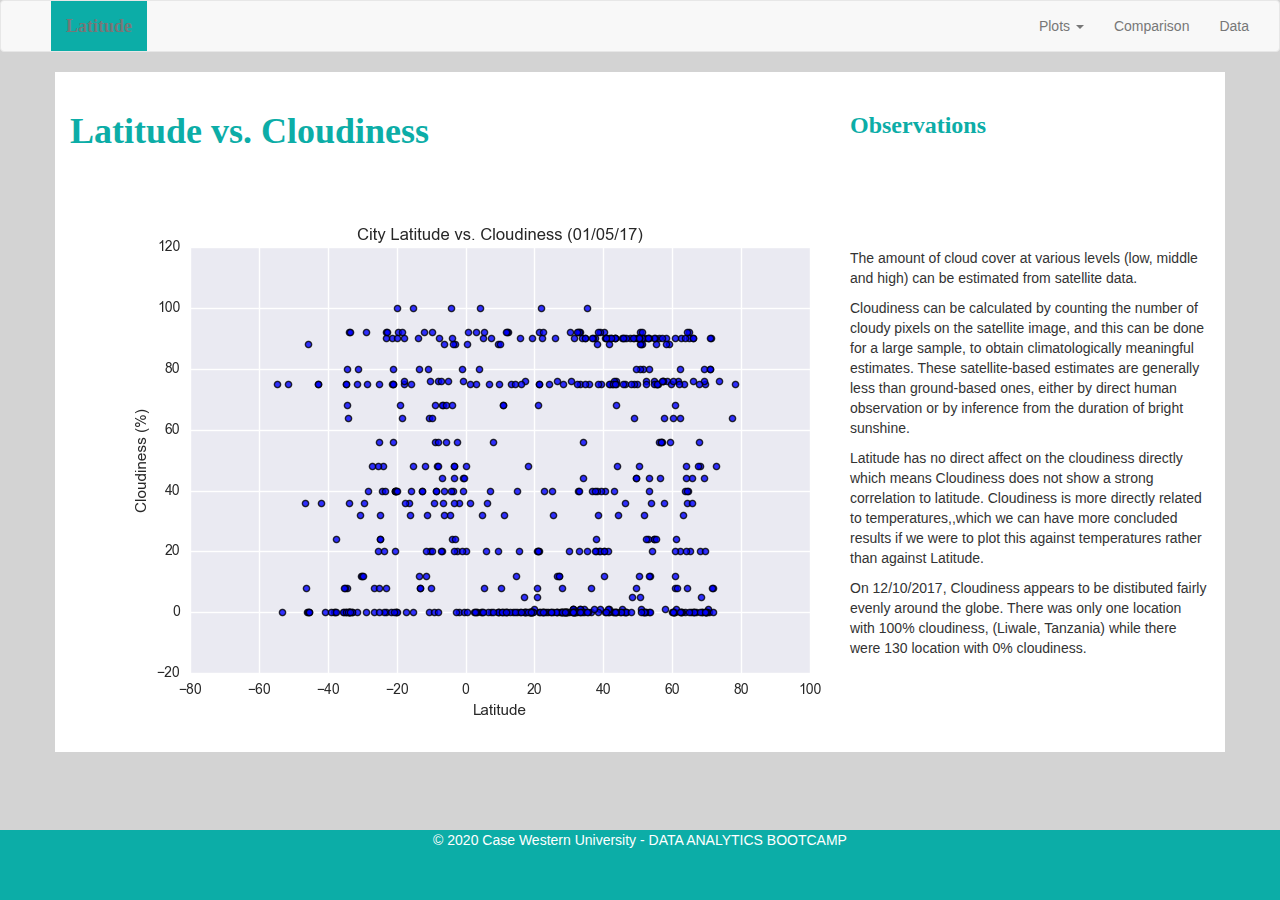
<file: Web-Design-Challenge/cloud.html>
<!DOCTYPE html>
<html lang="en">

<head>
  <meta charset="UTF-8">
  <title>Bootstrap Visualization Dashboard</title>
  <link rel="stylesheet" href="https://maxcdn.bootstrapcdn.com/bootstrap/3.3.7/css/bootstrap.min.css">
  <link rel="stylesheet" href="style.css">
</head>

<body>
  <nav class="navbar navbar-default">
    <div class="container-fluid">
      <!-- Brand and toggle get grouped for better mobile display -->
      <div class="navbar-header">
        <button type="button" class="navbar-toggle collapsed" data-toggle="collapse" data-target="#bs-example-navbar-collapse-1" aria-expanded="false">
        <span class="sr-only">Toggle navigation</span>
        <span class="icon-bar"></span>
        <span class="icon-bar"></span>
        <span class="icon-bar"></span>
      </button>
        <a class="navbar-brand" href="index.html">Latitude</a>
      </div>

      <!-- Collect the nav links, forms, and other content for toggling -->
      <div class="collapse navbar-collapse" id="bs-example-navbar-collapse-1">
        <ul class="nav navbar-nav navbar-right">
          <li class="dropdown">
            <a href="#" class="dropdown-toggle" data-toggle="dropdown" role="button" aria-haspopup="true" aria-expanded="false">Plots <span class="caret"></span></a>
            <ul class="dropdown-menu">
              <li><a href="temperature.html">Max Temperature</a></li>
              <li><a href="humidity.html">Humidity</a></li>
              <li><a href="cloud.html">Cloudiness</a></li>
              <li><a href="wind.html">Wind Speed</a></li>
              
            </ul>
          </li>
          <li><a href="comparison.html">Comparison</a></li>
          <li><a href="data.html">Data</a></li>
         
        </ul>
      </div>
      <!-- /.navbar-collapse -->
    </div>
    <!-- /.container-fluid -->
  </nav>

  <!-- Creates the Overall Grid -->
  <div class="container">

    <!-- First Row -->
    <div class="row">

      <div class="col-md-8 pad top"> <br>

        <h1>Latitude vs. Cloudiness</h1> <br>

          <div class="pull-left">
            <img src="Resources/assets/images/Fig3.png" alt="Latitude vs. Cloudiness">
          </div>

        </div> <!-- 8 Columns -->

        <div class="col-md-4 pad top"> <br>

          <h3>Observations</h3> <br><br><br><br><br>

            <div class="pull-right">
                <p>
                        The amount of cloud cover at various levels (low, middle and high) can be estimated from satellite data. 
                </p>
                <p>
                        Cloudiness can be calculated by counting the number of cloudy pixels on the satellite image, and this can be done for a large sample, to obtain climatologically meaningful estimates. 
                        These satellite-based estimates are generally less than ground-based ones, either by direct human observation or by inference from the duration of bright sunshine.
                </p>
                <p>
                        Latitude has no direct affect on the cloudiness directly which means Cloudiness does not show a strong correlation to latitude.
                        Cloudiness is more directly related to temperatures,,which we can have more concluded results if we were to plot this against temperatures rather than against Latitude.
                        
                        
                </p>
              <p>On 12/10/2017, Cloudiness appears to be distibuted fairly evenly
                around the globe. There was only one location with 100% cloudiness,
                (Liwale, Tanzania) while there were 130 location with 0% cloudiness. </p>
            </div>

        </div> <!-- 4 Columns -->

    </div> <!-- Row -->

  </div> <!-- Container -->

  </body>
   <!-- Start Footer -->
 
   <div class="footer">
        <p>© 2020 Case Western University - DATA ANALYTICS BOOTCAMP</p>
      </div>

      
  <!-- End Footer -->

  <script src="https://cdnjs.cloudflare.com/ajax/libs/jquery/3.3.1/jquery.min.js"></script>
  <script src="https://cdnjs.cloudflare.com/ajax/libs/twitter-bootstrap/3.3.7/js/bootstrap.min.js"></script>

  </html>
</file>
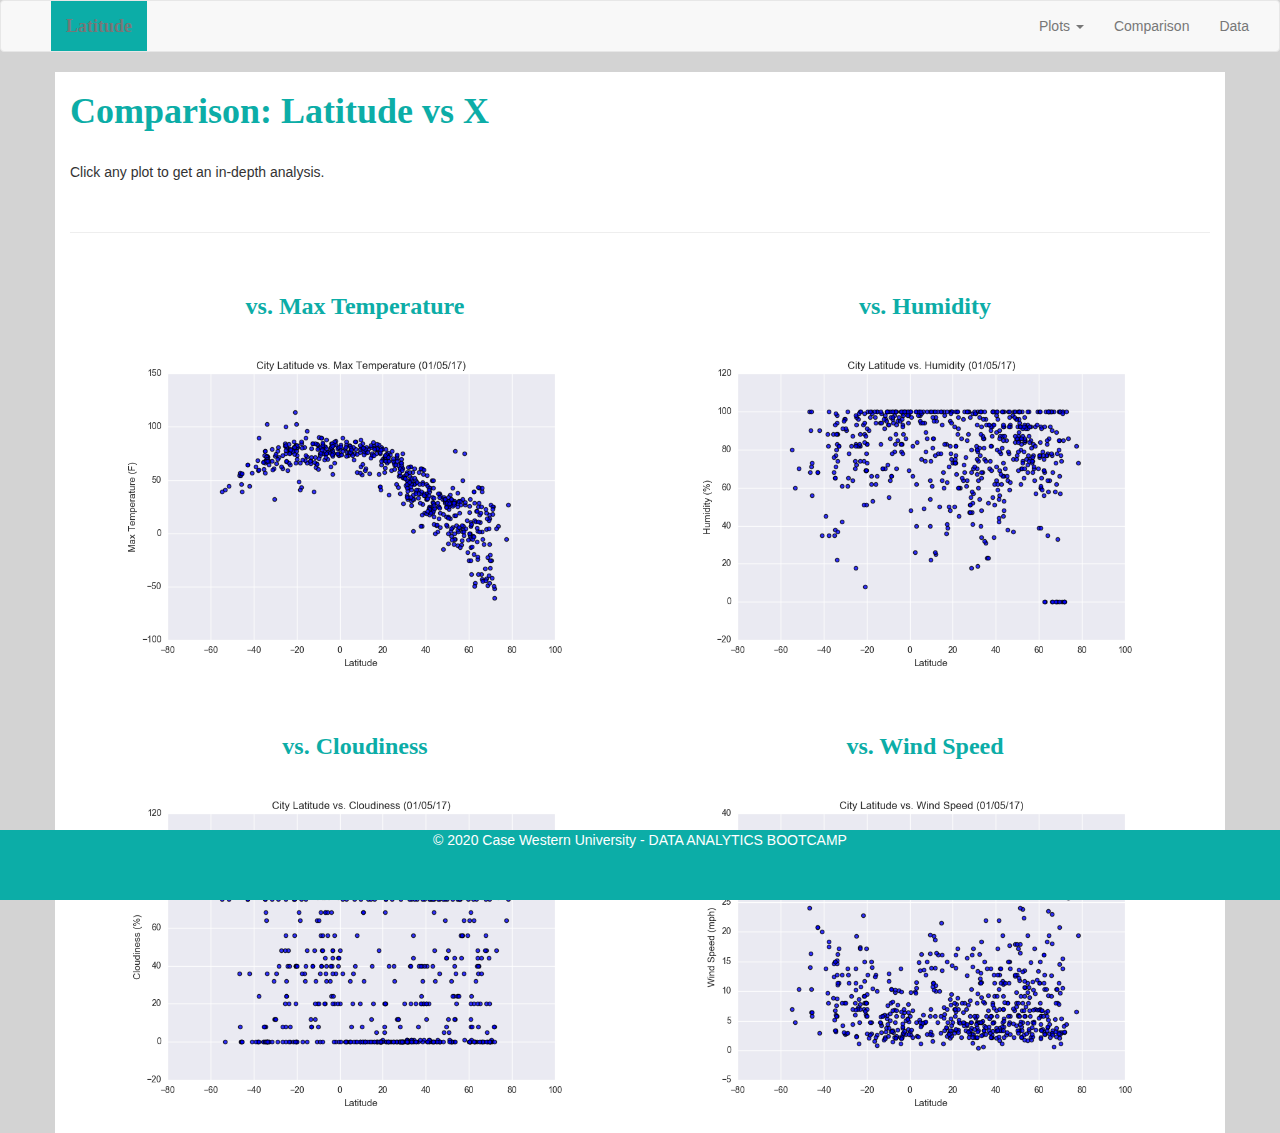
<file: Web-Design-Challenge/comparison.html>
<!DOCTYPE html>
<html lang="en">

<head>
  <meta charset="UTF-8">
  <title>Bootstrap Visualization Dashboard</title>
  <link rel="stylesheet" href="https://maxcdn.bootstrapcdn.com/bootstrap/3.3.7/css/bootstrap.min.css">
  <link rel="stylesheet" href="style.css">
</head>

<body>
  <nav class="navbar navbar-default">
    <div class="container-fluid">
      <!-- Brand and toggle get grouped for better mobile display -->
      <div class="navbar-header">
        <button type="button" class="navbar-toggle collapsed" data-toggle="collapse" data-target="#bs-example-navbar-collapse-1" aria-expanded="false">
        <span class="sr-only">Toggle navigation</span>
        <span class="icon-bar"></span>
        <span class="icon-bar"></span>
        <span class="icon-bar"></span>
      </button>
        <a class="navbar-brand" href="index.html">Latitude</a>
      </div>

      <!-- Collect the nav links, forms, and other content for toggling -->
      <div class="collapse navbar-collapse" id="bs-example-navbar-collapse-1">
        <ul class="nav navbar-nav navbar-right">
          <li class="dropdown">
            <a href="#" class="dropdown-toggle" data-toggle="dropdown" role="button" aria-haspopup="true" aria-expanded="false">Plots <span class="caret"></span></a>
            <ul class="dropdown-menu">
              <li><a href="temperature.html">Max Temperature</a></li>
              <li><a href="humidity.html">Humidity</a></li>
              <li><a href="cloud.html">Cloudiness</a></li>
              <li><a href="wind.html">Wind Speed</a></li>
            </ul>
          </li>
          <li><a href="comparison.html">Comparison</a></li>
          <li><a href="data.html">Data</a></li>
         </ul>
      </div>
      <!-- /.navbar-collapse -->
    </div>
    <!-- /.container-fluid -->
  </nav>

  <!-- Creates the Overall Grid -->
  <div class="container">

    <h1>Comparison: Latitude vs X</h1> <br>
    <p>Click any plot to get an in-depth analysis. </p><br>

    <hr>

    <!-- First Row -->
    <div class="row2">

        <div class="col-md-6 pad top"> <br>

          <div class="pull-left">
            <h3>vs. Max Temperature</h3>
            <a target="_blank" href="Resources/assets/images/Fig1.png"><img src="Resources/assets/images/Fig1.png" alt="Latitude vs. Max Temperature" width="100%" height="100%"></a>
          </div>

        </div>

        <div class="col-md-6 pad top"> <br>

          <div class="pull-left">
            <h3> vs. Humidity</h3>
            <a target="_blank" href="Resources/assets/images/Fig2.png"><img src="Resources/assets/images/Fig2.png" alt="Latitude vs. Humidity" width="100%" height="100%"></a>
          </div>

        </div>

    </div>

    <div class="row2">

        <div class="col-md-6 pad top"> <br>

          <div class="pull-left">
            <h3>vs. Cloudiness</h3>
            <a target="_blank" href="Resources/assets/images/Fig3.png"><img src="Resources/assets/images/Fig3.png" alt="Latitude vs. Cloudiness" width="100%" height="100%"></a>
          </div>

        </div>

        <div class="col-md-6 pad top"> <br>

          <div class="pull-left">
            <h3> vs. Wind Speed</h3>
            <a target="_blank" href="Resources/assets/images/Fig4.png"><img src="Resources/assets/images/Fig4.png" alt="Latitude vs. Wind Speed" width="100%" height="100%"></a>
          </div>

        </div>

  
    </div>

  </body>
   <!-- Start Footer -->
 
   <div class="footer">
        <p>© 2020 Case Western University - DATA ANALYTICS BOOTCAMP</p>
      </div>

      
  <!-- End Footer -->

  <script src="https://cdnjs.cloudflare.com/ajax/libs/jquery/3.3.1/jquery.min.js"></script>
  <script src="https://cdnjs.cloudflare.com/ajax/libs/twitter-bootstrap/3.3.7/js/bootstrap.min.js"></script>
  
  </html>
</file>
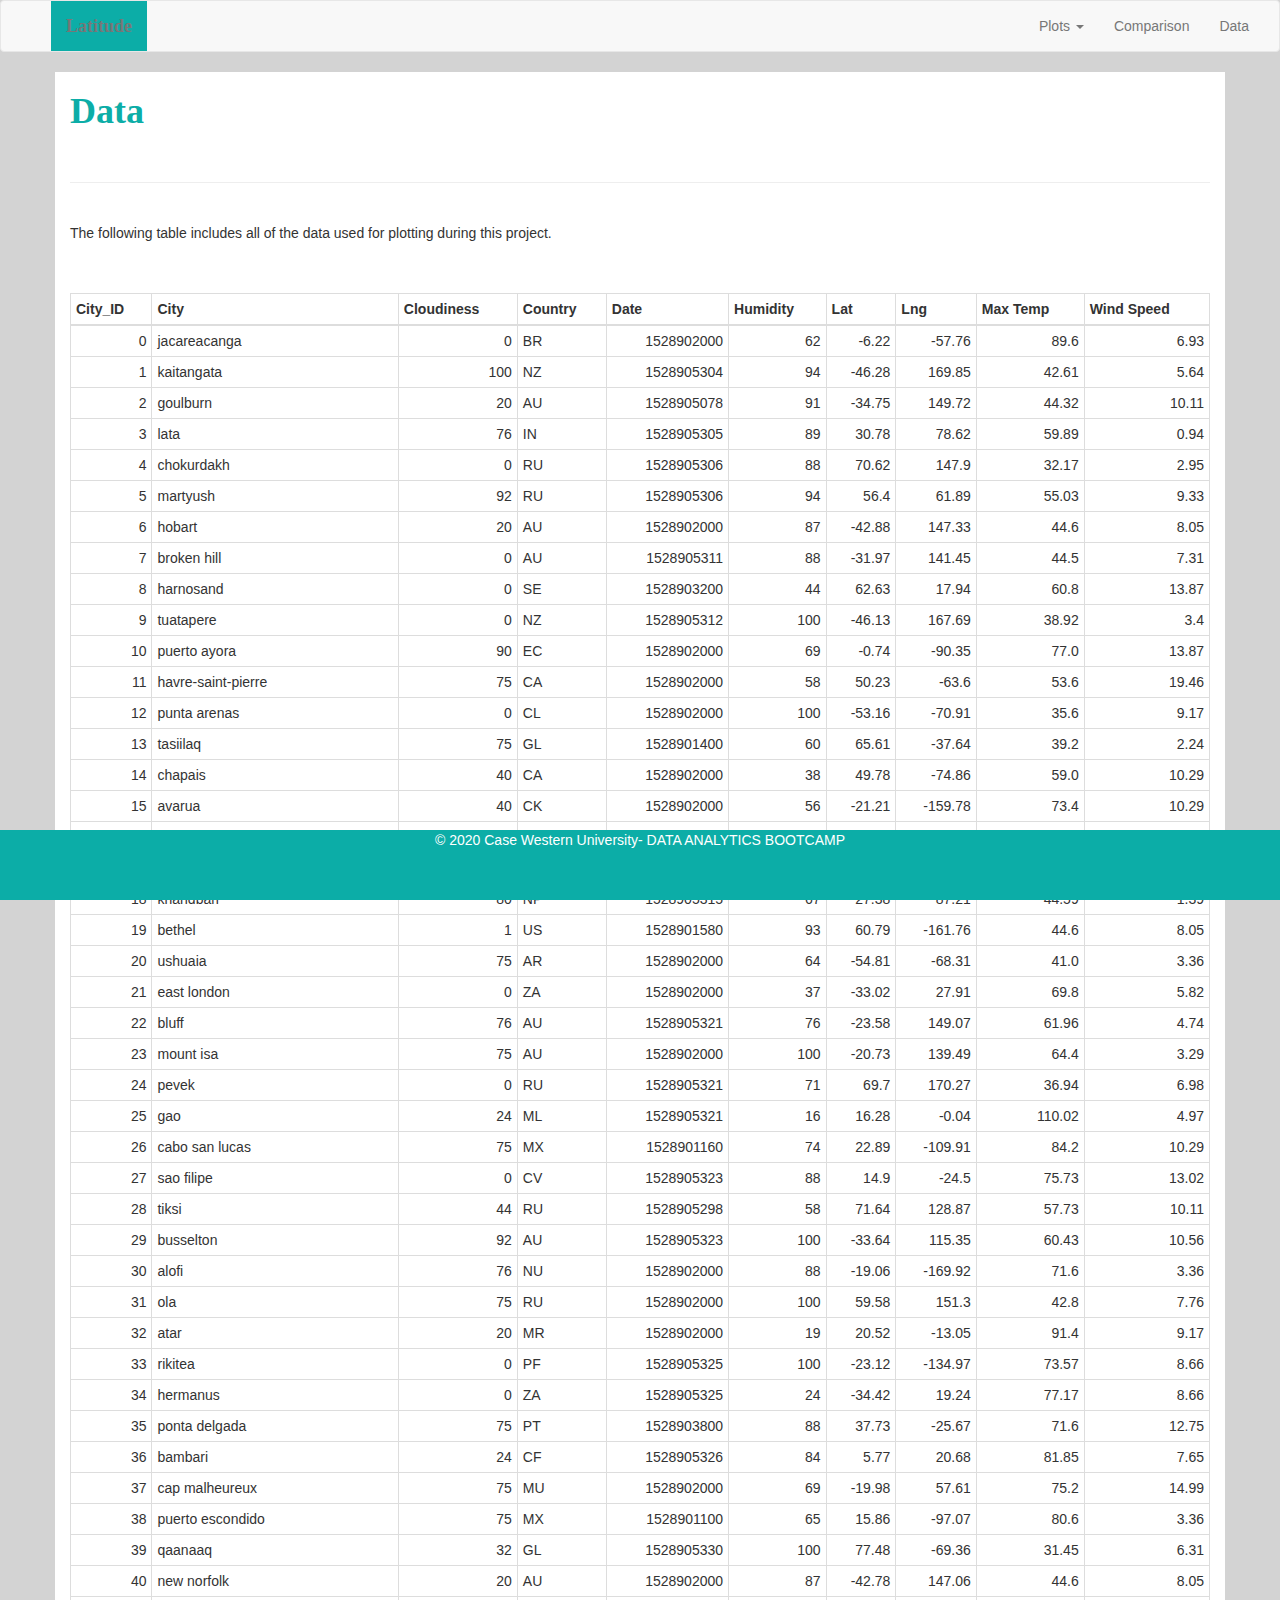
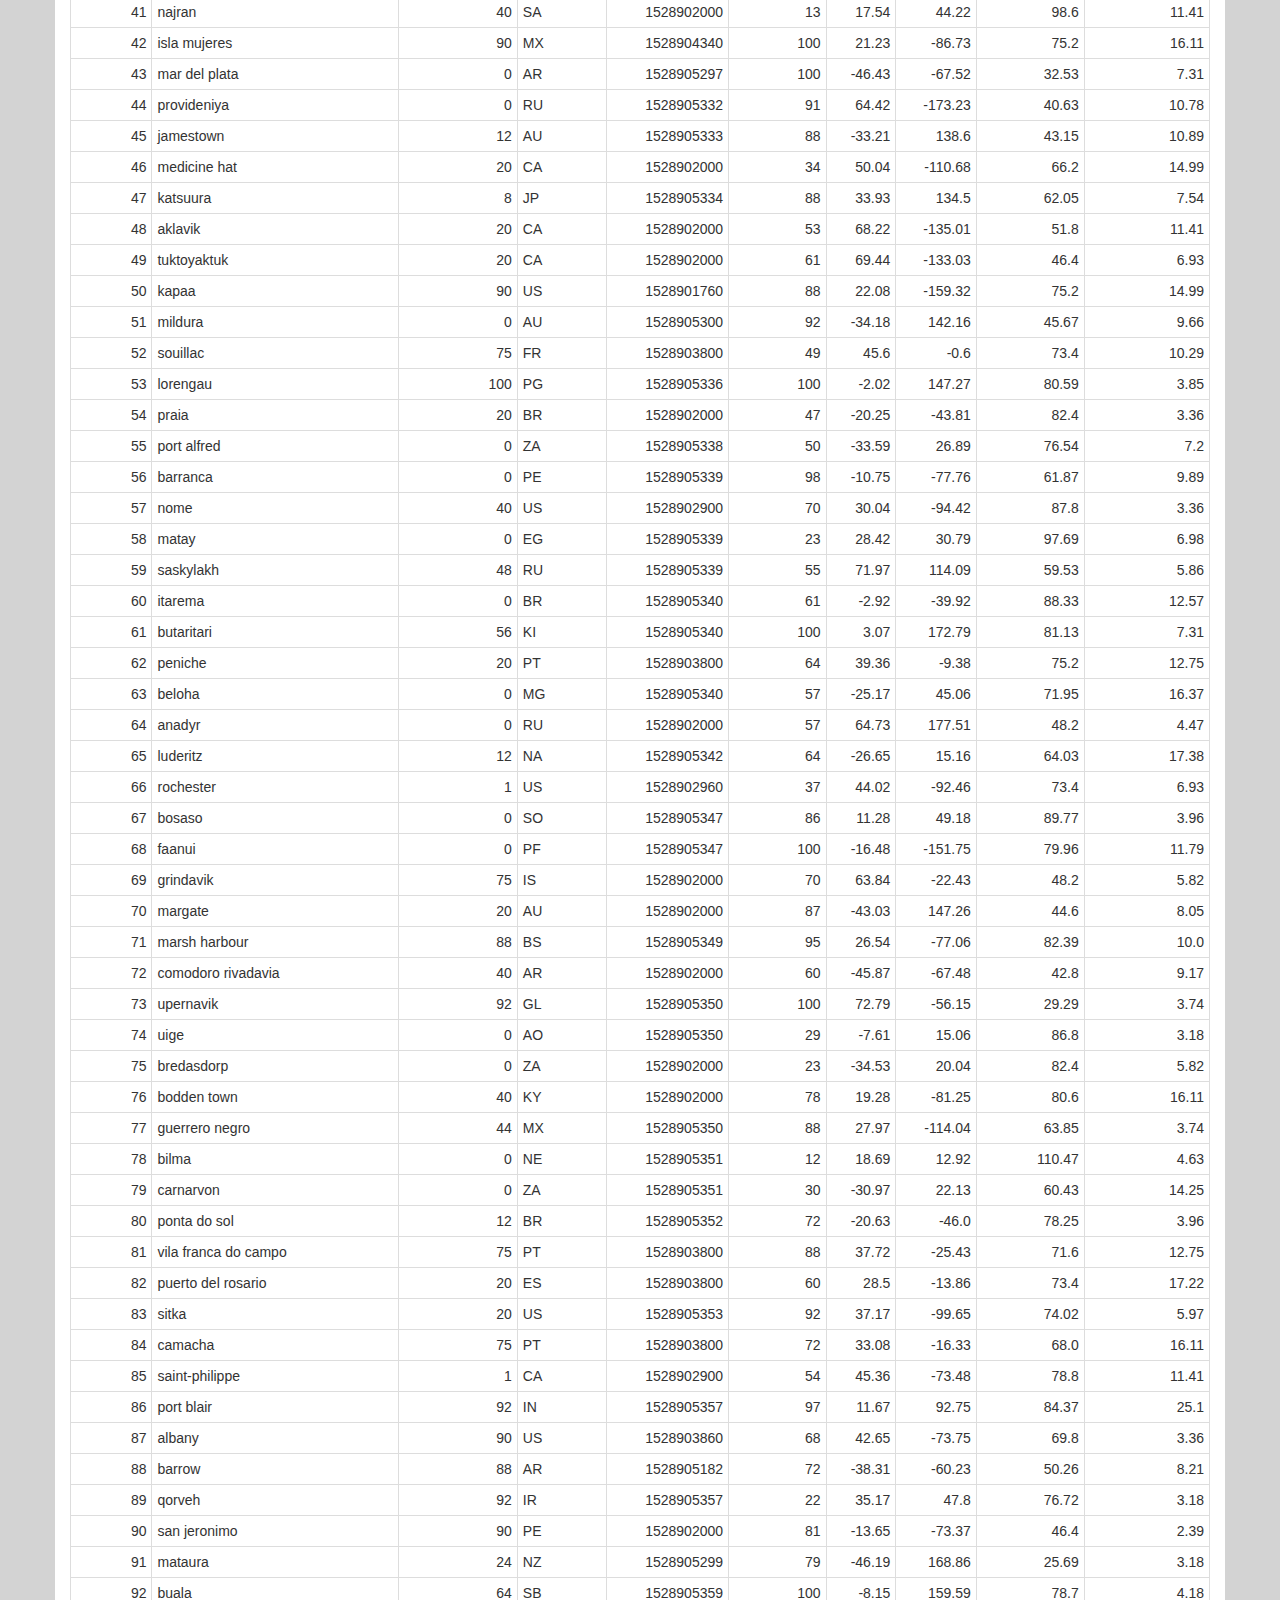
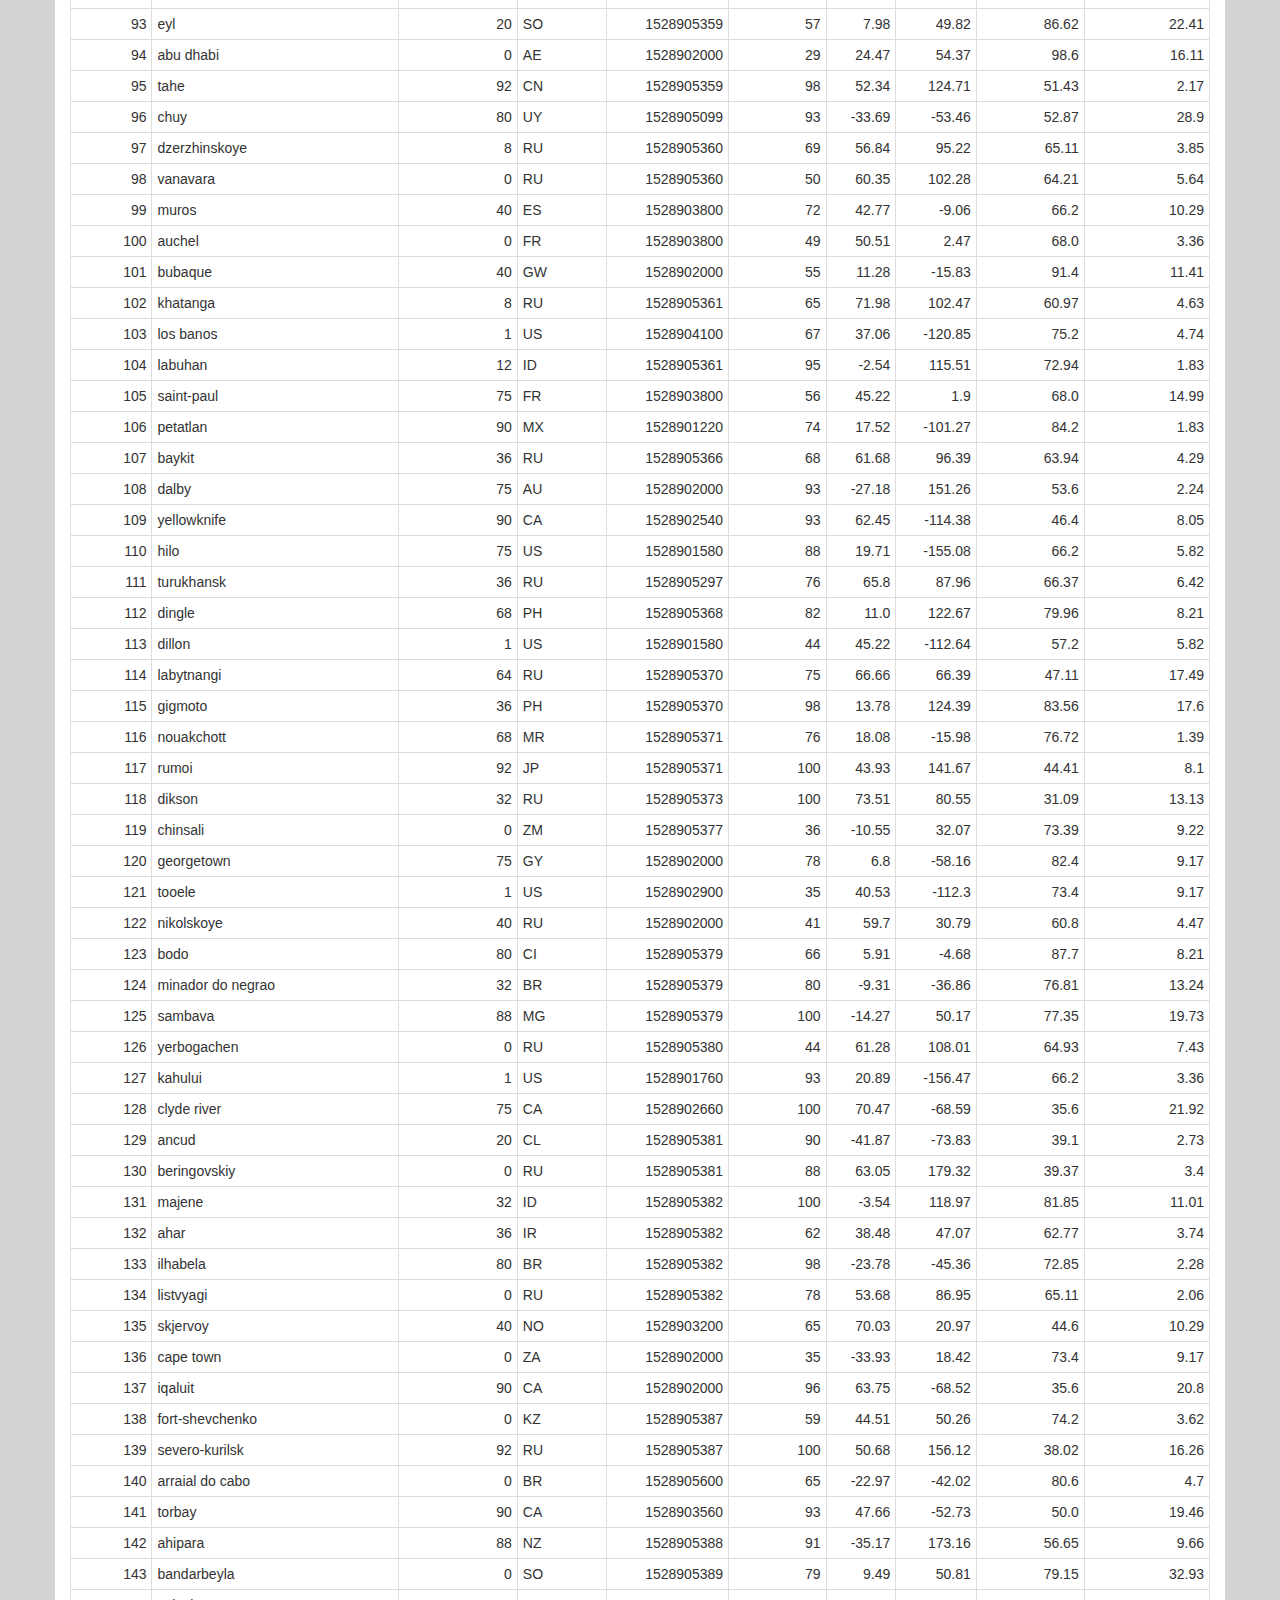
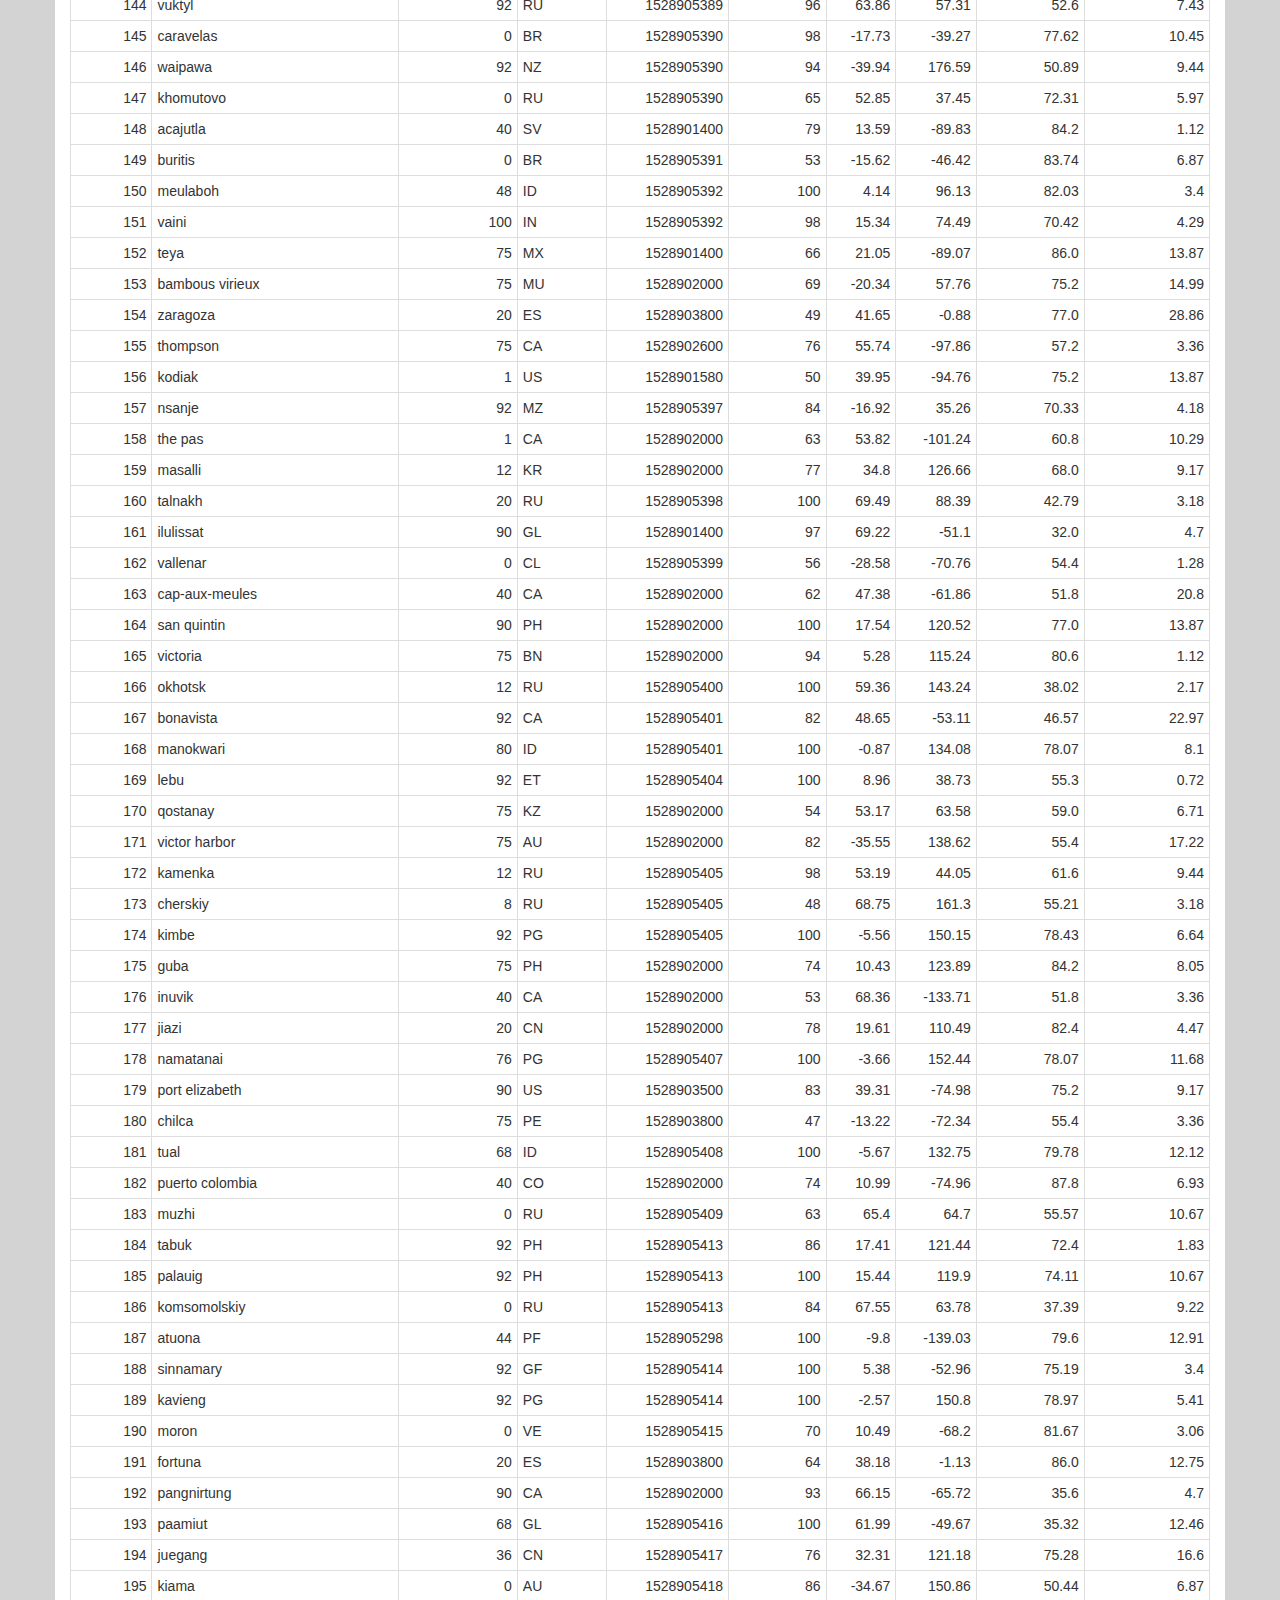
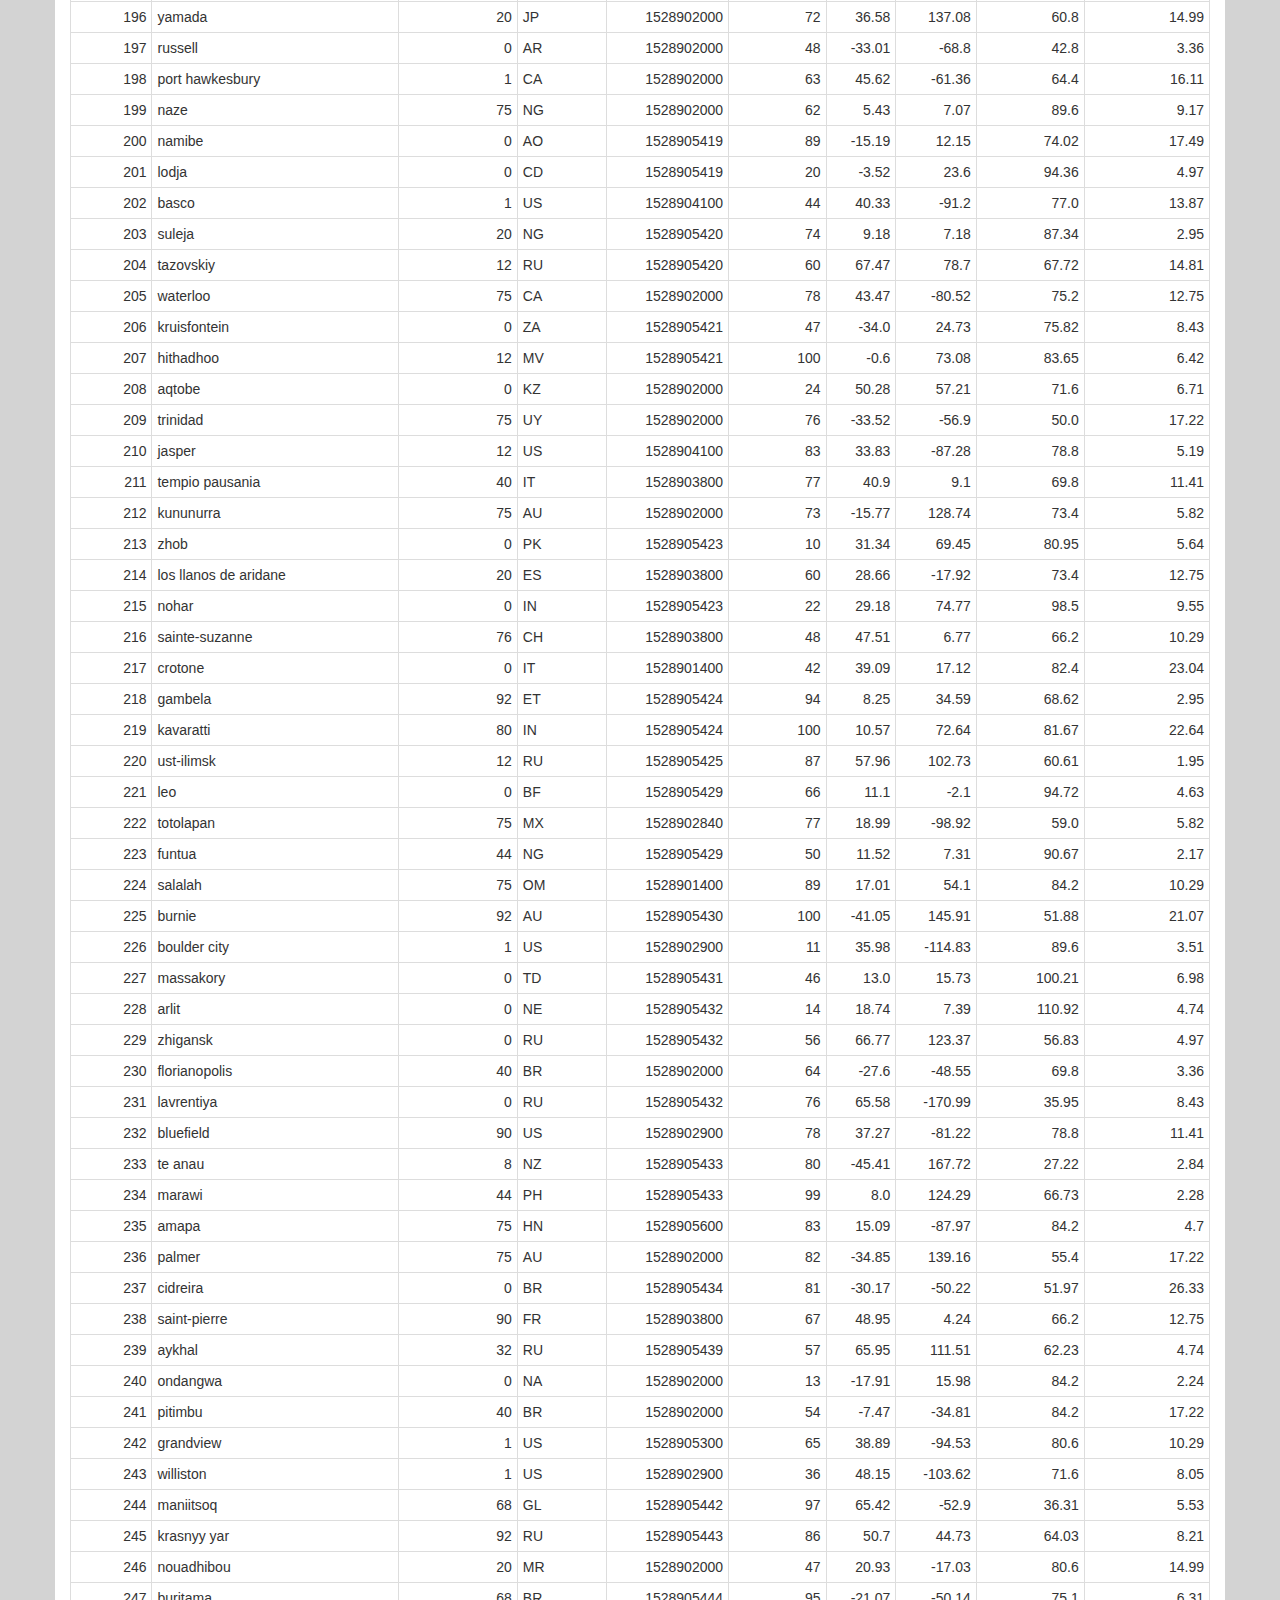
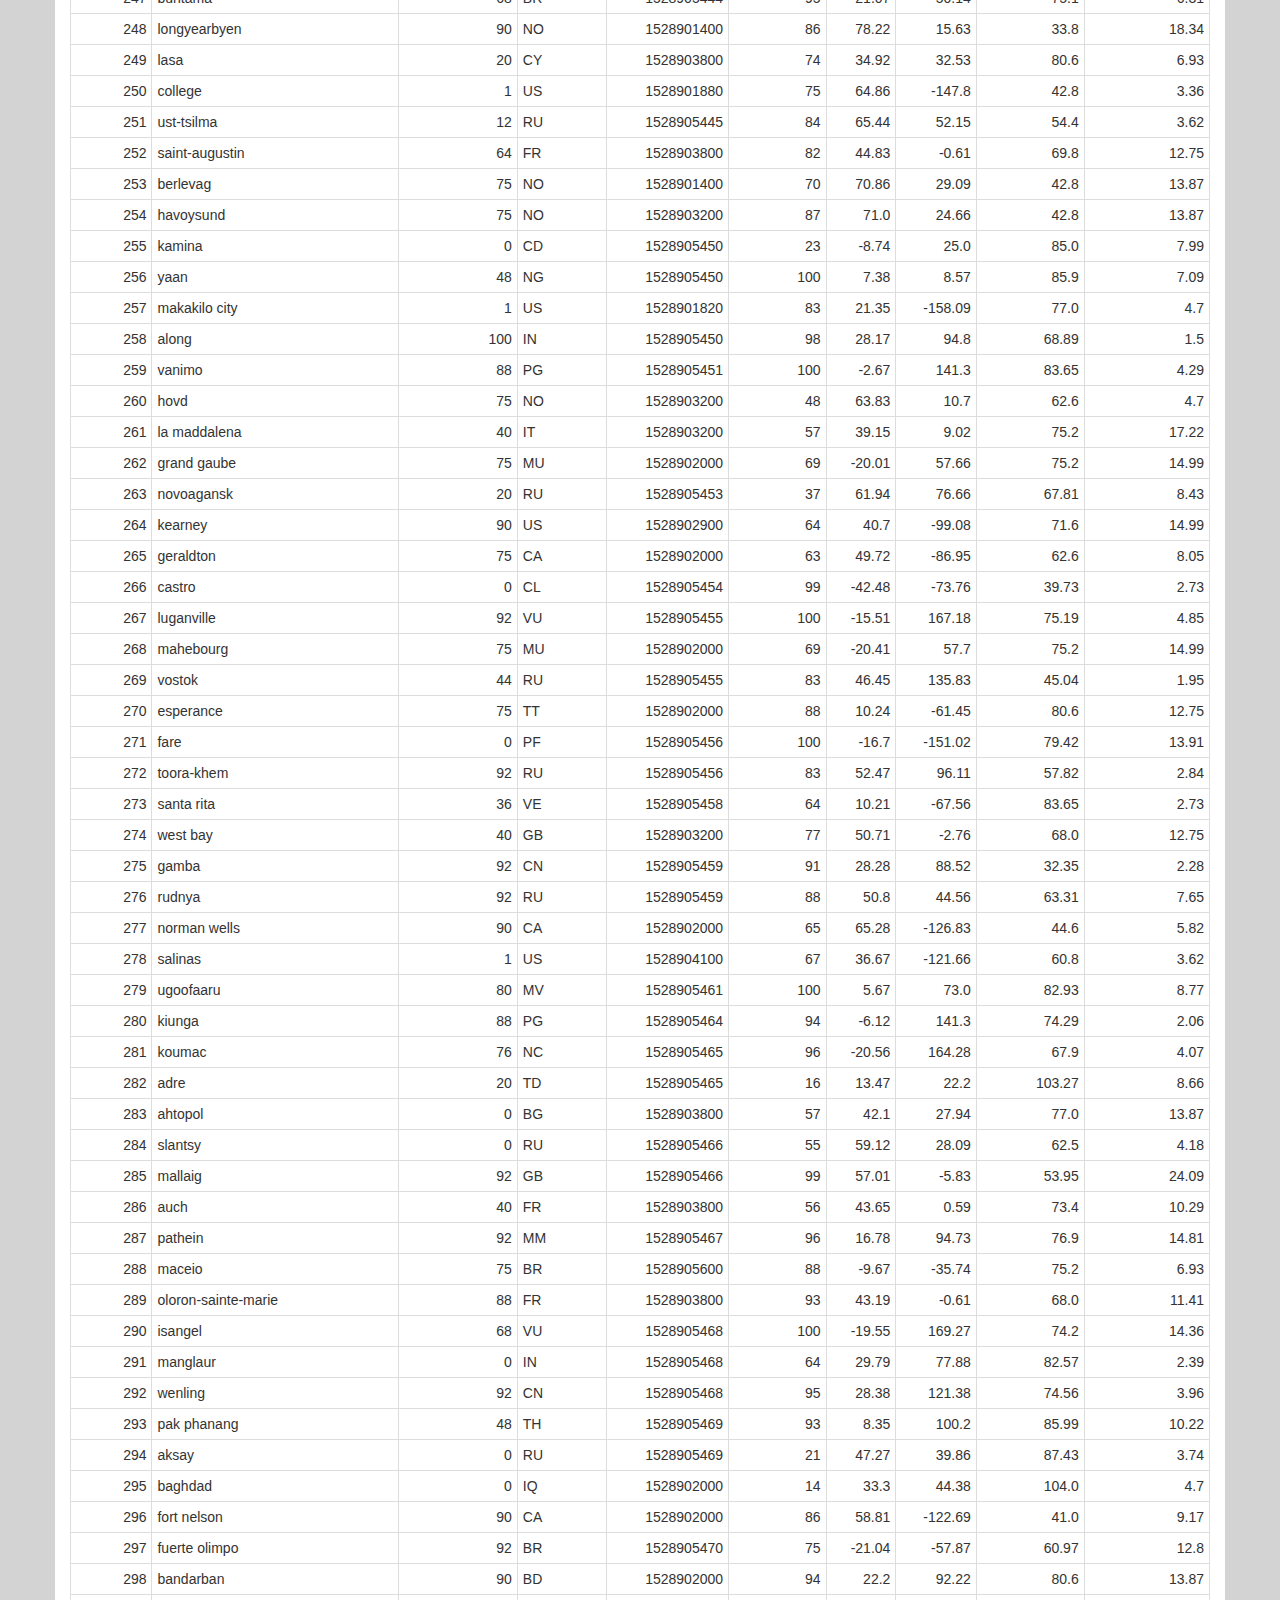
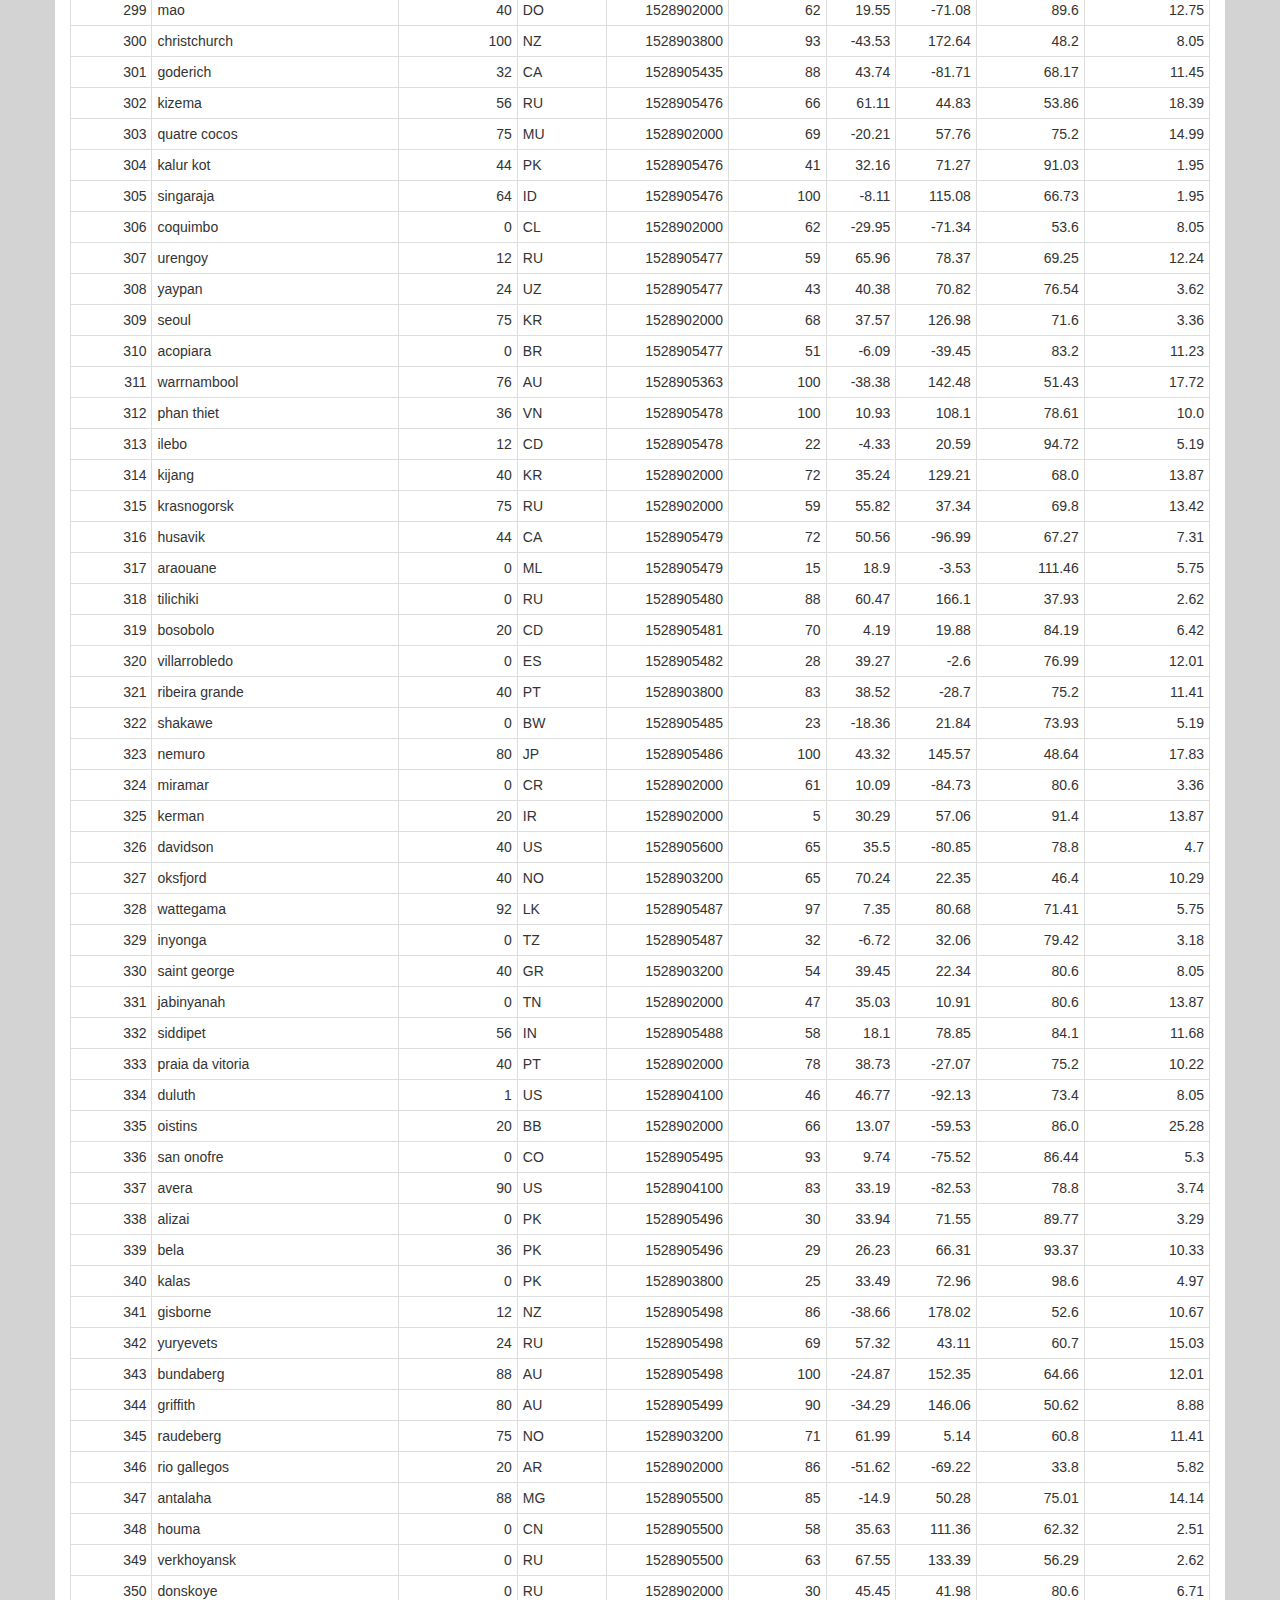
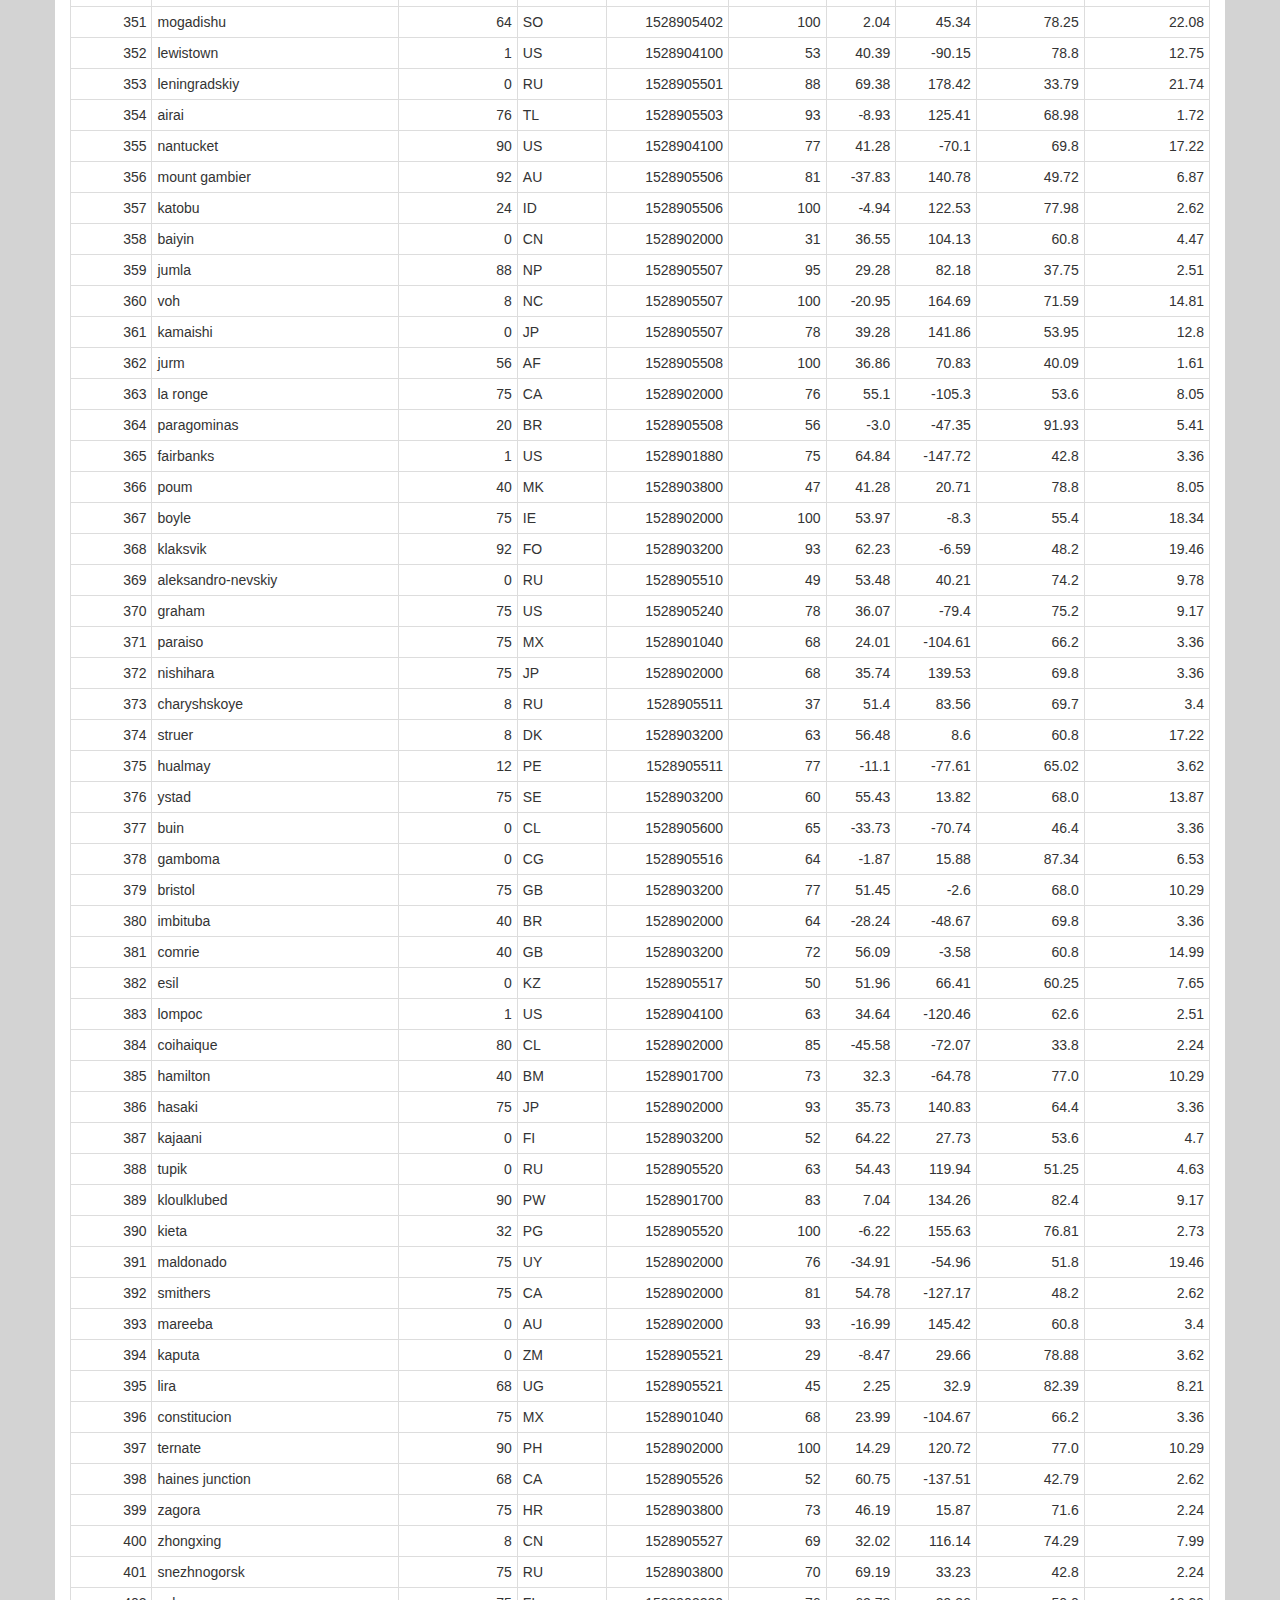
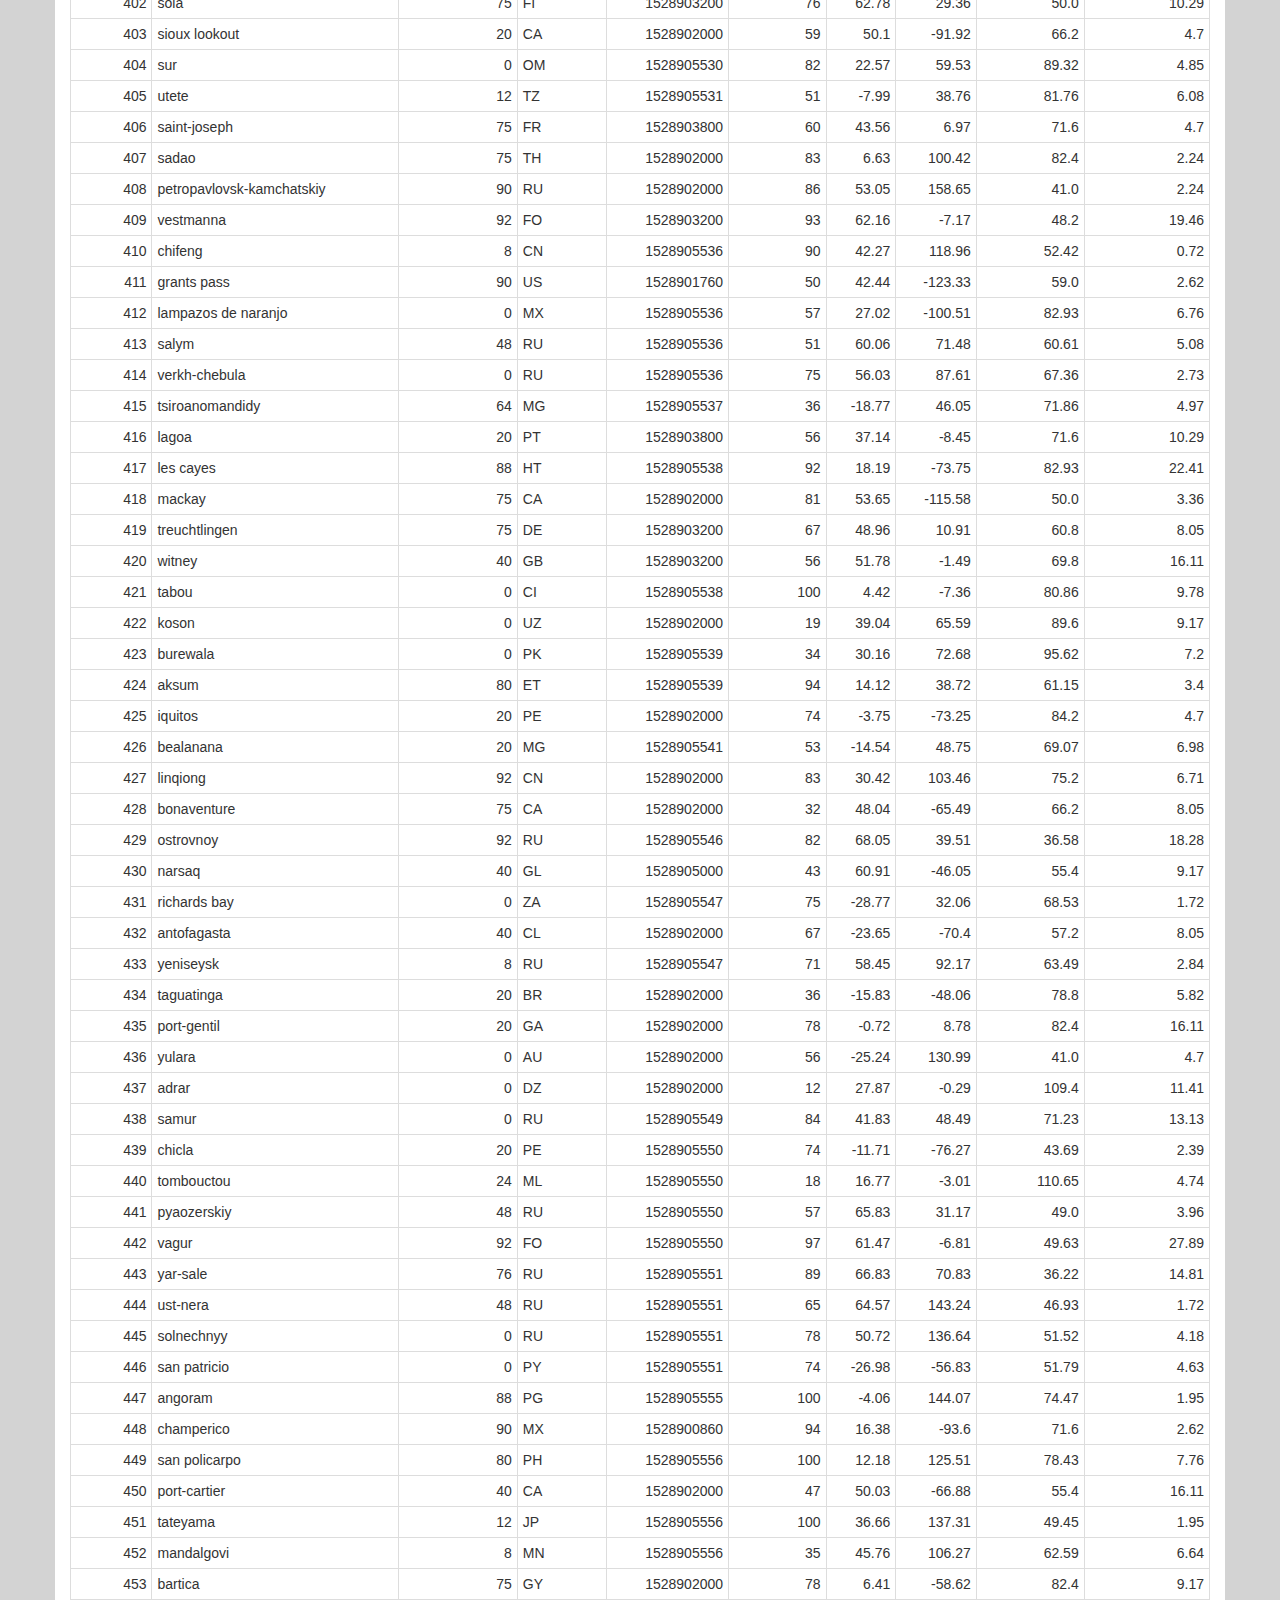
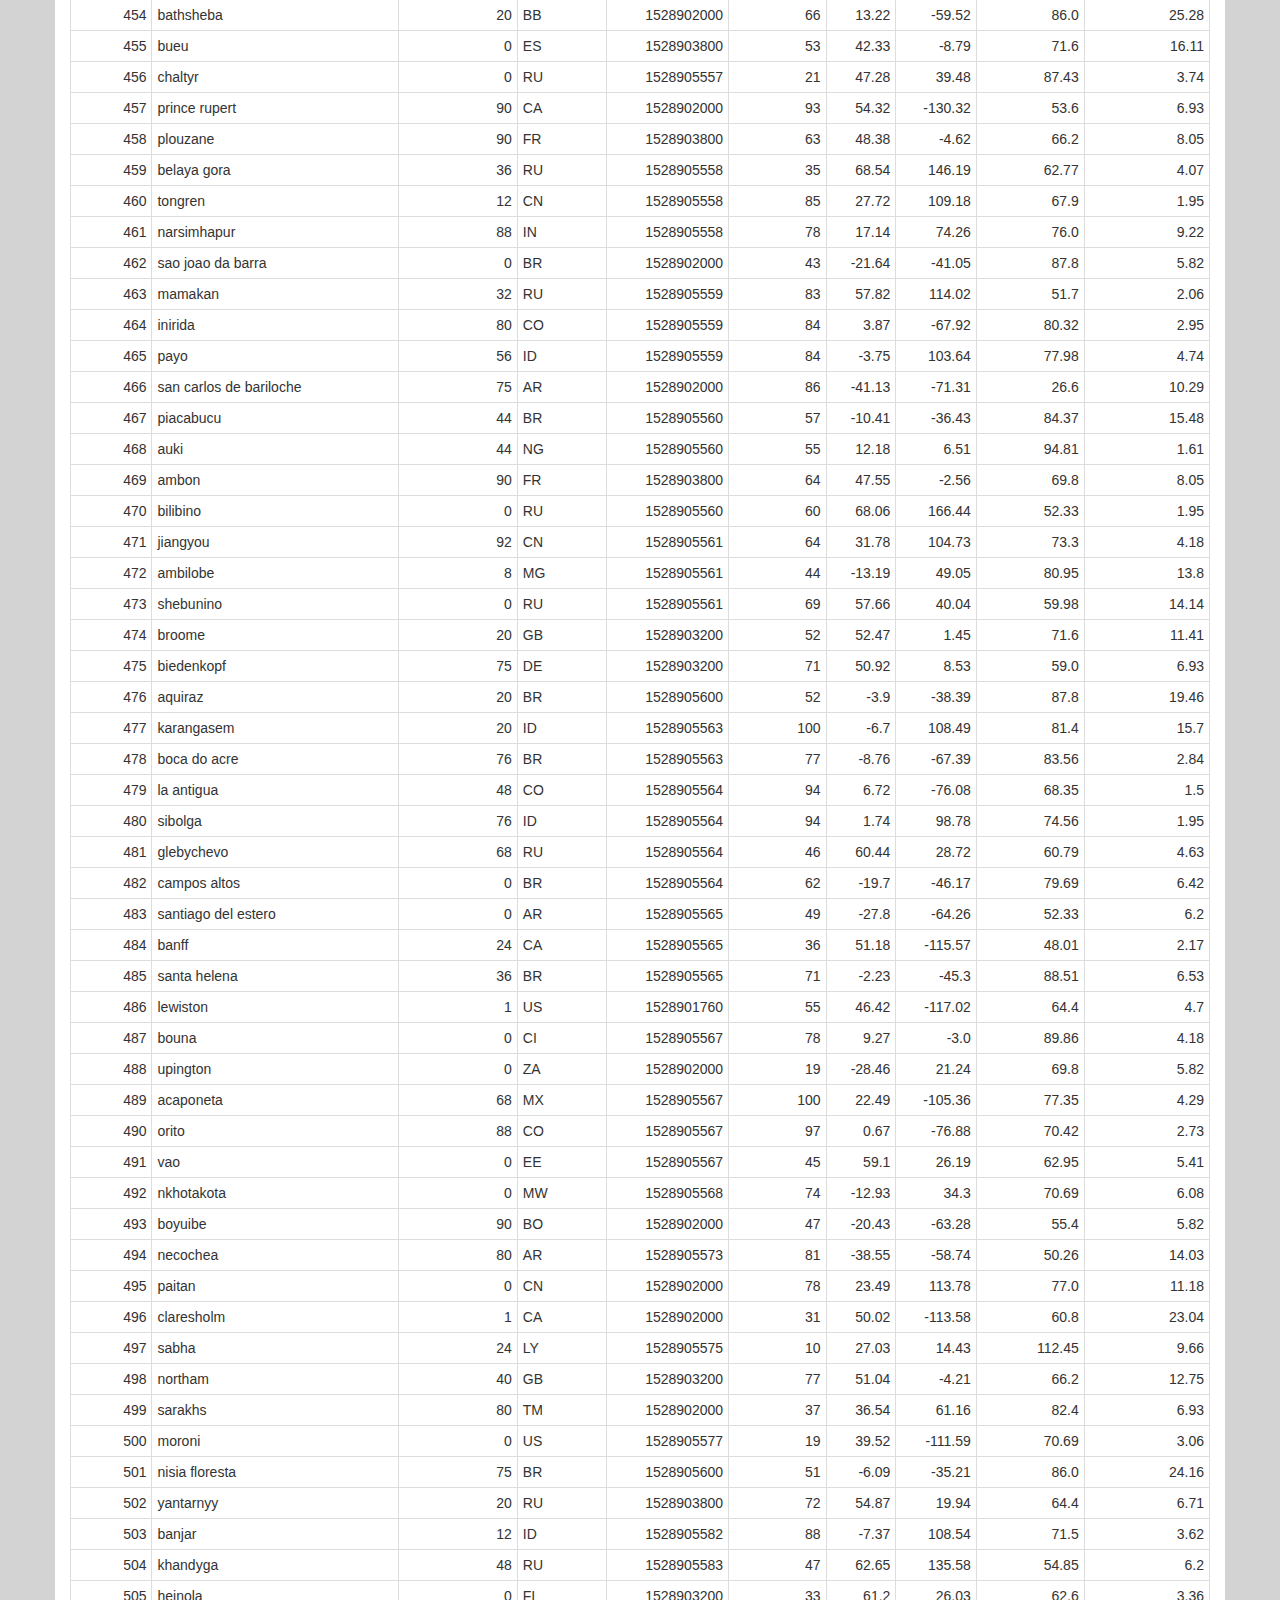
<file: Web-Design-Challenge/data.html>
<!DOCTYPE html>
<html lang="en">

<head>
  <meta charset="UTF-8">
  <title>Bootstrap Visualization Dashboard</title>
  <link rel="stylesheet" href="https://maxcdn.bootstrapcdn.com/bootstrap/3.3.7/css/bootstrap.min.css">
  <link rel="stylesheet" href="style.css">
</head>

<body>
  <nav class="navbar navbar-default">
    <div class="container-fluid">
      <!-- Brand and toggle get grouped for better mobile display -->
      <div class="navbar-header">
        <button type="button" class="navbar-toggle collapsed" data-toggle="collapse" data-target="#bs-example-navbar-collapse-1" aria-expanded="false">
        <span class="sr-only">Toggle navigation</span>
        <span class="icon-bar"></span>
        <span class="icon-bar"></span>
        <span class="icon-bar"></span>
      </button>
        <a class="navbar-brand" href="index.html">Latitude</a>
      </div>

      <!-- Collect the nav links, forms, and other content for toggling -->
      <div class="collapse navbar-collapse" id="bs-example-navbar-collapse-1">
        <ul class="nav navbar-nav navbar-right">
          <li class="dropdown">
            <a href="#" class="dropdown-toggle" data-toggle="dropdown" role="button" aria-haspopup="true" aria-expanded="false">Plots <span class="caret"></span></a>
            <ul class="dropdown-menu">
              <li><a href="temperature.html">Max Temperature</a></li>
              <li><a href="humidity.html">Humidity</a></li>
              <li><a href="cloud.html">Cloudiness</a></li>
              <li><a href="wind.html">Wind Speed</a></li>
              
              
            </ul>
          </li>
          <li><a href="comparison.html">Comparison</a></li>
          <li><a href="data.html">Data</a></li>
          
        </ul>
      </div>
      <!-- /.navbar-collapse -->
    </div>
    <!-- /.container-fluid -->
  </nav>

  <!-- Creates the Overall Grid -->
  <div class="container">

    <h1>Data</h1> <br>

    <hr>
    <br>
    <p>The following table includes all of the data used for plotting during this project.</p><br>
    <br>

    <!-- First Row -->
    <div class="row">

      <div class="col-md-12 pad top">

          <div class="pull-center">
            <table class="table table-bordered table-hover table-condensed">
              <thead><tr><th title="Field #1">City_ID</th>
              <th title="Field #2">City</th>
              <th title="Field #3">Cloudiness</th>
              <th title="Field #4">Country</th>
              <th title="Field #5">Date</th>
              <th title="Field #6">Humidity</th>
              <th title="Field #7">Lat</th>
              <th title="Field #8">Lng</th>
              <th title="Field #9">Max Temp</th>
              <th title="Field #10">Wind Speed</th>
              </tr></thead>
              <tbody><tr>
              <td align="right">0</td>
              <td>jacareacanga</td>
              <td align="right">0</td>
              <td>BR</td>
              <td align="right">1528902000</td>
              <td align="right">62</td>
              <td align="right">-6.22</td>
              <td align="right">-57.76</td>
              <td align="right">89.6</td>
              <td align="right">6.93</td>
              </tr>
              <tr>
              <td align="right">1</td>
              <td>kaitangata</td>
              <td align="right">100</td>
              <td>NZ</td>
              <td align="right">1528905304</td>
              <td align="right">94</td>
              <td align="right">-46.28</td>
              <td align="right">169.85</td>
              <td align="right">42.61</td>
              <td align="right">5.64</td>
              </tr>
              <tr>
              <td align="right">2</td>
              <td>goulburn</td>
              <td align="right">20</td>
              <td>AU</td>
              <td align="right">1528905078</td>
              <td align="right">91</td>
              <td align="right">-34.75</td>
              <td align="right">149.72</td>
              <td align="right">44.32</td>
              <td align="right">10.11</td>
              </tr>
              <tr>
              <td align="right">3</td>
              <td>lata</td>
              <td align="right">76</td>
              <td>IN</td>
              <td align="right">1528905305</td>
              <td align="right">89</td>
              <td align="right">30.78</td>
              <td align="right">78.62</td>
              <td align="right">59.89</td>
              <td align="right">0.94</td>
              </tr>
              <tr>
              <td align="right">4</td>
              <td>chokurdakh</td>
              <td align="right">0</td>
              <td>RU</td>
              <td align="right">1528905306</td>
              <td align="right">88</td>
              <td align="right">70.62</td>
              <td align="right">147.9</td>
              <td align="right">32.17</td>
              <td align="right">2.95</td>
              </tr>
              <tr>
              <td align="right">5</td>
              <td>martyush</td>
              <td align="right">92</td>
              <td>RU</td>
              <td align="right">1528905306</td>
              <td align="right">94</td>
              <td align="right">56.4</td>
              <td align="right">61.89</td>
              <td align="right">55.03</td>
              <td align="right">9.33</td>
              </tr>
              <tr>
              <td align="right">6</td>
              <td>hobart</td>
              <td align="right">20</td>
              <td>AU</td>
              <td align="right">1528902000</td>
              <td align="right">87</td>
              <td align="right">-42.88</td>
              <td align="right">147.33</td>
              <td align="right">44.6</td>
              <td align="right">8.05</td>
              </tr>
              <tr>
              <td align="right">7</td>
              <td>broken hill</td>
              <td align="right">0</td>
              <td>AU</td>
              <td align="right">1528905311</td>
              <td align="right">88</td>
              <td align="right">-31.97</td>
              <td align="right">141.45</td>
              <td align="right">44.5</td>
              <td align="right">7.31</td>
              </tr>
              <tr>
              <td align="right">8</td>
              <td>harnosand</td>
              <td align="right">0</td>
              <td>SE</td>
              <td align="right">1528903200</td>
              <td align="right">44</td>
              <td align="right">62.63</td>
              <td align="right">17.94</td>
              <td align="right">60.8</td>
              <td align="right">13.87</td>
              </tr>
              <tr>
              <td align="right">9</td>
              <td>tuatapere</td>
              <td align="right">0</td>
              <td>NZ</td>
              <td align="right">1528905312</td>
              <td align="right">100</td>
              <td align="right">-46.13</td>
              <td align="right">167.69</td>
              <td align="right">38.92</td>
              <td align="right">3.4</td>
              </tr>
              <tr>
              <td align="right">10</td>
              <td>puerto ayora</td>
              <td align="right">90</td>
              <td>EC</td>
              <td align="right">1528902000</td>
              <td align="right">69</td>
              <td align="right">-0.74</td>
              <td align="right">-90.35</td>
              <td align="right">77.0</td>
              <td align="right">13.87</td>
              </tr>
              <tr>
              <td align="right">11</td>
              <td>havre-saint-pierre</td>
              <td align="right">75</td>
              <td>CA</td>
              <td align="right">1528902000</td>
              <td align="right">58</td>
              <td align="right">50.23</td>
              <td align="right">-63.6</td>
              <td align="right">53.6</td>
              <td align="right">19.46</td>
              </tr>
              <tr>
              <td align="right">12</td>
              <td>punta arenas</td>
              <td align="right">0</td>
              <td>CL</td>
              <td align="right">1528902000</td>
              <td align="right">100</td>
              <td align="right">-53.16</td>
              <td align="right">-70.91</td>
              <td align="right">35.6</td>
              <td align="right">9.17</td>
              </tr>
              <tr>
              <td align="right">13</td>
              <td>tasiilaq</td>
              <td align="right">75</td>
              <td>GL</td>
              <td align="right">1528901400</td>
              <td align="right">60</td>
              <td align="right">65.61</td>
              <td align="right">-37.64</td>
              <td align="right">39.2</td>
              <td align="right">2.24</td>
              </tr>
              <tr>
              <td align="right">14</td>
              <td>chapais</td>
              <td align="right">40</td>
              <td>CA</td>
              <td align="right">1528902000</td>
              <td align="right">38</td>
              <td align="right">49.78</td>
              <td align="right">-74.86</td>
              <td align="right">59.0</td>
              <td align="right">10.29</td>
              </tr>
              <tr>
              <td align="right">15</td>
              <td>avarua</td>
              <td align="right">40</td>
              <td>CK</td>
              <td align="right">1528902000</td>
              <td align="right">56</td>
              <td align="right">-21.21</td>
              <td align="right">-159.78</td>
              <td align="right">73.4</td>
              <td align="right">10.29</td>
              </tr>
              <tr>
              <td align="right">16</td>
              <td>hofn</td>
              <td align="right">75</td>
              <td>IS</td>
              <td align="right">1528902000</td>
              <td align="right">87</td>
              <td align="right">64.25</td>
              <td align="right">-15.21</td>
              <td align="right">51.8</td>
              <td align="right">8.05</td>
              </tr>
              <tr>
              <td align="right">17</td>
              <td>yukamenskoye</td>
              <td align="right">92</td>
              <td>RU</td>
              <td align="right">1528905315</td>
              <td align="right">98</td>
              <td align="right">57.89</td>
              <td align="right">52.24</td>
              <td align="right">56.65</td>
              <td align="right">10.22</td>
              </tr>
              <tr>
              <td align="right">18</td>
              <td>khandbari</td>
              <td align="right">80</td>
              <td>NP</td>
              <td align="right">1528905315</td>
              <td align="right">67</td>
              <td align="right">27.38</td>
              <td align="right">87.21</td>
              <td align="right">44.59</td>
              <td align="right">1.39</td>
              </tr>
              <tr>
              <td align="right">19</td>
              <td>bethel</td>
              <td align="right">1</td>
              <td>US</td>
              <td align="right">1528901580</td>
              <td align="right">93</td>
              <td align="right">60.79</td>
              <td align="right">-161.76</td>
              <td align="right">44.6</td>
              <td align="right">8.05</td>
              </tr>
              <tr>
              <td align="right">20</td>
              <td>ushuaia</td>
              <td align="right">75</td>
              <td>AR</td>
              <td align="right">1528902000</td>
              <td align="right">64</td>
              <td align="right">-54.81</td>
              <td align="right">-68.31</td>
              <td align="right">41.0</td>
              <td align="right">3.36</td>
              </tr>
              <tr>
              <td align="right">21</td>
              <td>east london</td>
              <td align="right">0</td>
              <td>ZA</td>
              <td align="right">1528902000</td>
              <td align="right">37</td>
              <td align="right">-33.02</td>
              <td align="right">27.91</td>
              <td align="right">69.8</td>
              <td align="right">5.82</td>
              </tr>
              <tr>
              <td align="right">22</td>
              <td>bluff</td>
              <td align="right">76</td>
              <td>AU</td>
              <td align="right">1528905321</td>
              <td align="right">76</td>
              <td align="right">-23.58</td>
              <td align="right">149.07</td>
              <td align="right">61.96</td>
              <td align="right">4.74</td>
              </tr>
              <tr>
              <td align="right">23</td>
              <td>mount isa</td>
              <td align="right">75</td>
              <td>AU</td>
              <td align="right">1528902000</td>
              <td align="right">100</td>
              <td align="right">-20.73</td>
              <td align="right">139.49</td>
              <td align="right">64.4</td>
              <td align="right">3.29</td>
              </tr>
              <tr>
              <td align="right">24</td>
              <td>pevek</td>
              <td align="right">0</td>
              <td>RU</td>
              <td align="right">1528905321</td>
              <td align="right">71</td>
              <td align="right">69.7</td>
              <td align="right">170.27</td>
              <td align="right">36.94</td>
              <td align="right">6.98</td>
              </tr>
              <tr>
              <td align="right">25</td>
              <td>gao</td>
              <td align="right">24</td>
              <td>ML</td>
              <td align="right">1528905321</td>
              <td align="right">16</td>
              <td align="right">16.28</td>
              <td align="right">-0.04</td>
              <td align="right">110.02</td>
              <td align="right">4.97</td>
              </tr>
              <tr>
              <td align="right">26</td>
              <td>cabo san lucas</td>
              <td align="right">75</td>
              <td>MX</td>
              <td align="right">1528901160</td>
              <td align="right">74</td>
              <td align="right">22.89</td>
              <td align="right">-109.91</td>
              <td align="right">84.2</td>
              <td align="right">10.29</td>
              </tr>
              <tr>
              <td align="right">27</td>
              <td>sao filipe</td>
              <td align="right">0</td>
              <td>CV</td>
              <td align="right">1528905323</td>
              <td align="right">88</td>
              <td align="right">14.9</td>
              <td align="right">-24.5</td>
              <td align="right">75.73</td>
              <td align="right">13.02</td>
              </tr>
              <tr>
              <td align="right">28</td>
              <td>tiksi</td>
              <td align="right">44</td>
              <td>RU</td>
              <td align="right">1528905298</td>
              <td align="right">58</td>
              <td align="right">71.64</td>
              <td align="right">128.87</td>
              <td align="right">57.73</td>
              <td align="right">10.11</td>
              </tr>
              <tr>
              <td align="right">29</td>
              <td>busselton</td>
              <td align="right">92</td>
              <td>AU</td>
              <td align="right">1528905323</td>
              <td align="right">100</td>
              <td align="right">-33.64</td>
              <td align="right">115.35</td>
              <td align="right">60.43</td>
              <td align="right">10.56</td>
              </tr>
              <tr>
              <td align="right">30</td>
              <td>alofi</td>
              <td align="right">76</td>
              <td>NU</td>
              <td align="right">1528902000</td>
              <td align="right">88</td>
              <td align="right">-19.06</td>
              <td align="right">-169.92</td>
              <td align="right">71.6</td>
              <td align="right">3.36</td>
              </tr>
              <tr>
              <td align="right">31</td>
              <td>ola</td>
              <td align="right">75</td>
              <td>RU</td>
              <td align="right">1528902000</td>
              <td align="right">100</td>
              <td align="right">59.58</td>
              <td align="right">151.3</td>
              <td align="right">42.8</td>
              <td align="right">7.76</td>
              </tr>
              <tr>
              <td align="right">32</td>
              <td>atar</td>
              <td align="right">20</td>
              <td>MR</td>
              <td align="right">1528902000</td>
              <td align="right">19</td>
              <td align="right">20.52</td>
              <td align="right">-13.05</td>
              <td align="right">91.4</td>
              <td align="right">9.17</td>
              </tr>
              <tr>
              <td align="right">33</td>
              <td>rikitea</td>
              <td align="right">0</td>
              <td>PF</td>
              <td align="right">1528905325</td>
              <td align="right">100</td>
              <td align="right">-23.12</td>
              <td align="right">-134.97</td>
              <td align="right">73.57</td>
              <td align="right">8.66</td>
              </tr>
              <tr>
              <td align="right">34</td>
              <td>hermanus</td>
              <td align="right">0</td>
              <td>ZA</td>
              <td align="right">1528905325</td>
              <td align="right">24</td>
              <td align="right">-34.42</td>
              <td align="right">19.24</td>
              <td align="right">77.17</td>
              <td align="right">8.66</td>
              </tr>
              <tr>
              <td align="right">35</td>
              <td>ponta delgada</td>
              <td align="right">75</td>
              <td>PT</td>
              <td align="right">1528903800</td>
              <td align="right">88</td>
              <td align="right">37.73</td>
              <td align="right">-25.67</td>
              <td align="right">71.6</td>
              <td align="right">12.75</td>
              </tr>
              <tr>
              <td align="right">36</td>
              <td>bambari</td>
              <td align="right">24</td>
              <td>CF</td>
              <td align="right">1528905326</td>
              <td align="right">84</td>
              <td align="right">5.77</td>
              <td align="right">20.68</td>
              <td align="right">81.85</td>
              <td align="right">7.65</td>
              </tr>
              <tr>
              <td align="right">37</td>
              <td>cap malheureux</td>
              <td align="right">75</td>
              <td>MU</td>
              <td align="right">1528902000</td>
              <td align="right">69</td>
              <td align="right">-19.98</td>
              <td align="right">57.61</td>
              <td align="right">75.2</td>
              <td align="right">14.99</td>
              </tr>
              <tr>
              <td align="right">38</td>
              <td>puerto escondido</td>
              <td align="right">75</td>
              <td>MX</td>
              <td align="right">1528901100</td>
              <td align="right">65</td>
              <td align="right">15.86</td>
              <td align="right">-97.07</td>
              <td align="right">80.6</td>
              <td align="right">3.36</td>
              </tr>
              <tr>
              <td align="right">39</td>
              <td>qaanaaq</td>
              <td align="right">32</td>
              <td>GL</td>
              <td align="right">1528905330</td>
              <td align="right">100</td>
              <td align="right">77.48</td>
              <td align="right">-69.36</td>
              <td align="right">31.45</td>
              <td align="right">6.31</td>
              </tr>
              <tr>
              <td align="right">40</td>
              <td>new norfolk</td>
              <td align="right">20</td>
              <td>AU</td>
              <td align="right">1528902000</td>
              <td align="right">87</td>
              <td align="right">-42.78</td>
              <td align="right">147.06</td>
              <td align="right">44.6</td>
              <td align="right">8.05</td>
              </tr>
              <tr>
              <td align="right">41</td>
              <td>najran</td>
              <td align="right">40</td>
              <td>SA</td>
              <td align="right">1528902000</td>
              <td align="right">13</td>
              <td align="right">17.54</td>
              <td align="right">44.22</td>
              <td align="right">98.6</td>
              <td align="right">11.41</td>
              </tr>
              <tr>
              <td align="right">42</td>
              <td>isla mujeres</td>
              <td align="right">90</td>
              <td>MX</td>
              <td align="right">1528904340</td>
              <td align="right">100</td>
              <td align="right">21.23</td>
              <td align="right">-86.73</td>
              <td align="right">75.2</td>
              <td align="right">16.11</td>
              </tr>
              <tr>
              <td align="right">43</td>
              <td>mar del plata</td>
              <td align="right">0</td>
              <td>AR</td>
              <td align="right">1528905297</td>
              <td align="right">100</td>
              <td align="right">-46.43</td>
              <td align="right">-67.52</td>
              <td align="right">32.53</td>
              <td align="right">7.31</td>
              </tr>
              <tr>
              <td align="right">44</td>
              <td>provideniya</td>
              <td align="right">0</td>
              <td>RU</td>
              <td align="right">1528905332</td>
              <td align="right">91</td>
              <td align="right">64.42</td>
              <td align="right">-173.23</td>
              <td align="right">40.63</td>
              <td align="right">10.78</td>
              </tr>
              <tr>
              <td align="right">45</td>
              <td>jamestown</td>
              <td align="right">12</td>
              <td>AU</td>
              <td align="right">1528905333</td>
              <td align="right">88</td>
              <td align="right">-33.21</td>
              <td align="right">138.6</td>
              <td align="right">43.15</td>
              <td align="right">10.89</td>
              </tr>
              <tr>
              <td align="right">46</td>
              <td>medicine hat</td>
              <td align="right">20</td>
              <td>CA</td>
              <td align="right">1528902000</td>
              <td align="right">34</td>
              <td align="right">50.04</td>
              <td align="right">-110.68</td>
              <td align="right">66.2</td>
              <td align="right">14.99</td>
              </tr>
              <tr>
              <td align="right">47</td>
              <td>katsuura</td>
              <td align="right">8</td>
              <td>JP</td>
              <td align="right">1528905334</td>
              <td align="right">88</td>
              <td align="right">33.93</td>
              <td align="right">134.5</td>
              <td align="right">62.05</td>
              <td align="right">7.54</td>
              </tr>
              <tr>
              <td align="right">48</td>
              <td>aklavik</td>
              <td align="right">20</td>
              <td>CA</td>
              <td align="right">1528902000</td>
              <td align="right">53</td>
              <td align="right">68.22</td>
              <td align="right">-135.01</td>
              <td align="right">51.8</td>
              <td align="right">11.41</td>
              </tr>
              <tr>
              <td align="right">49</td>
              <td>tuktoyaktuk</td>
              <td align="right">20</td>
              <td>CA</td>
              <td align="right">1528902000</td>
              <td align="right">61</td>
              <td align="right">69.44</td>
              <td align="right">-133.03</td>
              <td align="right">46.4</td>
              <td align="right">6.93</td>
              </tr>
              <tr>
              <td align="right">50</td>
              <td>kapaa</td>
              <td align="right">90</td>
              <td>US</td>
              <td align="right">1528901760</td>
              <td align="right">88</td>
              <td align="right">22.08</td>
              <td align="right">-159.32</td>
              <td align="right">75.2</td>
              <td align="right">14.99</td>
              </tr>
              <tr>
              <td align="right">51</td>
              <td>mildura</td>
              <td align="right">0</td>
              <td>AU</td>
              <td align="right">1528905300</td>
              <td align="right">92</td>
              <td align="right">-34.18</td>
              <td align="right">142.16</td>
              <td align="right">45.67</td>
              <td align="right">9.66</td>
              </tr>
              <tr>
              <td align="right">52</td>
              <td>souillac</td>
              <td align="right">75</td>
              <td>FR</td>
              <td align="right">1528903800</td>
              <td align="right">49</td>
              <td align="right">45.6</td>
              <td align="right">-0.6</td>
              <td align="right">73.4</td>
              <td align="right">10.29</td>
              </tr>
              <tr>
              <td align="right">53</td>
              <td>lorengau</td>
              <td align="right">100</td>
              <td>PG</td>
              <td align="right">1528905336</td>
              <td align="right">100</td>
              <td align="right">-2.02</td>
              <td align="right">147.27</td>
              <td align="right">80.59</td>
              <td align="right">3.85</td>
              </tr>
              <tr>
              <td align="right">54</td>
              <td>praia</td>
              <td align="right">20</td>
              <td>BR</td>
              <td align="right">1528902000</td>
              <td align="right">47</td>
              <td align="right">-20.25</td>
              <td align="right">-43.81</td>
              <td align="right">82.4</td>
              <td align="right">3.36</td>
              </tr>
              <tr>
              <td align="right">55</td>
              <td>port alfred</td>
              <td align="right">0</td>
              <td>ZA</td>
              <td align="right">1528905338</td>
              <td align="right">50</td>
              <td align="right">-33.59</td>
              <td align="right">26.89</td>
              <td align="right">76.54</td>
              <td align="right">7.2</td>
              </tr>
              <tr>
              <td align="right">56</td>
              <td>barranca</td>
              <td align="right">0</td>
              <td>PE</td>
              <td align="right">1528905339</td>
              <td align="right">98</td>
              <td align="right">-10.75</td>
              <td align="right">-77.76</td>
              <td align="right">61.87</td>
              <td align="right">9.89</td>
              </tr>
              <tr>
              <td align="right">57</td>
              <td>nome</td>
              <td align="right">40</td>
              <td>US</td>
              <td align="right">1528902900</td>
              <td align="right">70</td>
              <td align="right">30.04</td>
              <td align="right">-94.42</td>
              <td align="right">87.8</td>
              <td align="right">3.36</td>
              </tr>
              <tr>
              <td align="right">58</td>
              <td>matay</td>
              <td align="right">0</td>
              <td>EG</td>
              <td align="right">1528905339</td>
              <td align="right">23</td>
              <td align="right">28.42</td>
              <td align="right">30.79</td>
              <td align="right">97.69</td>
              <td align="right">6.98</td>
              </tr>
              <tr>
              <td align="right">59</td>
              <td>saskylakh</td>
              <td align="right">48</td>
              <td>RU</td>
              <td align="right">1528905339</td>
              <td align="right">55</td>
              <td align="right">71.97</td>
              <td align="right">114.09</td>
              <td align="right">59.53</td>
              <td align="right">5.86</td>
              </tr>
              <tr>
              <td align="right">60</td>
              <td>itarema</td>
              <td align="right">0</td>
              <td>BR</td>
              <td align="right">1528905340</td>
              <td align="right">61</td>
              <td align="right">-2.92</td>
              <td align="right">-39.92</td>
              <td align="right">88.33</td>
              <td align="right">12.57</td>
              </tr>
              <tr>
              <td align="right">61</td>
              <td>butaritari</td>
              <td align="right">56</td>
              <td>KI</td>
              <td align="right">1528905340</td>
              <td align="right">100</td>
              <td align="right">3.07</td>
              <td align="right">172.79</td>
              <td align="right">81.13</td>
              <td align="right">7.31</td>
              </tr>
              <tr>
              <td align="right">62</td>
              <td>peniche</td>
              <td align="right">20</td>
              <td>PT</td>
              <td align="right">1528903800</td>
              <td align="right">64</td>
              <td align="right">39.36</td>
              <td align="right">-9.38</td>
              <td align="right">75.2</td>
              <td align="right">12.75</td>
              </tr>
              <tr>
              <td align="right">63</td>
              <td>beloha</td>
              <td align="right">0</td>
              <td>MG</td>
              <td align="right">1528905340</td>
              <td align="right">57</td>
              <td align="right">-25.17</td>
              <td align="right">45.06</td>
              <td align="right">71.95</td>
              <td align="right">16.37</td>
              </tr>
              <tr>
              <td align="right">64</td>
              <td>anadyr</td>
              <td align="right">0</td>
              <td>RU</td>
              <td align="right">1528902000</td>
              <td align="right">57</td>
              <td align="right">64.73</td>
              <td align="right">177.51</td>
              <td align="right">48.2</td>
              <td align="right">4.47</td>
              </tr>
              <tr>
              <td align="right">65</td>
              <td>luderitz</td>
              <td align="right">12</td>
              <td>NA</td>
              <td align="right">1528905342</td>
              <td align="right">64</td>
              <td align="right">-26.65</td>
              <td align="right">15.16</td>
              <td align="right">64.03</td>
              <td align="right">17.38</td>
              </tr>
              <tr>
              <td align="right">66</td>
              <td>rochester</td>
              <td align="right">1</td>
              <td>US</td>
              <td align="right">1528902960</td>
              <td align="right">37</td>
              <td align="right">44.02</td>
              <td align="right">-92.46</td>
              <td align="right">73.4</td>
              <td align="right">6.93</td>
              </tr>
              <tr>
              <td align="right">67</td>
              <td>bosaso</td>
              <td align="right">0</td>
              <td>SO</td>
              <td align="right">1528905347</td>
              <td align="right">86</td>
              <td align="right">11.28</td>
              <td align="right">49.18</td>
              <td align="right">89.77</td>
              <td align="right">3.96</td>
              </tr>
              <tr>
              <td align="right">68</td>
              <td>faanui</td>
              <td align="right">0</td>
              <td>PF</td>
              <td align="right">1528905347</td>
              <td align="right">100</td>
              <td align="right">-16.48</td>
              <td align="right">-151.75</td>
              <td align="right">79.96</td>
              <td align="right">11.79</td>
              </tr>
              <tr>
              <td align="right">69</td>
              <td>grindavik</td>
              <td align="right">75</td>
              <td>IS</td>
              <td align="right">1528902000</td>
              <td align="right">70</td>
              <td align="right">63.84</td>
              <td align="right">-22.43</td>
              <td align="right">48.2</td>
              <td align="right">5.82</td>
              </tr>
              <tr>
              <td align="right">70</td>
              <td>margate</td>
              <td align="right">20</td>
              <td>AU</td>
              <td align="right">1528902000</td>
              <td align="right">87</td>
              <td align="right">-43.03</td>
              <td align="right">147.26</td>
              <td align="right">44.6</td>
              <td align="right">8.05</td>
              </tr>
              <tr>
              <td align="right">71</td>
              <td>marsh harbour</td>
              <td align="right">88</td>
              <td>BS</td>
              <td align="right">1528905349</td>
              <td align="right">95</td>
              <td align="right">26.54</td>
              <td align="right">-77.06</td>
              <td align="right">82.39</td>
              <td align="right">10.0</td>
              </tr>
              <tr>
              <td align="right">72</td>
              <td>comodoro rivadavia</td>
              <td align="right">40</td>
              <td>AR</td>
              <td align="right">1528902000</td>
              <td align="right">60</td>
              <td align="right">-45.87</td>
              <td align="right">-67.48</td>
              <td align="right">42.8</td>
              <td align="right">9.17</td>
              </tr>
              <tr>
              <td align="right">73</td>
              <td>upernavik</td>
              <td align="right">92</td>
              <td>GL</td>
              <td align="right">1528905350</td>
              <td align="right">100</td>
              <td align="right">72.79</td>
              <td align="right">-56.15</td>
              <td align="right">29.29</td>
              <td align="right">3.74</td>
              </tr>
              <tr>
              <td align="right">74</td>
              <td>uige</td>
              <td align="right">0</td>
              <td>AO</td>
              <td align="right">1528905350</td>
              <td align="right">29</td>
              <td align="right">-7.61</td>
              <td align="right">15.06</td>
              <td align="right">86.8</td>
              <td align="right">3.18</td>
              </tr>
              <tr>
              <td align="right">75</td>
              <td>bredasdorp</td>
              <td align="right">0</td>
              <td>ZA</td>
              <td align="right">1528902000</td>
              <td align="right">23</td>
              <td align="right">-34.53</td>
              <td align="right">20.04</td>
              <td align="right">82.4</td>
              <td align="right">5.82</td>
              </tr>
              <tr>
              <td align="right">76</td>
              <td>bodden town</td>
              <td align="right">40</td>
              <td>KY</td>
              <td align="right">1528902000</td>
              <td align="right">78</td>
              <td align="right">19.28</td>
              <td align="right">-81.25</td>
              <td align="right">80.6</td>
              <td align="right">16.11</td>
              </tr>
              <tr>
              <td align="right">77</td>
              <td>guerrero negro</td>
              <td align="right">44</td>
              <td>MX</td>
              <td align="right">1528905350</td>
              <td align="right">88</td>
              <td align="right">27.97</td>
              <td align="right">-114.04</td>
              <td align="right">63.85</td>
              <td align="right">3.74</td>
              </tr>
              <tr>
              <td align="right">78</td>
              <td>bilma</td>
              <td align="right">0</td>
              <td>NE</td>
              <td align="right">1528905351</td>
              <td align="right">12</td>
              <td align="right">18.69</td>
              <td align="right">12.92</td>
              <td align="right">110.47</td>
              <td align="right">4.63</td>
              </tr>
              <tr>
              <td align="right">79</td>
              <td>carnarvon</td>
              <td align="right">0</td>
              <td>ZA</td>
              <td align="right">1528905351</td>
              <td align="right">30</td>
              <td align="right">-30.97</td>
              <td align="right">22.13</td>
              <td align="right">60.43</td>
              <td align="right">14.25</td>
              </tr>
              <tr>
              <td align="right">80</td>
              <td>ponta do sol</td>
              <td align="right">12</td>
              <td>BR</td>
              <td align="right">1528905352</td>
              <td align="right">72</td>
              <td align="right">-20.63</td>
              <td align="right">-46.0</td>
              <td align="right">78.25</td>
              <td align="right">3.96</td>
              </tr>
              <tr>
              <td align="right">81</td>
              <td>vila franca do campo</td>
              <td align="right">75</td>
              <td>PT</td>
              <td align="right">1528903800</td>
              <td align="right">88</td>
              <td align="right">37.72</td>
              <td align="right">-25.43</td>
              <td align="right">71.6</td>
              <td align="right">12.75</td>
              </tr>
              <tr>
              <td align="right">82</td>
              <td>puerto del rosario</td>
              <td align="right">20</td>
              <td>ES</td>
              <td align="right">1528903800</td>
              <td align="right">60</td>
              <td align="right">28.5</td>
              <td align="right">-13.86</td>
              <td align="right">73.4</td>
              <td align="right">17.22</td>
              </tr>
              <tr>
              <td align="right">83</td>
              <td>sitka</td>
              <td align="right">20</td>
              <td>US</td>
              <td align="right">1528905353</td>
              <td align="right">92</td>
              <td align="right">37.17</td>
              <td align="right">-99.65</td>
              <td align="right">74.02</td>
              <td align="right">5.97</td>
              </tr>
              <tr>
              <td align="right">84</td>
              <td>camacha</td>
              <td align="right">75</td>
              <td>PT</td>
              <td align="right">1528903800</td>
              <td align="right">72</td>
              <td align="right">33.08</td>
              <td align="right">-16.33</td>
              <td align="right">68.0</td>
              <td align="right">16.11</td>
              </tr>
              <tr>
              <td align="right">85</td>
              <td>saint-philippe</td>
              <td align="right">1</td>
              <td>CA</td>
              <td align="right">1528902900</td>
              <td align="right">54</td>
              <td align="right">45.36</td>
              <td align="right">-73.48</td>
              <td align="right">78.8</td>
              <td align="right">11.41</td>
              </tr>
              <tr>
              <td align="right">86</td>
              <td>port blair</td>
              <td align="right">92</td>
              <td>IN</td>
              <td align="right">1528905357</td>
              <td align="right">97</td>
              <td align="right">11.67</td>
              <td align="right">92.75</td>
              <td align="right">84.37</td>
              <td align="right">25.1</td>
              </tr>
              <tr>
              <td align="right">87</td>
              <td>albany</td>
              <td align="right">90</td>
              <td>US</td>
              <td align="right">1528903860</td>
              <td align="right">68</td>
              <td align="right">42.65</td>
              <td align="right">-73.75</td>
              <td align="right">69.8</td>
              <td align="right">3.36</td>
              </tr>
              <tr>
              <td align="right">88</td>
              <td>barrow</td>
              <td align="right">88</td>
              <td>AR</td>
              <td align="right">1528905182</td>
              <td align="right">72</td>
              <td align="right">-38.31</td>
              <td align="right">-60.23</td>
              <td align="right">50.26</td>
              <td align="right">8.21</td>
              </tr>
              <tr>
              <td align="right">89</td>
              <td>qorveh</td>
              <td align="right">92</td>
              <td>IR</td>
              <td align="right">1528905357</td>
              <td align="right">22</td>
              <td align="right">35.17</td>
              <td align="right">47.8</td>
              <td align="right">76.72</td>
              <td align="right">3.18</td>
              </tr>
              <tr>
              <td align="right">90</td>
              <td>san jeronimo</td>
              <td align="right">90</td>
              <td>PE</td>
              <td align="right">1528902000</td>
              <td align="right">81</td>
              <td align="right">-13.65</td>
              <td align="right">-73.37</td>
              <td align="right">46.4</td>
              <td align="right">2.39</td>
              </tr>
              <tr>
              <td align="right">91</td>
              <td>mataura</td>
              <td align="right">24</td>
              <td>NZ</td>
              <td align="right">1528905299</td>
              <td align="right">79</td>
              <td align="right">-46.19</td>
              <td align="right">168.86</td>
              <td align="right">25.69</td>
              <td align="right">3.18</td>
              </tr>
              <tr>
              <td align="right">92</td>
              <td>buala</td>
              <td align="right">64</td>
              <td>SB</td>
              <td align="right">1528905359</td>
              <td align="right">100</td>
              <td align="right">-8.15</td>
              <td align="right">159.59</td>
              <td align="right">78.7</td>
              <td align="right">4.18</td>
              </tr>
              <tr>
              <td align="right">93</td>
              <td>eyl</td>
              <td align="right">20</td>
              <td>SO</td>
              <td align="right">1528905359</td>
              <td align="right">57</td>
              <td align="right">7.98</td>
              <td align="right">49.82</td>
              <td align="right">86.62</td>
              <td align="right">22.41</td>
              </tr>
              <tr>
              <td align="right">94</td>
              <td>abu dhabi</td>
              <td align="right">0</td>
              <td>AE</td>
              <td align="right">1528902000</td>
              <td align="right">29</td>
              <td align="right">24.47</td>
              <td align="right">54.37</td>
              <td align="right">98.6</td>
              <td align="right">16.11</td>
              </tr>
              <tr>
              <td align="right">95</td>
              <td>tahe</td>
              <td align="right">92</td>
              <td>CN</td>
              <td align="right">1528905359</td>
              <td align="right">98</td>
              <td align="right">52.34</td>
              <td align="right">124.71</td>
              <td align="right">51.43</td>
              <td align="right">2.17</td>
              </tr>
              <tr>
              <td align="right">96</td>
              <td>chuy</td>
              <td align="right">80</td>
              <td>UY</td>
              <td align="right">1528905099</td>
              <td align="right">93</td>
              <td align="right">-33.69</td>
              <td align="right">-53.46</td>
              <td align="right">52.87</td>
              <td align="right">28.9</td>
              </tr>
              <tr>
              <td align="right">97</td>
              <td>dzerzhinskoye</td>
              <td align="right">8</td>
              <td>RU</td>
              <td align="right">1528905360</td>
              <td align="right">69</td>
              <td align="right">56.84</td>
              <td align="right">95.22</td>
              <td align="right">65.11</td>
              <td align="right">3.85</td>
              </tr>
              <tr>
              <td align="right">98</td>
              <td>vanavara</td>
              <td align="right">0</td>
              <td>RU</td>
              <td align="right">1528905360</td>
              <td align="right">50</td>
              <td align="right">60.35</td>
              <td align="right">102.28</td>
              <td align="right">64.21</td>
              <td align="right">5.64</td>
              </tr>
              <tr>
              <td align="right">99</td>
              <td>muros</td>
              <td align="right">40</td>
              <td>ES</td>
              <td align="right">1528903800</td>
              <td align="right">72</td>
              <td align="right">42.77</td>
              <td align="right">-9.06</td>
              <td align="right">66.2</td>
              <td align="right">10.29</td>
              </tr>
              <tr>
              <td align="right">100</td>
              <td>auchel</td>
              <td align="right">0</td>
              <td>FR</td>
              <td align="right">1528903800</td>
              <td align="right">49</td>
              <td align="right">50.51</td>
              <td align="right">2.47</td>
              <td align="right">68.0</td>
              <td align="right">3.36</td>
              </tr>
              <tr>
              <td align="right">101</td>
              <td>bubaque</td>
              <td align="right">40</td>
              <td>GW</td>
              <td align="right">1528902000</td>
              <td align="right">55</td>
              <td align="right">11.28</td>
              <td align="right">-15.83</td>
              <td align="right">91.4</td>
              <td align="right">11.41</td>
              </tr>
              <tr>
              <td align="right">102</td>
              <td>khatanga</td>
              <td align="right">8</td>
              <td>RU</td>
              <td align="right">1528905361</td>
              <td align="right">65</td>
              <td align="right">71.98</td>
              <td align="right">102.47</td>
              <td align="right">60.97</td>
              <td align="right">4.63</td>
              </tr>
              <tr>
              <td align="right">103</td>
              <td>los banos</td>
              <td align="right">1</td>
              <td>US</td>
              <td align="right">1528904100</td>
              <td align="right">67</td>
              <td align="right">37.06</td>
              <td align="right">-120.85</td>
              <td align="right">75.2</td>
              <td align="right">4.74</td>
              </tr>
              <tr>
              <td align="right">104</td>
              <td>labuhan</td>
              <td align="right">12</td>
              <td>ID</td>
              <td align="right">1528905361</td>
              <td align="right">95</td>
              <td align="right">-2.54</td>
              <td align="right">115.51</td>
              <td align="right">72.94</td>
              <td align="right">1.83</td>
              </tr>
              <tr>
              <td align="right">105</td>
              <td>saint-paul</td>
              <td align="right">75</td>
              <td>FR</td>
              <td align="right">1528903800</td>
              <td align="right">56</td>
              <td align="right">45.22</td>
              <td align="right">1.9</td>
              <td align="right">68.0</td>
              <td align="right">14.99</td>
              </tr>
              <tr>
              <td align="right">106</td>
              <td>petatlan</td>
              <td align="right">90</td>
              <td>MX</td>
              <td align="right">1528901220</td>
              <td align="right">74</td>
              <td align="right">17.52</td>
              <td align="right">-101.27</td>
              <td align="right">84.2</td>
              <td align="right">1.83</td>
              </tr>
              <tr>
              <td align="right">107</td>
              <td>baykit</td>
              <td align="right">36</td>
              <td>RU</td>
              <td align="right">1528905366</td>
              <td align="right">68</td>
              <td align="right">61.68</td>
              <td align="right">96.39</td>
              <td align="right">63.94</td>
              <td align="right">4.29</td>
              </tr>
              <tr>
              <td align="right">108</td>
              <td>dalby</td>
              <td align="right">75</td>
              <td>AU</td>
              <td align="right">1528902000</td>
              <td align="right">93</td>
              <td align="right">-27.18</td>
              <td align="right">151.26</td>
              <td align="right">53.6</td>
              <td align="right">2.24</td>
              </tr>
              <tr>
              <td align="right">109</td>
              <td>yellowknife</td>
              <td align="right">90</td>
              <td>CA</td>
              <td align="right">1528902540</td>
              <td align="right">93</td>
              <td align="right">62.45</td>
              <td align="right">-114.38</td>
              <td align="right">46.4</td>
              <td align="right">8.05</td>
              </tr>
              <tr>
              <td align="right">110</td>
              <td>hilo</td>
              <td align="right">75</td>
              <td>US</td>
              <td align="right">1528901580</td>
              <td align="right">88</td>
              <td align="right">19.71</td>
              <td align="right">-155.08</td>
              <td align="right">66.2</td>
              <td align="right">5.82</td>
              </tr>
              <tr>
              <td align="right">111</td>
              <td>turukhansk</td>
              <td align="right">36</td>
              <td>RU</td>
              <td align="right">1528905297</td>
              <td align="right">76</td>
              <td align="right">65.8</td>
              <td align="right">87.96</td>
              <td align="right">66.37</td>
              <td align="right">6.42</td>
              </tr>
              <tr>
              <td align="right">112</td>
              <td>dingle</td>
              <td align="right">68</td>
              <td>PH</td>
              <td align="right">1528905368</td>
              <td align="right">82</td>
              <td align="right">11.0</td>
              <td align="right">122.67</td>
              <td align="right">79.96</td>
              <td align="right">8.21</td>
              </tr>
              <tr>
              <td align="right">113</td>
              <td>dillon</td>
              <td align="right">1</td>
              <td>US</td>
              <td align="right">1528901580</td>
              <td align="right">44</td>
              <td align="right">45.22</td>
              <td align="right">-112.64</td>
              <td align="right">57.2</td>
              <td align="right">5.82</td>
              </tr>
              <tr>
              <td align="right">114</td>
              <td>labytnangi</td>
              <td align="right">64</td>
              <td>RU</td>
              <td align="right">1528905370</td>
              <td align="right">75</td>
              <td align="right">66.66</td>
              <td align="right">66.39</td>
              <td align="right">47.11</td>
              <td align="right">17.49</td>
              </tr>
              <tr>
              <td align="right">115</td>
              <td>gigmoto</td>
              <td align="right">36</td>
              <td>PH</td>
              <td align="right">1528905370</td>
              <td align="right">98</td>
              <td align="right">13.78</td>
              <td align="right">124.39</td>
              <td align="right">83.56</td>
              <td align="right">17.6</td>
              </tr>
              <tr>
              <td align="right">116</td>
              <td>nouakchott</td>
              <td align="right">68</td>
              <td>MR</td>
              <td align="right">1528905371</td>
              <td align="right">76</td>
              <td align="right">18.08</td>
              <td align="right">-15.98</td>
              <td align="right">76.72</td>
              <td align="right">1.39</td>
              </tr>
              <tr>
              <td align="right">117</td>
              <td>rumoi</td>
              <td align="right">92</td>
              <td>JP</td>
              <td align="right">1528905371</td>
              <td align="right">100</td>
              <td align="right">43.93</td>
              <td align="right">141.67</td>
              <td align="right">44.41</td>
              <td align="right">8.1</td>
              </tr>
              <tr>
              <td align="right">118</td>
              <td>dikson</td>
              <td align="right">32</td>
              <td>RU</td>
              <td align="right">1528905373</td>
              <td align="right">100</td>
              <td align="right">73.51</td>
              <td align="right">80.55</td>
              <td align="right">31.09</td>
              <td align="right">13.13</td>
              </tr>
              <tr>
              <td align="right">119</td>
              <td>chinsali</td>
              <td align="right">0</td>
              <td>ZM</td>
              <td align="right">1528905377</td>
              <td align="right">36</td>
              <td align="right">-10.55</td>
              <td align="right">32.07</td>
              <td align="right">73.39</td>
              <td align="right">9.22</td>
              </tr>
              <tr>
              <td align="right">120</td>
              <td>georgetown</td>
              <td align="right">75</td>
              <td>GY</td>
              <td align="right">1528902000</td>
              <td align="right">78</td>
              <td align="right">6.8</td>
              <td align="right">-58.16</td>
              <td align="right">82.4</td>
              <td align="right">9.17</td>
              </tr>
              <tr>
              <td align="right">121</td>
              <td>tooele</td>
              <td align="right">1</td>
              <td>US</td>
              <td align="right">1528902900</td>
              <td align="right">35</td>
              <td align="right">40.53</td>
              <td align="right">-112.3</td>
              <td align="right">73.4</td>
              <td align="right">9.17</td>
              </tr>
              <tr>
              <td align="right">122</td>
              <td>nikolskoye</td>
              <td align="right">40</td>
              <td>RU</td>
              <td align="right">1528902000</td>
              <td align="right">41</td>
              <td align="right">59.7</td>
              <td align="right">30.79</td>
              <td align="right">60.8</td>
              <td align="right">4.47</td>
              </tr>
              <tr>
              <td align="right">123</td>
              <td>bodo</td>
              <td align="right">80</td>
              <td>CI</td>
              <td align="right">1528905379</td>
              <td align="right">66</td>
              <td align="right">5.91</td>
              <td align="right">-4.68</td>
              <td align="right">87.7</td>
              <td align="right">8.21</td>
              </tr>
              <tr>
              <td align="right">124</td>
              <td>minador do negrao</td>
              <td align="right">32</td>
              <td>BR</td>
              <td align="right">1528905379</td>
              <td align="right">80</td>
              <td align="right">-9.31</td>
              <td align="right">-36.86</td>
              <td align="right">76.81</td>
              <td align="right">13.24</td>
              </tr>
              <tr>
              <td align="right">125</td>
              <td>sambava</td>
              <td align="right">88</td>
              <td>MG</td>
              <td align="right">1528905379</td>
              <td align="right">100</td>
              <td align="right">-14.27</td>
              <td align="right">50.17</td>
              <td align="right">77.35</td>
              <td align="right">19.73</td>
              </tr>
              <tr>
              <td align="right">126</td>
              <td>yerbogachen</td>
              <td align="right">0</td>
              <td>RU</td>
              <td align="right">1528905380</td>
              <td align="right">44</td>
              <td align="right">61.28</td>
              <td align="right">108.01</td>
              <td align="right">64.93</td>
              <td align="right">7.43</td>
              </tr>
              <tr>
              <td align="right">127</td>
              <td>kahului</td>
              <td align="right">1</td>
              <td>US</td>
              <td align="right">1528901760</td>
              <td align="right">93</td>
              <td align="right">20.89</td>
              <td align="right">-156.47</td>
              <td align="right">66.2</td>
              <td align="right">3.36</td>
              </tr>
              <tr>
              <td align="right">128</td>
              <td>clyde river</td>
              <td align="right">75</td>
              <td>CA</td>
              <td align="right">1528902660</td>
              <td align="right">100</td>
              <td align="right">70.47</td>
              <td align="right">-68.59</td>
              <td align="right">35.6</td>
              <td align="right">21.92</td>
              </tr>
              <tr>
              <td align="right">129</td>
              <td>ancud</td>
              <td align="right">20</td>
              <td>CL</td>
              <td align="right">1528905381</td>
              <td align="right">90</td>
              <td align="right">-41.87</td>
              <td align="right">-73.83</td>
              <td align="right">39.1</td>
              <td align="right">2.73</td>
              </tr>
              <tr>
              <td align="right">130</td>
              <td>beringovskiy</td>
              <td align="right">0</td>
              <td>RU</td>
              <td align="right">1528905381</td>
              <td align="right">88</td>
              <td align="right">63.05</td>
              <td align="right">179.32</td>
              <td align="right">39.37</td>
              <td align="right">3.4</td>
              </tr>
              <tr>
              <td align="right">131</td>
              <td>majene</td>
              <td align="right">32</td>
              <td>ID</td>
              <td align="right">1528905382</td>
              <td align="right">100</td>
              <td align="right">-3.54</td>
              <td align="right">118.97</td>
              <td align="right">81.85</td>
              <td align="right">11.01</td>
              </tr>
              <tr>
              <td align="right">132</td>
              <td>ahar</td>
              <td align="right">36</td>
              <td>IR</td>
              <td align="right">1528905382</td>
              <td align="right">62</td>
              <td align="right">38.48</td>
              <td align="right">47.07</td>
              <td align="right">62.77</td>
              <td align="right">3.74</td>
              </tr>
              <tr>
              <td align="right">133</td>
              <td>ilhabela</td>
              <td align="right">80</td>
              <td>BR</td>
              <td align="right">1528905382</td>
              <td align="right">98</td>
              <td align="right">-23.78</td>
              <td align="right">-45.36</td>
              <td align="right">72.85</td>
              <td align="right">2.28</td>
              </tr>
              <tr>
              <td align="right">134</td>
              <td>listvyagi</td>
              <td align="right">0</td>
              <td>RU</td>
              <td align="right">1528905382</td>
              <td align="right">78</td>
              <td align="right">53.68</td>
              <td align="right">86.95</td>
              <td align="right">65.11</td>
              <td align="right">2.06</td>
              </tr>
              <tr>
              <td align="right">135</td>
              <td>skjervoy</td>
              <td align="right">40</td>
              <td>NO</td>
              <td align="right">1528903200</td>
              <td align="right">65</td>
              <td align="right">70.03</td>
              <td align="right">20.97</td>
              <td align="right">44.6</td>
              <td align="right">10.29</td>
              </tr>
              <tr>
              <td align="right">136</td>
              <td>cape town</td>
              <td align="right">0</td>
              <td>ZA</td>
              <td align="right">1528902000</td>
              <td align="right">35</td>
              <td align="right">-33.93</td>
              <td align="right">18.42</td>
              <td align="right">73.4</td>
              <td align="right">9.17</td>
              </tr>
              <tr>
              <td align="right">137</td>
              <td>iqaluit</td>
              <td align="right">90</td>
              <td>CA</td>
              <td align="right">1528902000</td>
              <td align="right">96</td>
              <td align="right">63.75</td>
              <td align="right">-68.52</td>
              <td align="right">35.6</td>
              <td align="right">20.8</td>
              </tr>
              <tr>
              <td align="right">138</td>
              <td>fort-shevchenko</td>
              <td align="right">0</td>
              <td>KZ</td>
              <td align="right">1528905387</td>
              <td align="right">59</td>
              <td align="right">44.51</td>
              <td align="right">50.26</td>
              <td align="right">74.2</td>
              <td align="right">3.62</td>
              </tr>
              <tr>
              <td align="right">139</td>
              <td>severo-kurilsk</td>
              <td align="right">92</td>
              <td>RU</td>
              <td align="right">1528905387</td>
              <td align="right">100</td>
              <td align="right">50.68</td>
              <td align="right">156.12</td>
              <td align="right">38.02</td>
              <td align="right">16.26</td>
              </tr>
              <tr>
              <td align="right">140</td>
              <td>arraial do cabo</td>
              <td align="right">0</td>
              <td>BR</td>
              <td align="right">1528905600</td>
              <td align="right">65</td>
              <td align="right">-22.97</td>
              <td align="right">-42.02</td>
              <td align="right">80.6</td>
              <td align="right">4.7</td>
              </tr>
              <tr>
              <td align="right">141</td>
              <td>torbay</td>
              <td align="right">90</td>
              <td>CA</td>
              <td align="right">1528903560</td>
              <td align="right">93</td>
              <td align="right">47.66</td>
              <td align="right">-52.73</td>
              <td align="right">50.0</td>
              <td align="right">19.46</td>
              </tr>
              <tr>
              <td align="right">142</td>
              <td>ahipara</td>
              <td align="right">88</td>
              <td>NZ</td>
              <td align="right">1528905388</td>
              <td align="right">91</td>
              <td align="right">-35.17</td>
              <td align="right">173.16</td>
              <td align="right">56.65</td>
              <td align="right">9.66</td>
              </tr>
              <tr>
              <td align="right">143</td>
              <td>bandarbeyla</td>
              <td align="right">0</td>
              <td>SO</td>
              <td align="right">1528905389</td>
              <td align="right">79</td>
              <td align="right">9.49</td>
              <td align="right">50.81</td>
              <td align="right">79.15</td>
              <td align="right">32.93</td>
              </tr>
              <tr>
              <td align="right">144</td>
              <td>vuktyl</td>
              <td align="right">92</td>
              <td>RU</td>
              <td align="right">1528905389</td>
              <td align="right">96</td>
              <td align="right">63.86</td>
              <td align="right">57.31</td>
              <td align="right">52.6</td>
              <td align="right">7.43</td>
              </tr>
              <tr>
              <td align="right">145</td>
              <td>caravelas</td>
              <td align="right">0</td>
              <td>BR</td>
              <td align="right">1528905390</td>
              <td align="right">98</td>
              <td align="right">-17.73</td>
              <td align="right">-39.27</td>
              <td align="right">77.62</td>
              <td align="right">10.45</td>
              </tr>
              <tr>
              <td align="right">146</td>
              <td>waipawa</td>
              <td align="right">92</td>
              <td>NZ</td>
              <td align="right">1528905390</td>
              <td align="right">94</td>
              <td align="right">-39.94</td>
              <td align="right">176.59</td>
              <td align="right">50.89</td>
              <td align="right">9.44</td>
              </tr>
              <tr>
              <td align="right">147</td>
              <td>khomutovo</td>
              <td align="right">0</td>
              <td>RU</td>
              <td align="right">1528905390</td>
              <td align="right">65</td>
              <td align="right">52.85</td>
              <td align="right">37.45</td>
              <td align="right">72.31</td>
              <td align="right">5.97</td>
              </tr>
              <tr>
              <td align="right">148</td>
              <td>acajutla</td>
              <td align="right">40</td>
              <td>SV</td>
              <td align="right">1528901400</td>
              <td align="right">79</td>
              <td align="right">13.59</td>
              <td align="right">-89.83</td>
              <td align="right">84.2</td>
              <td align="right">1.12</td>
              </tr>
              <tr>
              <td align="right">149</td>
              <td>buritis</td>
              <td align="right">0</td>
              <td>BR</td>
              <td align="right">1528905391</td>
              <td align="right">53</td>
              <td align="right">-15.62</td>
              <td align="right">-46.42</td>
              <td align="right">83.74</td>
              <td align="right">6.87</td>
              </tr>
              <tr>
              <td align="right">150</td>
              <td>meulaboh</td>
              <td align="right">48</td>
              <td>ID</td>
              <td align="right">1528905392</td>
              <td align="right">100</td>
              <td align="right">4.14</td>
              <td align="right">96.13</td>
              <td align="right">82.03</td>
              <td align="right">3.4</td>
              </tr>
              <tr>
              <td align="right">151</td>
              <td>vaini</td>
              <td align="right">100</td>
              <td>IN</td>
              <td align="right">1528905392</td>
              <td align="right">98</td>
              <td align="right">15.34</td>
              <td align="right">74.49</td>
              <td align="right">70.42</td>
              <td align="right">4.29</td>
              </tr>
              <tr>
              <td align="right">152</td>
              <td>teya</td>
              <td align="right">75</td>
              <td>MX</td>
              <td align="right">1528901400</td>
              <td align="right">66</td>
              <td align="right">21.05</td>
              <td align="right">-89.07</td>
              <td align="right">86.0</td>
              <td align="right">13.87</td>
              </tr>
              <tr>
              <td align="right">153</td>
              <td>bambous virieux</td>
              <td align="right">75</td>
              <td>MU</td>
              <td align="right">1528902000</td>
              <td align="right">69</td>
              <td align="right">-20.34</td>
              <td align="right">57.76</td>
              <td align="right">75.2</td>
              <td align="right">14.99</td>
              </tr>
              <tr>
              <td align="right">154</td>
              <td>zaragoza</td>
              <td align="right">20</td>
              <td>ES</td>
              <td align="right">1528903800</td>
              <td align="right">49</td>
              <td align="right">41.65</td>
              <td align="right">-0.88</td>
              <td align="right">77.0</td>
              <td align="right">28.86</td>
              </tr>
              <tr>
              <td align="right">155</td>
              <td>thompson</td>
              <td align="right">75</td>
              <td>CA</td>
              <td align="right">1528902600</td>
              <td align="right">76</td>
              <td align="right">55.74</td>
              <td align="right">-97.86</td>
              <td align="right">57.2</td>
              <td align="right">3.36</td>
              </tr>
              <tr>
              <td align="right">156</td>
              <td>kodiak</td>
              <td align="right">1</td>
              <td>US</td>
              <td align="right">1528901580</td>
              <td align="right">50</td>
              <td align="right">39.95</td>
              <td align="right">-94.76</td>
              <td align="right">75.2</td>
              <td align="right">13.87</td>
              </tr>
              <tr>
              <td align="right">157</td>
              <td>nsanje</td>
              <td align="right">92</td>
              <td>MZ</td>
              <td align="right">1528905397</td>
              <td align="right">84</td>
              <td align="right">-16.92</td>
              <td align="right">35.26</td>
              <td align="right">70.33</td>
              <td align="right">4.18</td>
              </tr>
              <tr>
              <td align="right">158</td>
              <td>the pas</td>
              <td align="right">1</td>
              <td>CA</td>
              <td align="right">1528902000</td>
              <td align="right">63</td>
              <td align="right">53.82</td>
              <td align="right">-101.24</td>
              <td align="right">60.8</td>
              <td align="right">10.29</td>
              </tr>
              <tr>
              <td align="right">159</td>
              <td>masalli</td>
              <td align="right">12</td>
              <td>KR</td>
              <td align="right">1528902000</td>
              <td align="right">77</td>
              <td align="right">34.8</td>
              <td align="right">126.66</td>
              <td align="right">68.0</td>
              <td align="right">9.17</td>
              </tr>
              <tr>
              <td align="right">160</td>
              <td>talnakh</td>
              <td align="right">20</td>
              <td>RU</td>
              <td align="right">1528905398</td>
              <td align="right">100</td>
              <td align="right">69.49</td>
              <td align="right">88.39</td>
              <td align="right">42.79</td>
              <td align="right">3.18</td>
              </tr>
              <tr>
              <td align="right">161</td>
              <td>ilulissat</td>
              <td align="right">90</td>
              <td>GL</td>
              <td align="right">1528901400</td>
              <td align="right">97</td>
              <td align="right">69.22</td>
              <td align="right">-51.1</td>
              <td align="right">32.0</td>
              <td align="right">4.7</td>
              </tr>
              <tr>
              <td align="right">162</td>
              <td>vallenar</td>
              <td align="right">0</td>
              <td>CL</td>
              <td align="right">1528905399</td>
              <td align="right">56</td>
              <td align="right">-28.58</td>
              <td align="right">-70.76</td>
              <td align="right">54.4</td>
              <td align="right">1.28</td>
              </tr>
              <tr>
              <td align="right">163</td>
              <td>cap-aux-meules</td>
              <td align="right">40</td>
              <td>CA</td>
              <td align="right">1528902000</td>
              <td align="right">62</td>
              <td align="right">47.38</td>
              <td align="right">-61.86</td>
              <td align="right">51.8</td>
              <td align="right">20.8</td>
              </tr>
              <tr>
              <td align="right">164</td>
              <td>san quintin</td>
              <td align="right">90</td>
              <td>PH</td>
              <td align="right">1528902000</td>
              <td align="right">100</td>
              <td align="right">17.54</td>
              <td align="right">120.52</td>
              <td align="right">77.0</td>
              <td align="right">13.87</td>
              </tr>
              <tr>
              <td align="right">165</td>
              <td>victoria</td>
              <td align="right">75</td>
              <td>BN</td>
              <td align="right">1528902000</td>
              <td align="right">94</td>
              <td align="right">5.28</td>
              <td align="right">115.24</td>
              <td align="right">80.6</td>
              <td align="right">1.12</td>
              </tr>
              <tr>
              <td align="right">166</td>
              <td>okhotsk</td>
              <td align="right">12</td>
              <td>RU</td>
              <td align="right">1528905400</td>
              <td align="right">100</td>
              <td align="right">59.36</td>
              <td align="right">143.24</td>
              <td align="right">38.02</td>
              <td align="right">2.17</td>
              </tr>
              <tr>
              <td align="right">167</td>
              <td>bonavista</td>
              <td align="right">92</td>
              <td>CA</td>
              <td align="right">1528905401</td>
              <td align="right">82</td>
              <td align="right">48.65</td>
              <td align="right">-53.11</td>
              <td align="right">46.57</td>
              <td align="right">22.97</td>
              </tr>
              <tr>
              <td align="right">168</td>
              <td>manokwari</td>
              <td align="right">80</td>
              <td>ID</td>
              <td align="right">1528905401</td>
              <td align="right">100</td>
              <td align="right">-0.87</td>
              <td align="right">134.08</td>
              <td align="right">78.07</td>
              <td align="right">8.1</td>
              </tr>
              <tr>
              <td align="right">169</td>
              <td>lebu</td>
              <td align="right">92</td>
              <td>ET</td>
              <td align="right">1528905404</td>
              <td align="right">100</td>
              <td align="right">8.96</td>
              <td align="right">38.73</td>
              <td align="right">55.3</td>
              <td align="right">0.72</td>
              </tr>
              <tr>
              <td align="right">170</td>
              <td>qostanay</td>
              <td align="right">75</td>
              <td>KZ</td>
              <td align="right">1528902000</td>
              <td align="right">54</td>
              <td align="right">53.17</td>
              <td align="right">63.58</td>
              <td align="right">59.0</td>
              <td align="right">6.71</td>
              </tr>
              <tr>
              <td align="right">171</td>
              <td>victor harbor</td>
              <td align="right">75</td>
              <td>AU</td>
              <td align="right">1528902000</td>
              <td align="right">82</td>
              <td align="right">-35.55</td>
              <td align="right">138.62</td>
              <td align="right">55.4</td>
              <td align="right">17.22</td>
              </tr>
              <tr>
              <td align="right">172</td>
              <td>kamenka</td>
              <td align="right">12</td>
              <td>RU</td>
              <td align="right">1528905405</td>
              <td align="right">98</td>
              <td align="right">53.19</td>
              <td align="right">44.05</td>
              <td align="right">61.6</td>
              <td align="right">9.44</td>
              </tr>
              <tr>
              <td align="right">173</td>
              <td>cherskiy</td>
              <td align="right">8</td>
              <td>RU</td>
              <td align="right">1528905405</td>
              <td align="right">48</td>
              <td align="right">68.75</td>
              <td align="right">161.3</td>
              <td align="right">55.21</td>
              <td align="right">3.18</td>
              </tr>
              <tr>
              <td align="right">174</td>
              <td>kimbe</td>
              <td align="right">92</td>
              <td>PG</td>
              <td align="right">1528905405</td>
              <td align="right">100</td>
              <td align="right">-5.56</td>
              <td align="right">150.15</td>
              <td align="right">78.43</td>
              <td align="right">6.64</td>
              </tr>
              <tr>
              <td align="right">175</td>
              <td>guba</td>
              <td align="right">75</td>
              <td>PH</td>
              <td align="right">1528902000</td>
              <td align="right">74</td>
              <td align="right">10.43</td>
              <td align="right">123.89</td>
              <td align="right">84.2</td>
              <td align="right">8.05</td>
              </tr>
              <tr>
              <td align="right">176</td>
              <td>inuvik</td>
              <td align="right">40</td>
              <td>CA</td>
              <td align="right">1528902000</td>
              <td align="right">53</td>
              <td align="right">68.36</td>
              <td align="right">-133.71</td>
              <td align="right">51.8</td>
              <td align="right">3.36</td>
              </tr>
              <tr>
              <td align="right">177</td>
              <td>jiazi</td>
              <td align="right">20</td>
              <td>CN</td>
              <td align="right">1528902000</td>
              <td align="right">78</td>
              <td align="right">19.61</td>
              <td align="right">110.49</td>
              <td align="right">82.4</td>
              <td align="right">4.47</td>
              </tr>
              <tr>
              <td align="right">178</td>
              <td>namatanai</td>
              <td align="right">76</td>
              <td>PG</td>
              <td align="right">1528905407</td>
              <td align="right">100</td>
              <td align="right">-3.66</td>
              <td align="right">152.44</td>
              <td align="right">78.07</td>
              <td align="right">11.68</td>
              </tr>
              <tr>
              <td align="right">179</td>
              <td>port elizabeth</td>
              <td align="right">90</td>
              <td>US</td>
              <td align="right">1528903500</td>
              <td align="right">83</td>
              <td align="right">39.31</td>
              <td align="right">-74.98</td>
              <td align="right">75.2</td>
              <td align="right">9.17</td>
              </tr>
              <tr>
              <td align="right">180</td>
              <td>chilca</td>
              <td align="right">75</td>
              <td>PE</td>
              <td align="right">1528903800</td>
              <td align="right">47</td>
              <td align="right">-13.22</td>
              <td align="right">-72.34</td>
              <td align="right">55.4</td>
              <td align="right">3.36</td>
              </tr>
              <tr>
              <td align="right">181</td>
              <td>tual</td>
              <td align="right">68</td>
              <td>ID</td>
              <td align="right">1528905408</td>
              <td align="right">100</td>
              <td align="right">-5.67</td>
              <td align="right">132.75</td>
              <td align="right">79.78</td>
              <td align="right">12.12</td>
              </tr>
              <tr>
              <td align="right">182</td>
              <td>puerto colombia</td>
              <td align="right">40</td>
              <td>CO</td>
              <td align="right">1528902000</td>
              <td align="right">74</td>
              <td align="right">10.99</td>
              <td align="right">-74.96</td>
              <td align="right">87.8</td>
              <td align="right">6.93</td>
              </tr>
              <tr>
              <td align="right">183</td>
              <td>muzhi</td>
              <td align="right">0</td>
              <td>RU</td>
              <td align="right">1528905409</td>
              <td align="right">63</td>
              <td align="right">65.4</td>
              <td align="right">64.7</td>
              <td align="right">55.57</td>
              <td align="right">10.67</td>
              </tr>
              <tr>
              <td align="right">184</td>
              <td>tabuk</td>
              <td align="right">92</td>
              <td>PH</td>
              <td align="right">1528905413</td>
              <td align="right">86</td>
              <td align="right">17.41</td>
              <td align="right">121.44</td>
              <td align="right">72.4</td>
              <td align="right">1.83</td>
              </tr>
              <tr>
              <td align="right">185</td>
              <td>palauig</td>
              <td align="right">92</td>
              <td>PH</td>
              <td align="right">1528905413</td>
              <td align="right">100</td>
              <td align="right">15.44</td>
              <td align="right">119.9</td>
              <td align="right">74.11</td>
              <td align="right">10.67</td>
              </tr>
              <tr>
              <td align="right">186</td>
              <td>komsomolskiy</td>
              <td align="right">0</td>
              <td>RU</td>
              <td align="right">1528905413</td>
              <td align="right">84</td>
              <td align="right">67.55</td>
              <td align="right">63.78</td>
              <td align="right">37.39</td>
              <td align="right">9.22</td>
              </tr>
              <tr>
              <td align="right">187</td>
              <td>atuona</td>
              <td align="right">44</td>
              <td>PF</td>
              <td align="right">1528905298</td>
              <td align="right">100</td>
              <td align="right">-9.8</td>
              <td align="right">-139.03</td>
              <td align="right">79.6</td>
              <td align="right">12.91</td>
              </tr>
              <tr>
              <td align="right">188</td>
              <td>sinnamary</td>
              <td align="right">92</td>
              <td>GF</td>
              <td align="right">1528905414</td>
              <td align="right">100</td>
              <td align="right">5.38</td>
              <td align="right">-52.96</td>
              <td align="right">75.19</td>
              <td align="right">3.4</td>
              </tr>
              <tr>
              <td align="right">189</td>
              <td>kavieng</td>
              <td align="right">92</td>
              <td>PG</td>
              <td align="right">1528905414</td>
              <td align="right">100</td>
              <td align="right">-2.57</td>
              <td align="right">150.8</td>
              <td align="right">78.97</td>
              <td align="right">5.41</td>
              </tr>
              <tr>
              <td align="right">190</td>
              <td>moron</td>
              <td align="right">0</td>
              <td>VE</td>
              <td align="right">1528905415</td>
              <td align="right">70</td>
              <td align="right">10.49</td>
              <td align="right">-68.2</td>
              <td align="right">81.67</td>
              <td align="right">3.06</td>
              </tr>
              <tr>
              <td align="right">191</td>
              <td>fortuna</td>
              <td align="right">20</td>
              <td>ES</td>
              <td align="right">1528903800</td>
              <td align="right">64</td>
              <td align="right">38.18</td>
              <td align="right">-1.13</td>
              <td align="right">86.0</td>
              <td align="right">12.75</td>
              </tr>
              <tr>
              <td align="right">192</td>
              <td>pangnirtung</td>
              <td align="right">90</td>
              <td>CA</td>
              <td align="right">1528902000</td>
              <td align="right">93</td>
              <td align="right">66.15</td>
              <td align="right">-65.72</td>
              <td align="right">35.6</td>
              <td align="right">4.7</td>
              </tr>
              <tr>
              <td align="right">193</td>
              <td>paamiut</td>
              <td align="right">68</td>
              <td>GL</td>
              <td align="right">1528905416</td>
              <td align="right">100</td>
              <td align="right">61.99</td>
              <td align="right">-49.67</td>
              <td align="right">35.32</td>
              <td align="right">12.46</td>
              </tr>
              <tr>
              <td align="right">194</td>
              <td>juegang</td>
              <td align="right">36</td>
              <td>CN</td>
              <td align="right">1528905417</td>
              <td align="right">76</td>
              <td align="right">32.31</td>
              <td align="right">121.18</td>
              <td align="right">75.28</td>
              <td align="right">16.6</td>
              </tr>
              <tr>
              <td align="right">195</td>
              <td>kiama</td>
              <td align="right">0</td>
              <td>AU</td>
              <td align="right">1528905418</td>
              <td align="right">86</td>
              <td align="right">-34.67</td>
              <td align="right">150.86</td>
              <td align="right">50.44</td>
              <td align="right">6.87</td>
              </tr>
              <tr>
              <td align="right">196</td>
              <td>yamada</td>
              <td align="right">20</td>
              <td>JP</td>
              <td align="right">1528902000</td>
              <td align="right">72</td>
              <td align="right">36.58</td>
              <td align="right">137.08</td>
              <td align="right">60.8</td>
              <td align="right">14.99</td>
              </tr>
              <tr>
              <td align="right">197</td>
              <td>russell</td>
              <td align="right">0</td>
              <td>AR</td>
              <td align="right">1528902000</td>
              <td align="right">48</td>
              <td align="right">-33.01</td>
              <td align="right">-68.8</td>
              <td align="right">42.8</td>
              <td align="right">3.36</td>
              </tr>
              <tr>
              <td align="right">198</td>
              <td>port hawkesbury</td>
              <td align="right">1</td>
              <td>CA</td>
              <td align="right">1528902000</td>
              <td align="right">63</td>
              <td align="right">45.62</td>
              <td align="right">-61.36</td>
              <td align="right">64.4</td>
              <td align="right">16.11</td>
              </tr>
              <tr>
              <td align="right">199</td>
              <td>naze</td>
              <td align="right">75</td>
              <td>NG</td>
              <td align="right">1528902000</td>
              <td align="right">62</td>
              <td align="right">5.43</td>
              <td align="right">7.07</td>
              <td align="right">89.6</td>
              <td align="right">9.17</td>
              </tr>
              <tr>
              <td align="right">200</td>
              <td>namibe</td>
              <td align="right">0</td>
              <td>AO</td>
              <td align="right">1528905419</td>
              <td align="right">89</td>
              <td align="right">-15.19</td>
              <td align="right">12.15</td>
              <td align="right">74.02</td>
              <td align="right">17.49</td>
              </tr>
              <tr>
              <td align="right">201</td>
              <td>lodja</td>
              <td align="right">0</td>
              <td>CD</td>
              <td align="right">1528905419</td>
              <td align="right">20</td>
              <td align="right">-3.52</td>
              <td align="right">23.6</td>
              <td align="right">94.36</td>
              <td align="right">4.97</td>
              </tr>
              <tr>
              <td align="right">202</td>
              <td>basco</td>
              <td align="right">1</td>
              <td>US</td>
              <td align="right">1528904100</td>
              <td align="right">44</td>
              <td align="right">40.33</td>
              <td align="right">-91.2</td>
              <td align="right">77.0</td>
              <td align="right">13.87</td>
              </tr>
              <tr>
              <td align="right">203</td>
              <td>suleja</td>
              <td align="right">20</td>
              <td>NG</td>
              <td align="right">1528905420</td>
              <td align="right">74</td>
              <td align="right">9.18</td>
              <td align="right">7.18</td>
              <td align="right">87.34</td>
              <td align="right">2.95</td>
              </tr>
              <tr>
              <td align="right">204</td>
              <td>tazovskiy</td>
              <td align="right">12</td>
              <td>RU</td>
              <td align="right">1528905420</td>
              <td align="right">60</td>
              <td align="right">67.47</td>
              <td align="right">78.7</td>
              <td align="right">67.72</td>
              <td align="right">14.81</td>
              </tr>
              <tr>
              <td align="right">205</td>
              <td>waterloo</td>
              <td align="right">75</td>
              <td>CA</td>
              <td align="right">1528902000</td>
              <td align="right">78</td>
              <td align="right">43.47</td>
              <td align="right">-80.52</td>
              <td align="right">75.2</td>
              <td align="right">12.75</td>
              </tr>
              <tr>
              <td align="right">206</td>
              <td>kruisfontein</td>
              <td align="right">0</td>
              <td>ZA</td>
              <td align="right">1528905421</td>
              <td align="right">47</td>
              <td align="right">-34.0</td>
              <td align="right">24.73</td>
              <td align="right">75.82</td>
              <td align="right">8.43</td>
              </tr>
              <tr>
              <td align="right">207</td>
              <td>hithadhoo</td>
              <td align="right">12</td>
              <td>MV</td>
              <td align="right">1528905421</td>
              <td align="right">100</td>
              <td align="right">-0.6</td>
              <td align="right">73.08</td>
              <td align="right">83.65</td>
              <td align="right">6.42</td>
              </tr>
              <tr>
              <td align="right">208</td>
              <td>aqtobe</td>
              <td align="right">0</td>
              <td>KZ</td>
              <td align="right">1528902000</td>
              <td align="right">24</td>
              <td align="right">50.28</td>
              <td align="right">57.21</td>
              <td align="right">71.6</td>
              <td align="right">6.71</td>
              </tr>
              <tr>
              <td align="right">209</td>
              <td>trinidad</td>
              <td align="right">75</td>
              <td>UY</td>
              <td align="right">1528902000</td>
              <td align="right">76</td>
              <td align="right">-33.52</td>
              <td align="right">-56.9</td>
              <td align="right">50.0</td>
              <td align="right">17.22</td>
              </tr>
              <tr>
              <td align="right">210</td>
              <td>jasper</td>
              <td align="right">12</td>
              <td>US</td>
              <td align="right">1528904100</td>
              <td align="right">83</td>
              <td align="right">33.83</td>
              <td align="right">-87.28</td>
              <td align="right">78.8</td>
              <td align="right">5.19</td>
              </tr>
              <tr>
              <td align="right">211</td>
              <td>tempio pausania</td>
              <td align="right">40</td>
              <td>IT</td>
              <td align="right">1528903800</td>
              <td align="right">77</td>
              <td align="right">40.9</td>
              <td align="right">9.1</td>
              <td align="right">69.8</td>
              <td align="right">11.41</td>
              </tr>
              <tr>
              <td align="right">212</td>
              <td>kununurra</td>
              <td align="right">75</td>
              <td>AU</td>
              <td align="right">1528902000</td>
              <td align="right">73</td>
              <td align="right">-15.77</td>
              <td align="right">128.74</td>
              <td align="right">73.4</td>
              <td align="right">5.82</td>
              </tr>
              <tr>
              <td align="right">213</td>
              <td>zhob</td>
              <td align="right">0</td>
              <td>PK</td>
              <td align="right">1528905423</td>
              <td align="right">10</td>
              <td align="right">31.34</td>
              <td align="right">69.45</td>
              <td align="right">80.95</td>
              <td align="right">5.64</td>
              </tr>
              <tr>
              <td align="right">214</td>
              <td>los llanos de aridane</td>
              <td align="right">20</td>
              <td>ES</td>
              <td align="right">1528903800</td>
              <td align="right">60</td>
              <td align="right">28.66</td>
              <td align="right">-17.92</td>
              <td align="right">73.4</td>
              <td align="right">12.75</td>
              </tr>
              <tr>
              <td align="right">215</td>
              <td>nohar</td>
              <td align="right">0</td>
              <td>IN</td>
              <td align="right">1528905423</td>
              <td align="right">22</td>
              <td align="right">29.18</td>
              <td align="right">74.77</td>
              <td align="right">98.5</td>
              <td align="right">9.55</td>
              </tr>
              <tr>
              <td align="right">216</td>
              <td>sainte-suzanne</td>
              <td align="right">76</td>
              <td>CH</td>
              <td align="right">1528903800</td>
              <td align="right">48</td>
              <td align="right">47.51</td>
              <td align="right">6.77</td>
              <td align="right">66.2</td>
              <td align="right">10.29</td>
              </tr>
              <tr>
              <td align="right">217</td>
              <td>crotone</td>
              <td align="right">0</td>
              <td>IT</td>
              <td align="right">1528901400</td>
              <td align="right">42</td>
              <td align="right">39.09</td>
              <td align="right">17.12</td>
              <td align="right">82.4</td>
              <td align="right">23.04</td>
              </tr>
              <tr>
              <td align="right">218</td>
              <td>gambela</td>
              <td align="right">92</td>
              <td>ET</td>
              <td align="right">1528905424</td>
              <td align="right">94</td>
              <td align="right">8.25</td>
              <td align="right">34.59</td>
              <td align="right">68.62</td>
              <td align="right">2.95</td>
              </tr>
              <tr>
              <td align="right">219</td>
              <td>kavaratti</td>
              <td align="right">80</td>
              <td>IN</td>
              <td align="right">1528905424</td>
              <td align="right">100</td>
              <td align="right">10.57</td>
              <td align="right">72.64</td>
              <td align="right">81.67</td>
              <td align="right">22.64</td>
              </tr>
              <tr>
              <td align="right">220</td>
              <td>ust-ilimsk</td>
              <td align="right">12</td>
              <td>RU</td>
              <td align="right">1528905425</td>
              <td align="right">87</td>
              <td align="right">57.96</td>
              <td align="right">102.73</td>
              <td align="right">60.61</td>
              <td align="right">1.95</td>
              </tr>
              <tr>
              <td align="right">221</td>
              <td>leo</td>
              <td align="right">0</td>
              <td>BF</td>
              <td align="right">1528905429</td>
              <td align="right">66</td>
              <td align="right">11.1</td>
              <td align="right">-2.1</td>
              <td align="right">94.72</td>
              <td align="right">4.63</td>
              </tr>
              <tr>
              <td align="right">222</td>
              <td>totolapan</td>
              <td align="right">75</td>
              <td>MX</td>
              <td align="right">1528902840</td>
              <td align="right">77</td>
              <td align="right">18.99</td>
              <td align="right">-98.92</td>
              <td align="right">59.0</td>
              <td align="right">5.82</td>
              </tr>
              <tr>
              <td align="right">223</td>
              <td>funtua</td>
              <td align="right">44</td>
              <td>NG</td>
              <td align="right">1528905429</td>
              <td align="right">50</td>
              <td align="right">11.52</td>
              <td align="right">7.31</td>
              <td align="right">90.67</td>
              <td align="right">2.17</td>
              </tr>
              <tr>
              <td align="right">224</td>
              <td>salalah</td>
              <td align="right">75</td>
              <td>OM</td>
              <td align="right">1528901400</td>
              <td align="right">89</td>
              <td align="right">17.01</td>
              <td align="right">54.1</td>
              <td align="right">84.2</td>
              <td align="right">10.29</td>
              </tr>
              <tr>
              <td align="right">225</td>
              <td>burnie</td>
              <td align="right">92</td>
              <td>AU</td>
              <td align="right">1528905430</td>
              <td align="right">100</td>
              <td align="right">-41.05</td>
              <td align="right">145.91</td>
              <td align="right">51.88</td>
              <td align="right">21.07</td>
              </tr>
              <tr>
              <td align="right">226</td>
              <td>boulder city</td>
              <td align="right">1</td>
              <td>US</td>
              <td align="right">1528902900</td>
              <td align="right">11</td>
              <td align="right">35.98</td>
              <td align="right">-114.83</td>
              <td align="right">89.6</td>
              <td align="right">3.51</td>
              </tr>
              <tr>
              <td align="right">227</td>
              <td>massakory</td>
              <td align="right">0</td>
              <td>TD</td>
              <td align="right">1528905431</td>
              <td align="right">46</td>
              <td align="right">13.0</td>
              <td align="right">15.73</td>
              <td align="right">100.21</td>
              <td align="right">6.98</td>
              </tr>
              <tr>
              <td align="right">228</td>
              <td>arlit</td>
              <td align="right">0</td>
              <td>NE</td>
              <td align="right">1528905432</td>
              <td align="right">14</td>
              <td align="right">18.74</td>
              <td align="right">7.39</td>
              <td align="right">110.92</td>
              <td align="right">4.74</td>
              </tr>
              <tr>
              <td align="right">229</td>
              <td>zhigansk</td>
              <td align="right">0</td>
              <td>RU</td>
              <td align="right">1528905432</td>
              <td align="right">56</td>
              <td align="right">66.77</td>
              <td align="right">123.37</td>
              <td align="right">56.83</td>
              <td align="right">4.97</td>
              </tr>
              <tr>
              <td align="right">230</td>
              <td>florianopolis</td>
              <td align="right">40</td>
              <td>BR</td>
              <td align="right">1528902000</td>
              <td align="right">64</td>
              <td align="right">-27.6</td>
              <td align="right">-48.55</td>
              <td align="right">69.8</td>
              <td align="right">3.36</td>
              </tr>
              <tr>
              <td align="right">231</td>
              <td>lavrentiya</td>
              <td align="right">0</td>
              <td>RU</td>
              <td align="right">1528905432</td>
              <td align="right">76</td>
              <td align="right">65.58</td>
              <td align="right">-170.99</td>
              <td align="right">35.95</td>
              <td align="right">8.43</td>
              </tr>
              <tr>
              <td align="right">232</td>
              <td>bluefield</td>
              <td align="right">90</td>
              <td>US</td>
              <td align="right">1528902900</td>
              <td align="right">78</td>
              <td align="right">37.27</td>
              <td align="right">-81.22</td>
              <td align="right">78.8</td>
              <td align="right">11.41</td>
              </tr>
              <tr>
              <td align="right">233</td>
              <td>te anau</td>
              <td align="right">8</td>
              <td>NZ</td>
              <td align="right">1528905433</td>
              <td align="right">80</td>
              <td align="right">-45.41</td>
              <td align="right">167.72</td>
              <td align="right">27.22</td>
              <td align="right">2.84</td>
              </tr>
              <tr>
              <td align="right">234</td>
              <td>marawi</td>
              <td align="right">44</td>
              <td>PH</td>
              <td align="right">1528905433</td>
              <td align="right">99</td>
              <td align="right">8.0</td>
              <td align="right">124.29</td>
              <td align="right">66.73</td>
              <td align="right">2.28</td>
              </tr>
              <tr>
              <td align="right">235</td>
              <td>amapa</td>
              <td align="right">75</td>
              <td>HN</td>
              <td align="right">1528905600</td>
              <td align="right">83</td>
              <td align="right">15.09</td>
              <td align="right">-87.97</td>
              <td align="right">84.2</td>
              <td align="right">4.7</td>
              </tr>
              <tr>
              <td align="right">236</td>
              <td>palmer</td>
              <td align="right">75</td>
              <td>AU</td>
              <td align="right">1528902000</td>
              <td align="right">82</td>
              <td align="right">-34.85</td>
              <td align="right">139.16</td>
              <td align="right">55.4</td>
              <td align="right">17.22</td>
              </tr>
              <tr>
              <td align="right">237</td>
              <td>cidreira</td>
              <td align="right">0</td>
              <td>BR</td>
              <td align="right">1528905434</td>
              <td align="right">81</td>
              <td align="right">-30.17</td>
              <td align="right">-50.22</td>
              <td align="right">51.97</td>
              <td align="right">26.33</td>
              </tr>
              <tr>
              <td align="right">238</td>
              <td>saint-pierre</td>
              <td align="right">90</td>
              <td>FR</td>
              <td align="right">1528903800</td>
              <td align="right">67</td>
              <td align="right">48.95</td>
              <td align="right">4.24</td>
              <td align="right">66.2</td>
              <td align="right">12.75</td>
              </tr>
              <tr>
              <td align="right">239</td>
              <td>aykhal</td>
              <td align="right">32</td>
              <td>RU</td>
              <td align="right">1528905439</td>
              <td align="right">57</td>
              <td align="right">65.95</td>
              <td align="right">111.51</td>
              <td align="right">62.23</td>
              <td align="right">4.74</td>
              </tr>
              <tr>
              <td align="right">240</td>
              <td>ondangwa</td>
              <td align="right">0</td>
              <td>NA</td>
              <td align="right">1528902000</td>
              <td align="right">13</td>
              <td align="right">-17.91</td>
              <td align="right">15.98</td>
              <td align="right">84.2</td>
              <td align="right">2.24</td>
              </tr>
              <tr>
              <td align="right">241</td>
              <td>pitimbu</td>
              <td align="right">40</td>
              <td>BR</td>
              <td align="right">1528902000</td>
              <td align="right">54</td>
              <td align="right">-7.47</td>
              <td align="right">-34.81</td>
              <td align="right">84.2</td>
              <td align="right">17.22</td>
              </tr>
              <tr>
              <td align="right">242</td>
              <td>grandview</td>
              <td align="right">1</td>
              <td>US</td>
              <td align="right">1528905300</td>
              <td align="right">65</td>
              <td align="right">38.89</td>
              <td align="right">-94.53</td>
              <td align="right">80.6</td>
              <td align="right">10.29</td>
              </tr>
              <tr>
              <td align="right">243</td>
              <td>williston</td>
              <td align="right">1</td>
              <td>US</td>
              <td align="right">1528902900</td>
              <td align="right">36</td>
              <td align="right">48.15</td>
              <td align="right">-103.62</td>
              <td align="right">71.6</td>
              <td align="right">8.05</td>
              </tr>
              <tr>
              <td align="right">244</td>
              <td>maniitsoq</td>
              <td align="right">68</td>
              <td>GL</td>
              <td align="right">1528905442</td>
              <td align="right">97</td>
              <td align="right">65.42</td>
              <td align="right">-52.9</td>
              <td align="right">36.31</td>
              <td align="right">5.53</td>
              </tr>
              <tr>
              <td align="right">245</td>
              <td>krasnyy yar</td>
              <td align="right">92</td>
              <td>RU</td>
              <td align="right">1528905443</td>
              <td align="right">86</td>
              <td align="right">50.7</td>
              <td align="right">44.73</td>
              <td align="right">64.03</td>
              <td align="right">8.21</td>
              </tr>
              <tr>
              <td align="right">246</td>
              <td>nouadhibou</td>
              <td align="right">20</td>
              <td>MR</td>
              <td align="right">1528902000</td>
              <td align="right">47</td>
              <td align="right">20.93</td>
              <td align="right">-17.03</td>
              <td align="right">80.6</td>
              <td align="right">14.99</td>
              </tr>
              <tr>
              <td align="right">247</td>
              <td>buritama</td>
              <td align="right">68</td>
              <td>BR</td>
              <td align="right">1528905444</td>
              <td align="right">95</td>
              <td align="right">-21.07</td>
              <td align="right">-50.14</td>
              <td align="right">75.1</td>
              <td align="right">6.31</td>
              </tr>
              <tr>
              <td align="right">248</td>
              <td>longyearbyen</td>
              <td align="right">90</td>
              <td>NO</td>
              <td align="right">1528901400</td>
              <td align="right">86</td>
              <td align="right">78.22</td>
              <td align="right">15.63</td>
              <td align="right">33.8</td>
              <td align="right">18.34</td>
              </tr>
              <tr>
              <td align="right">249</td>
              <td>lasa</td>
              <td align="right">20</td>
              <td>CY</td>
              <td align="right">1528903800</td>
              <td align="right">74</td>
              <td align="right">34.92</td>
              <td align="right">32.53</td>
              <td align="right">80.6</td>
              <td align="right">6.93</td>
              </tr>
              <tr>
              <td align="right">250</td>
              <td>college</td>
              <td align="right">1</td>
              <td>US</td>
              <td align="right">1528901880</td>
              <td align="right">75</td>
              <td align="right">64.86</td>
              <td align="right">-147.8</td>
              <td align="right">42.8</td>
              <td align="right">3.36</td>
              </tr>
              <tr>
              <td align="right">251</td>
              <td>ust-tsilma</td>
              <td align="right">12</td>
              <td>RU</td>
              <td align="right">1528905445</td>
              <td align="right">84</td>
              <td align="right">65.44</td>
              <td align="right">52.15</td>
              <td align="right">54.4</td>
              <td align="right">3.62</td>
              </tr>
              <tr>
              <td align="right">252</td>
              <td>saint-augustin</td>
              <td align="right">64</td>
              <td>FR</td>
              <td align="right">1528903800</td>
              <td align="right">82</td>
              <td align="right">44.83</td>
              <td align="right">-0.61</td>
              <td align="right">69.8</td>
              <td align="right">12.75</td>
              </tr>
              <tr>
              <td align="right">253</td>
              <td>berlevag</td>
              <td align="right">75</td>
              <td>NO</td>
              <td align="right">1528901400</td>
              <td align="right">70</td>
              <td align="right">70.86</td>
              <td align="right">29.09</td>
              <td align="right">42.8</td>
              <td align="right">13.87</td>
              </tr>
              <tr>
              <td align="right">254</td>
              <td>havoysund</td>
              <td align="right">75</td>
              <td>NO</td>
              <td align="right">1528903200</td>
              <td align="right">87</td>
              <td align="right">71.0</td>
              <td align="right">24.66</td>
              <td align="right">42.8</td>
              <td align="right">13.87</td>
              </tr>
              <tr>
              <td align="right">255</td>
              <td>kamina</td>
              <td align="right">0</td>
              <td>CD</td>
              <td align="right">1528905450</td>
              <td align="right">23</td>
              <td align="right">-8.74</td>
              <td align="right">25.0</td>
              <td align="right">85.0</td>
              <td align="right">7.99</td>
              </tr>
              <tr>
              <td align="right">256</td>
              <td>yaan</td>
              <td align="right">48</td>
              <td>NG</td>
              <td align="right">1528905450</td>
              <td align="right">100</td>
              <td align="right">7.38</td>
              <td align="right">8.57</td>
              <td align="right">85.9</td>
              <td align="right">7.09</td>
              </tr>
              <tr>
              <td align="right">257</td>
              <td>makakilo city</td>
              <td align="right">1</td>
              <td>US</td>
              <td align="right">1528901820</td>
              <td align="right">83</td>
              <td align="right">21.35</td>
              <td align="right">-158.09</td>
              <td align="right">77.0</td>
              <td align="right">4.7</td>
              </tr>
              <tr>
              <td align="right">258</td>
              <td>along</td>
              <td align="right">100</td>
              <td>IN</td>
              <td align="right">1528905450</td>
              <td align="right">98</td>
              <td align="right">28.17</td>
              <td align="right">94.8</td>
              <td align="right">68.89</td>
              <td align="right">1.5</td>
              </tr>
              <tr>
              <td align="right">259</td>
              <td>vanimo</td>
              <td align="right">88</td>
              <td>PG</td>
              <td align="right">1528905451</td>
              <td align="right">100</td>
              <td align="right">-2.67</td>
              <td align="right">141.3</td>
              <td align="right">83.65</td>
              <td align="right">4.29</td>
              </tr>
              <tr>
              <td align="right">260</td>
              <td>hovd</td>
              <td align="right">75</td>
              <td>NO</td>
              <td align="right">1528903200</td>
              <td align="right">48</td>
              <td align="right">63.83</td>
              <td align="right">10.7</td>
              <td align="right">62.6</td>
              <td align="right">4.7</td>
              </tr>
              <tr>
              <td align="right">261</td>
              <td>la maddalena</td>
              <td align="right">40</td>
              <td>IT</td>
              <td align="right">1528903200</td>
              <td align="right">57</td>
              <td align="right">39.15</td>
              <td align="right">9.02</td>
              <td align="right">75.2</td>
              <td align="right">17.22</td>
              </tr>
              <tr>
              <td align="right">262</td>
              <td>grand gaube</td>
              <td align="right">75</td>
              <td>MU</td>
              <td align="right">1528902000</td>
              <td align="right">69</td>
              <td align="right">-20.01</td>
              <td align="right">57.66</td>
              <td align="right">75.2</td>
              <td align="right">14.99</td>
              </tr>
              <tr>
              <td align="right">263</td>
              <td>novoagansk</td>
              <td align="right">20</td>
              <td>RU</td>
              <td align="right">1528905453</td>
              <td align="right">37</td>
              <td align="right">61.94</td>
              <td align="right">76.66</td>
              <td align="right">67.81</td>
              <td align="right">8.43</td>
              </tr>
              <tr>
              <td align="right">264</td>
              <td>kearney</td>
              <td align="right">90</td>
              <td>US</td>
              <td align="right">1528902900</td>
              <td align="right">64</td>
              <td align="right">40.7</td>
              <td align="right">-99.08</td>
              <td align="right">71.6</td>
              <td align="right">14.99</td>
              </tr>
              <tr>
              <td align="right">265</td>
              <td>geraldton</td>
              <td align="right">75</td>
              <td>CA</td>
              <td align="right">1528902000</td>
              <td align="right">63</td>
              <td align="right">49.72</td>
              <td align="right">-86.95</td>
              <td align="right">62.6</td>
              <td align="right">8.05</td>
              </tr>
              <tr>
              <td align="right">266</td>
              <td>castro</td>
              <td align="right">0</td>
              <td>CL</td>
              <td align="right">1528905454</td>
              <td align="right">99</td>
              <td align="right">-42.48</td>
              <td align="right">-73.76</td>
              <td align="right">39.73</td>
              <td align="right">2.73</td>
              </tr>
              <tr>
              <td align="right">267</td>
              <td>luganville</td>
              <td align="right">92</td>
              <td>VU</td>
              <td align="right">1528905455</td>
              <td align="right">100</td>
              <td align="right">-15.51</td>
              <td align="right">167.18</td>
              <td align="right">75.19</td>
              <td align="right">4.85</td>
              </tr>
              <tr>
              <td align="right">268</td>
              <td>mahebourg</td>
              <td align="right">75</td>
              <td>MU</td>
              <td align="right">1528902000</td>
              <td align="right">69</td>
              <td align="right">-20.41</td>
              <td align="right">57.7</td>
              <td align="right">75.2</td>
              <td align="right">14.99</td>
              </tr>
              <tr>
              <td align="right">269</td>
              <td>vostok</td>
              <td align="right">44</td>
              <td>RU</td>
              <td align="right">1528905455</td>
              <td align="right">83</td>
              <td align="right">46.45</td>
              <td align="right">135.83</td>
              <td align="right">45.04</td>
              <td align="right">1.95</td>
              </tr>
              <tr>
              <td align="right">270</td>
              <td>esperance</td>
              <td align="right">75</td>
              <td>TT</td>
              <td align="right">1528902000</td>
              <td align="right">88</td>
              <td align="right">10.24</td>
              <td align="right">-61.45</td>
              <td align="right">80.6</td>
              <td align="right">12.75</td>
              </tr>
              <tr>
              <td align="right">271</td>
              <td>fare</td>
              <td align="right">0</td>
              <td>PF</td>
              <td align="right">1528905456</td>
              <td align="right">100</td>
              <td align="right">-16.7</td>
              <td align="right">-151.02</td>
              <td align="right">79.42</td>
              <td align="right">13.91</td>
              </tr>
              <tr>
              <td align="right">272</td>
              <td>toora-khem</td>
              <td align="right">92</td>
              <td>RU</td>
              <td align="right">1528905456</td>
              <td align="right">83</td>
              <td align="right">52.47</td>
              <td align="right">96.11</td>
              <td align="right">57.82</td>
              <td align="right">2.84</td>
              </tr>
              <tr>
              <td align="right">273</td>
              <td>santa rita</td>
              <td align="right">36</td>
              <td>VE</td>
              <td align="right">1528905458</td>
              <td align="right">64</td>
              <td align="right">10.21</td>
              <td align="right">-67.56</td>
              <td align="right">83.65</td>
              <td align="right">2.73</td>
              </tr>
              <tr>
              <td align="right">274</td>
              <td>west bay</td>
              <td align="right">40</td>
              <td>GB</td>
              <td align="right">1528903200</td>
              <td align="right">77</td>
              <td align="right">50.71</td>
              <td align="right">-2.76</td>
              <td align="right">68.0</td>
              <td align="right">12.75</td>
              </tr>
              <tr>
              <td align="right">275</td>
              <td>gamba</td>
              <td align="right">92</td>
              <td>CN</td>
              <td align="right">1528905459</td>
              <td align="right">91</td>
              <td align="right">28.28</td>
              <td align="right">88.52</td>
              <td align="right">32.35</td>
              <td align="right">2.28</td>
              </tr>
              <tr>
              <td align="right">276</td>
              <td>rudnya</td>
              <td align="right">92</td>
              <td>RU</td>
              <td align="right">1528905459</td>
              <td align="right">88</td>
              <td align="right">50.8</td>
              <td align="right">44.56</td>
              <td align="right">63.31</td>
              <td align="right">7.65</td>
              </tr>
              <tr>
              <td align="right">277</td>
              <td>norman wells</td>
              <td align="right">90</td>
              <td>CA</td>
              <td align="right">1528902000</td>
              <td align="right">65</td>
              <td align="right">65.28</td>
              <td align="right">-126.83</td>
              <td align="right">44.6</td>
              <td align="right">5.82</td>
              </tr>
              <tr>
              <td align="right">278</td>
              <td>salinas</td>
              <td align="right">1</td>
              <td>US</td>
              <td align="right">1528904100</td>
              <td align="right">67</td>
              <td align="right">36.67</td>
              <td align="right">-121.66</td>
              <td align="right">60.8</td>
              <td align="right">3.62</td>
              </tr>
              <tr>
              <td align="right">279</td>
              <td>ugoofaaru</td>
              <td align="right">80</td>
              <td>MV</td>
              <td align="right">1528905461</td>
              <td align="right">100</td>
              <td align="right">5.67</td>
              <td align="right">73.0</td>
              <td align="right">82.93</td>
              <td align="right">8.77</td>
              </tr>
              <tr>
              <td align="right">280</td>
              <td>kiunga</td>
              <td align="right">88</td>
              <td>PG</td>
              <td align="right">1528905464</td>
              <td align="right">94</td>
              <td align="right">-6.12</td>
              <td align="right">141.3</td>
              <td align="right">74.29</td>
              <td align="right">2.06</td>
              </tr>
              <tr>
              <td align="right">281</td>
              <td>koumac</td>
              <td align="right">76</td>
              <td>NC</td>
              <td align="right">1528905465</td>
              <td align="right">96</td>
              <td align="right">-20.56</td>
              <td align="right">164.28</td>
              <td align="right">67.9</td>
              <td align="right">4.07</td>
              </tr>
              <tr>
              <td align="right">282</td>
              <td>adre</td>
              <td align="right">20</td>
              <td>TD</td>
              <td align="right">1528905465</td>
              <td align="right">16</td>
              <td align="right">13.47</td>
              <td align="right">22.2</td>
              <td align="right">103.27</td>
              <td align="right">8.66</td>
              </tr>
              <tr>
              <td align="right">283</td>
              <td>ahtopol</td>
              <td align="right">0</td>
              <td>BG</td>
              <td align="right">1528903800</td>
              <td align="right">57</td>
              <td align="right">42.1</td>
              <td align="right">27.94</td>
              <td align="right">77.0</td>
              <td align="right">13.87</td>
              </tr>
              <tr>
              <td align="right">284</td>
              <td>slantsy</td>
              <td align="right">0</td>
              <td>RU</td>
              <td align="right">1528905466</td>
              <td align="right">55</td>
              <td align="right">59.12</td>
              <td align="right">28.09</td>
              <td align="right">62.5</td>
              <td align="right">4.18</td>
              </tr>
              <tr>
              <td align="right">285</td>
              <td>mallaig</td>
              <td align="right">92</td>
              <td>GB</td>
              <td align="right">1528905466</td>
              <td align="right">99</td>
              <td align="right">57.01</td>
              <td align="right">-5.83</td>
              <td align="right">53.95</td>
              <td align="right">24.09</td>
              </tr>
              <tr>
              <td align="right">286</td>
              <td>auch</td>
              <td align="right">40</td>
              <td>FR</td>
              <td align="right">1528903800</td>
              <td align="right">56</td>
              <td align="right">43.65</td>
              <td align="right">0.59</td>
              <td align="right">73.4</td>
              <td align="right">10.29</td>
              </tr>
              <tr>
              <td align="right">287</td>
              <td>pathein</td>
              <td align="right">92</td>
              <td>MM</td>
              <td align="right">1528905467</td>
              <td align="right">96</td>
              <td align="right">16.78</td>
              <td align="right">94.73</td>
              <td align="right">76.9</td>
              <td align="right">14.81</td>
              </tr>
              <tr>
              <td align="right">288</td>
              <td>maceio</td>
              <td align="right">75</td>
              <td>BR</td>
              <td align="right">1528905600</td>
              <td align="right">88</td>
              <td align="right">-9.67</td>
              <td align="right">-35.74</td>
              <td align="right">75.2</td>
              <td align="right">6.93</td>
              </tr>
              <tr>
              <td align="right">289</td>
              <td>oloron-sainte-marie</td>
              <td align="right">88</td>
              <td>FR</td>
              <td align="right">1528903800</td>
              <td align="right">93</td>
              <td align="right">43.19</td>
              <td align="right">-0.61</td>
              <td align="right">68.0</td>
              <td align="right">11.41</td>
              </tr>
              <tr>
              <td align="right">290</td>
              <td>isangel</td>
              <td align="right">68</td>
              <td>VU</td>
              <td align="right">1528905468</td>
              <td align="right">100</td>
              <td align="right">-19.55</td>
              <td align="right">169.27</td>
              <td align="right">74.2</td>
              <td align="right">14.36</td>
              </tr>
              <tr>
              <td align="right">291</td>
              <td>manglaur</td>
              <td align="right">0</td>
              <td>IN</td>
              <td align="right">1528905468</td>
              <td align="right">64</td>
              <td align="right">29.79</td>
              <td align="right">77.88</td>
              <td align="right">82.57</td>
              <td align="right">2.39</td>
              </tr>
              <tr>
              <td align="right">292</td>
              <td>wenling</td>
              <td align="right">92</td>
              <td>CN</td>
              <td align="right">1528905468</td>
              <td align="right">95</td>
              <td align="right">28.38</td>
              <td align="right">121.38</td>
              <td align="right">74.56</td>
              <td align="right">3.96</td>
              </tr>
              <tr>
              <td align="right">293</td>
              <td>pak phanang</td>
              <td align="right">48</td>
              <td>TH</td>
              <td align="right">1528905469</td>
              <td align="right">93</td>
              <td align="right">8.35</td>
              <td align="right">100.2</td>
              <td align="right">85.99</td>
              <td align="right">10.22</td>
              </tr>
              <tr>
              <td align="right">294</td>
              <td>aksay</td>
              <td align="right">0</td>
              <td>RU</td>
              <td align="right">1528905469</td>
              <td align="right">21</td>
              <td align="right">47.27</td>
              <td align="right">39.86</td>
              <td align="right">87.43</td>
              <td align="right">3.74</td>
              </tr>
              <tr>
              <td align="right">295</td>
              <td>baghdad</td>
              <td align="right">0</td>
              <td>IQ</td>
              <td align="right">1528902000</td>
              <td align="right">14</td>
              <td align="right">33.3</td>
              <td align="right">44.38</td>
              <td align="right">104.0</td>
              <td align="right">4.7</td>
              </tr>
              <tr>
              <td align="right">296</td>
              <td>fort nelson</td>
              <td align="right">90</td>
              <td>CA</td>
              <td align="right">1528902000</td>
              <td align="right">86</td>
              <td align="right">58.81</td>
              <td align="right">-122.69</td>
              <td align="right">41.0</td>
              <td align="right">9.17</td>
              </tr>
              <tr>
              <td align="right">297</td>
              <td>fuerte olimpo</td>
              <td align="right">92</td>
              <td>BR</td>
              <td align="right">1528905470</td>
              <td align="right">75</td>
              <td align="right">-21.04</td>
              <td align="right">-57.87</td>
              <td align="right">60.97</td>
              <td align="right">12.8</td>
              </tr>
              <tr>
              <td align="right">298</td>
              <td>bandarban</td>
              <td align="right">90</td>
              <td>BD</td>
              <td align="right">1528902000</td>
              <td align="right">94</td>
              <td align="right">22.2</td>
              <td align="right">92.22</td>
              <td align="right">80.6</td>
              <td align="right">13.87</td>
              </tr>
              <tr>
              <td align="right">299</td>
              <td>mao</td>
              <td align="right">40</td>
              <td>DO</td>
              <td align="right">1528902000</td>
              <td align="right">62</td>
              <td align="right">19.55</td>
              <td align="right">-71.08</td>
              <td align="right">89.6</td>
              <td align="right">12.75</td>
              </tr>
              <tr>
              <td align="right">300</td>
              <td>christchurch</td>
              <td align="right">100</td>
              <td>NZ</td>
              <td align="right">1528903800</td>
              <td align="right">93</td>
              <td align="right">-43.53</td>
              <td align="right">172.64</td>
              <td align="right">48.2</td>
              <td align="right">8.05</td>
              </tr>
              <tr>
              <td align="right">301</td>
              <td>goderich</td>
              <td align="right">32</td>
              <td>CA</td>
              <td align="right">1528905435</td>
              <td align="right">88</td>
              <td align="right">43.74</td>
              <td align="right">-81.71</td>
              <td align="right">68.17</td>
              <td align="right">11.45</td>
              </tr>
              <tr>
              <td align="right">302</td>
              <td>kizema</td>
              <td align="right">56</td>
              <td>RU</td>
              <td align="right">1528905476</td>
              <td align="right">66</td>
              <td align="right">61.11</td>
              <td align="right">44.83</td>
              <td align="right">53.86</td>
              <td align="right">18.39</td>
              </tr>
              <tr>
              <td align="right">303</td>
              <td>quatre cocos</td>
              <td align="right">75</td>
              <td>MU</td>
              <td align="right">1528902000</td>
              <td align="right">69</td>
              <td align="right">-20.21</td>
              <td align="right">57.76</td>
              <td align="right">75.2</td>
              <td align="right">14.99</td>
              </tr>
              <tr>
              <td align="right">304</td>
              <td>kalur kot</td>
              <td align="right">44</td>
              <td>PK</td>
              <td align="right">1528905476</td>
              <td align="right">41</td>
              <td align="right">32.16</td>
              <td align="right">71.27</td>
              <td align="right">91.03</td>
              <td align="right">1.95</td>
              </tr>
              <tr>
              <td align="right">305</td>
              <td>singaraja</td>
              <td align="right">64</td>
              <td>ID</td>
              <td align="right">1528905476</td>
              <td align="right">100</td>
              <td align="right">-8.11</td>
              <td align="right">115.08</td>
              <td align="right">66.73</td>
              <td align="right">1.95</td>
              </tr>
              <tr>
              <td align="right">306</td>
              <td>coquimbo</td>
              <td align="right">0</td>
              <td>CL</td>
              <td align="right">1528902000</td>
              <td align="right">62</td>
              <td align="right">-29.95</td>
              <td align="right">-71.34</td>
              <td align="right">53.6</td>
              <td align="right">8.05</td>
              </tr>
              <tr>
              <td align="right">307</td>
              <td>urengoy</td>
              <td align="right">12</td>
              <td>RU</td>
              <td align="right">1528905477</td>
              <td align="right">59</td>
              <td align="right">65.96</td>
              <td align="right">78.37</td>
              <td align="right">69.25</td>
              <td align="right">12.24</td>
              </tr>
              <tr>
              <td align="right">308</td>
              <td>yaypan</td>
              <td align="right">24</td>
              <td>UZ</td>
              <td align="right">1528905477</td>
              <td align="right">43</td>
              <td align="right">40.38</td>
              <td align="right">70.82</td>
              <td align="right">76.54</td>
              <td align="right">3.62</td>
              </tr>
              <tr>
              <td align="right">309</td>
              <td>seoul</td>
              <td align="right">75</td>
              <td>KR</td>
              <td align="right">1528902000</td>
              <td align="right">68</td>
              <td align="right">37.57</td>
              <td align="right">126.98</td>
              <td align="right">71.6</td>
              <td align="right">3.36</td>
              </tr>
              <tr>
              <td align="right">310</td>
              <td>acopiara</td>
              <td align="right">0</td>
              <td>BR</td>
              <td align="right">1528905477</td>
              <td align="right">51</td>
              <td align="right">-6.09</td>
              <td align="right">-39.45</td>
              <td align="right">83.2</td>
              <td align="right">11.23</td>
              </tr>
              <tr>
              <td align="right">311</td>
              <td>warrnambool</td>
              <td align="right">76</td>
              <td>AU</td>
              <td align="right">1528905363</td>
              <td align="right">100</td>
              <td align="right">-38.38</td>
              <td align="right">142.48</td>
              <td align="right">51.43</td>
              <td align="right">17.72</td>
              </tr>
              <tr>
              <td align="right">312</td>
              <td>phan thiet</td>
              <td align="right">36</td>
              <td>VN</td>
              <td align="right">1528905478</td>
              <td align="right">100</td>
              <td align="right">10.93</td>
              <td align="right">108.1</td>
              <td align="right">78.61</td>
              <td align="right">10.0</td>
              </tr>
              <tr>
              <td align="right">313</td>
              <td>ilebo</td>
              <td align="right">12</td>
              <td>CD</td>
              <td align="right">1528905478</td>
              <td align="right">22</td>
              <td align="right">-4.33</td>
              <td align="right">20.59</td>
              <td align="right">94.72</td>
              <td align="right">5.19</td>
              </tr>
              <tr>
              <td align="right">314</td>
              <td>kijang</td>
              <td align="right">40</td>
              <td>KR</td>
              <td align="right">1528902000</td>
              <td align="right">72</td>
              <td align="right">35.24</td>
              <td align="right">129.21</td>
              <td align="right">68.0</td>
              <td align="right">13.87</td>
              </tr>
              <tr>
              <td align="right">315</td>
              <td>krasnogorsk</td>
              <td align="right">75</td>
              <td>RU</td>
              <td align="right">1528902000</td>
              <td align="right">59</td>
              <td align="right">55.82</td>
              <td align="right">37.34</td>
              <td align="right">69.8</td>
              <td align="right">13.42</td>
              </tr>
              <tr>
              <td align="right">316</td>
              <td>husavik</td>
              <td align="right">44</td>
              <td>CA</td>
              <td align="right">1528905479</td>
              <td align="right">72</td>
              <td align="right">50.56</td>
              <td align="right">-96.99</td>
              <td align="right">67.27</td>
              <td align="right">7.31</td>
              </tr>
              <tr>
              <td align="right">317</td>
              <td>araouane</td>
              <td align="right">0</td>
              <td>ML</td>
              <td align="right">1528905479</td>
              <td align="right">15</td>
              <td align="right">18.9</td>
              <td align="right">-3.53</td>
              <td align="right">111.46</td>
              <td align="right">5.75</td>
              </tr>
              <tr>
              <td align="right">318</td>
              <td>tilichiki</td>
              <td align="right">0</td>
              <td>RU</td>
              <td align="right">1528905480</td>
              <td align="right">88</td>
              <td align="right">60.47</td>
              <td align="right">166.1</td>
              <td align="right">37.93</td>
              <td align="right">2.62</td>
              </tr>
              <tr>
              <td align="right">319</td>
              <td>bosobolo</td>
              <td align="right">20</td>
              <td>CD</td>
              <td align="right">1528905481</td>
              <td align="right">70</td>
              <td align="right">4.19</td>
              <td align="right">19.88</td>
              <td align="right">84.19</td>
              <td align="right">6.42</td>
              </tr>
              <tr>
              <td align="right">320</td>
              <td>villarrobledo</td>
              <td align="right">0</td>
              <td>ES</td>
              <td align="right">1528905482</td>
              <td align="right">28</td>
              <td align="right">39.27</td>
              <td align="right">-2.6</td>
              <td align="right">76.99</td>
              <td align="right">12.01</td>
              </tr>
              <tr>
              <td align="right">321</td>
              <td>ribeira grande</td>
              <td align="right">40</td>
              <td>PT</td>
              <td align="right">1528903800</td>
              <td align="right">83</td>
              <td align="right">38.52</td>
              <td align="right">-28.7</td>
              <td align="right">75.2</td>
              <td align="right">11.41</td>
              </tr>
              <tr>
              <td align="right">322</td>
              <td>shakawe</td>
              <td align="right">0</td>
              <td>BW</td>
              <td align="right">1528905485</td>
              <td align="right">23</td>
              <td align="right">-18.36</td>
              <td align="right">21.84</td>
              <td align="right">73.93</td>
              <td align="right">5.19</td>
              </tr>
              <tr>
              <td align="right">323</td>
              <td>nemuro</td>
              <td align="right">80</td>
              <td>JP</td>
              <td align="right">1528905486</td>
              <td align="right">100</td>
              <td align="right">43.32</td>
              <td align="right">145.57</td>
              <td align="right">48.64</td>
              <td align="right">17.83</td>
              </tr>
              <tr>
              <td align="right">324</td>
              <td>miramar</td>
              <td align="right">0</td>
              <td>CR</td>
              <td align="right">1528902000</td>
              <td align="right">61</td>
              <td align="right">10.09</td>
              <td align="right">-84.73</td>
              <td align="right">80.6</td>
              <td align="right">3.36</td>
              </tr>
              <tr>
              <td align="right">325</td>
              <td>kerman</td>
              <td align="right">20</td>
              <td>IR</td>
              <td align="right">1528902000</td>
              <td align="right">5</td>
              <td align="right">30.29</td>
              <td align="right">57.06</td>
              <td align="right">91.4</td>
              <td align="right">13.87</td>
              </tr>
              <tr>
              <td align="right">326</td>
              <td>davidson</td>
              <td align="right">40</td>
              <td>US</td>
              <td align="right">1528905600</td>
              <td align="right">65</td>
              <td align="right">35.5</td>
              <td align="right">-80.85</td>
              <td align="right">78.8</td>
              <td align="right">4.7</td>
              </tr>
              <tr>
              <td align="right">327</td>
              <td>oksfjord</td>
              <td align="right">40</td>
              <td>NO</td>
              <td align="right">1528903200</td>
              <td align="right">65</td>
              <td align="right">70.24</td>
              <td align="right">22.35</td>
              <td align="right">46.4</td>
              <td align="right">10.29</td>
              </tr>
              <tr>
              <td align="right">328</td>
              <td>wattegama</td>
              <td align="right">92</td>
              <td>LK</td>
              <td align="right">1528905487</td>
              <td align="right">97</td>
              <td align="right">7.35</td>
              <td align="right">80.68</td>
              <td align="right">71.41</td>
              <td align="right">5.75</td>
              </tr>
              <tr>
              <td align="right">329</td>
              <td>inyonga</td>
              <td align="right">0</td>
              <td>TZ</td>
              <td align="right">1528905487</td>
              <td align="right">32</td>
              <td align="right">-6.72</td>
              <td align="right">32.06</td>
              <td align="right">79.42</td>
              <td align="right">3.18</td>
              </tr>
              <tr>
              <td align="right">330</td>
              <td>saint george</td>
              <td align="right">40</td>
              <td>GR</td>
              <td align="right">1528903200</td>
              <td align="right">54</td>
              <td align="right">39.45</td>
              <td align="right">22.34</td>
              <td align="right">80.6</td>
              <td align="right">8.05</td>
              </tr>
              <tr>
              <td align="right">331</td>
              <td>jabinyanah</td>
              <td align="right">0</td>
              <td>TN</td>
              <td align="right">1528902000</td>
              <td align="right">47</td>
              <td align="right">35.03</td>
              <td align="right">10.91</td>
              <td align="right">80.6</td>
              <td align="right">13.87</td>
              </tr>
              <tr>
              <td align="right">332</td>
              <td>siddipet</td>
              <td align="right">56</td>
              <td>IN</td>
              <td align="right">1528905488</td>
              <td align="right">58</td>
              <td align="right">18.1</td>
              <td align="right">78.85</td>
              <td align="right">84.1</td>
              <td align="right">11.68</td>
              </tr>
              <tr>
              <td align="right">333</td>
              <td>praia da vitoria</td>
              <td align="right">40</td>
              <td>PT</td>
              <td align="right">1528902000</td>
              <td align="right">78</td>
              <td align="right">38.73</td>
              <td align="right">-27.07</td>
              <td align="right">75.2</td>
              <td align="right">10.22</td>
              </tr>
              <tr>
              <td align="right">334</td>
              <td>duluth</td>
              <td align="right">1</td>
              <td>US</td>
              <td align="right">1528904100</td>
              <td align="right">46</td>
              <td align="right">46.77</td>
              <td align="right">-92.13</td>
              <td align="right">73.4</td>
              <td align="right">8.05</td>
              </tr>
              <tr>
              <td align="right">335</td>
              <td>oistins</td>
              <td align="right">20</td>
              <td>BB</td>
              <td align="right">1528902000</td>
              <td align="right">66</td>
              <td align="right">13.07</td>
              <td align="right">-59.53</td>
              <td align="right">86.0</td>
              <td align="right">25.28</td>
              </tr>
              <tr>
              <td align="right">336</td>
              <td>san onofre</td>
              <td align="right">0</td>
              <td>CO</td>
              <td align="right">1528905495</td>
              <td align="right">93</td>
              <td align="right">9.74</td>
              <td align="right">-75.52</td>
              <td align="right">86.44</td>
              <td align="right">5.3</td>
              </tr>
              <tr>
              <td align="right">337</td>
              <td>avera</td>
              <td align="right">90</td>
              <td>US</td>
              <td align="right">1528904100</td>
              <td align="right">83</td>
              <td align="right">33.19</td>
              <td align="right">-82.53</td>
              <td align="right">78.8</td>
              <td align="right">3.74</td>
              </tr>
              <tr>
              <td align="right">338</td>
              <td>alizai</td>
              <td align="right">0</td>
              <td>PK</td>
              <td align="right">1528905496</td>
              <td align="right">30</td>
              <td align="right">33.94</td>
              <td align="right">71.55</td>
              <td align="right">89.77</td>
              <td align="right">3.29</td>
              </tr>
              <tr>
              <td align="right">339</td>
              <td>bela</td>
              <td align="right">36</td>
              <td>PK</td>
              <td align="right">1528905496</td>
              <td align="right">29</td>
              <td align="right">26.23</td>
              <td align="right">66.31</td>
              <td align="right">93.37</td>
              <td align="right">10.33</td>
              </tr>
              <tr>
              <td align="right">340</td>
              <td>kalas</td>
              <td align="right">0</td>
              <td>PK</td>
              <td align="right">1528903800</td>
              <td align="right">25</td>
              <td align="right">33.49</td>
              <td align="right">72.96</td>
              <td align="right">98.6</td>
              <td align="right">4.97</td>
              </tr>
              <tr>
              <td align="right">341</td>
              <td>gisborne</td>
              <td align="right">12</td>
              <td>NZ</td>
              <td align="right">1528905498</td>
              <td align="right">86</td>
              <td align="right">-38.66</td>
              <td align="right">178.02</td>
              <td align="right">52.6</td>
              <td align="right">10.67</td>
              </tr>
              <tr>
              <td align="right">342</td>
              <td>yuryevets</td>
              <td align="right">24</td>
              <td>RU</td>
              <td align="right">1528905498</td>
              <td align="right">69</td>
              <td align="right">57.32</td>
              <td align="right">43.11</td>
              <td align="right">60.7</td>
              <td align="right">15.03</td>
              </tr>
              <tr>
              <td align="right">343</td>
              <td>bundaberg</td>
              <td align="right">88</td>
              <td>AU</td>
              <td align="right">1528905498</td>
              <td align="right">100</td>
              <td align="right">-24.87</td>
              <td align="right">152.35</td>
              <td align="right">64.66</td>
              <td align="right">12.01</td>
              </tr>
              <tr>
              <td align="right">344</td>
              <td>griffith</td>
              <td align="right">80</td>
              <td>AU</td>
              <td align="right">1528905499</td>
              <td align="right">90</td>
              <td align="right">-34.29</td>
              <td align="right">146.06</td>
              <td align="right">50.62</td>
              <td align="right">8.88</td>
              </tr>
              <tr>
              <td align="right">345</td>
              <td>raudeberg</td>
              <td align="right">75</td>
              <td>NO</td>
              <td align="right">1528903200</td>
              <td align="right">71</td>
              <td align="right">61.99</td>
              <td align="right">5.14</td>
              <td align="right">60.8</td>
              <td align="right">11.41</td>
              </tr>
              <tr>
              <td align="right">346</td>
              <td>rio gallegos</td>
              <td align="right">20</td>
              <td>AR</td>
              <td align="right">1528902000</td>
              <td align="right">86</td>
              <td align="right">-51.62</td>
              <td align="right">-69.22</td>
              <td align="right">33.8</td>
              <td align="right">5.82</td>
              </tr>
              <tr>
              <td align="right">347</td>
              <td>antalaha</td>
              <td align="right">88</td>
              <td>MG</td>
              <td align="right">1528905500</td>
              <td align="right">85</td>
              <td align="right">-14.9</td>
              <td align="right">50.28</td>
              <td align="right">75.01</td>
              <td align="right">14.14</td>
              </tr>
              <tr>
              <td align="right">348</td>
              <td>houma</td>
              <td align="right">0</td>
              <td>CN</td>
              <td align="right">1528905500</td>
              <td align="right">58</td>
              <td align="right">35.63</td>
              <td align="right">111.36</td>
              <td align="right">62.32</td>
              <td align="right">2.51</td>
              </tr>
              <tr>
              <td align="right">349</td>
              <td>verkhoyansk</td>
              <td align="right">0</td>
              <td>RU</td>
              <td align="right">1528905500</td>
              <td align="right">63</td>
              <td align="right">67.55</td>
              <td align="right">133.39</td>
              <td align="right">56.29</td>
              <td align="right">2.62</td>
              </tr>
              <tr>
              <td align="right">350</td>
              <td>donskoye</td>
              <td align="right">0</td>
              <td>RU</td>
              <td align="right">1528902000</td>
              <td align="right">30</td>
              <td align="right">45.45</td>
              <td align="right">41.98</td>
              <td align="right">80.6</td>
              <td align="right">6.71</td>
              </tr>
              <tr>
              <td align="right">351</td>
              <td>mogadishu</td>
              <td align="right">64</td>
              <td>SO</td>
              <td align="right">1528905402</td>
              <td align="right">100</td>
              <td align="right">2.04</td>
              <td align="right">45.34</td>
              <td align="right">78.25</td>
              <td align="right">22.08</td>
              </tr>
              <tr>
              <td align="right">352</td>
              <td>lewistown</td>
              <td align="right">1</td>
              <td>US</td>
              <td align="right">1528904100</td>
              <td align="right">53</td>
              <td align="right">40.39</td>
              <td align="right">-90.15</td>
              <td align="right">78.8</td>
              <td align="right">12.75</td>
              </tr>
              <tr>
              <td align="right">353</td>
              <td>leningradskiy</td>
              <td align="right">0</td>
              <td>RU</td>
              <td align="right">1528905501</td>
              <td align="right">88</td>
              <td align="right">69.38</td>
              <td align="right">178.42</td>
              <td align="right">33.79</td>
              <td align="right">21.74</td>
              </tr>
              <tr>
              <td align="right">354</td>
              <td>airai</td>
              <td align="right">76</td>
              <td>TL</td>
              <td align="right">1528905503</td>
              <td align="right">93</td>
              <td align="right">-8.93</td>
              <td align="right">125.41</td>
              <td align="right">68.98</td>
              <td align="right">1.72</td>
              </tr>
              <tr>
              <td align="right">355</td>
              <td>nantucket</td>
              <td align="right">90</td>
              <td>US</td>
              <td align="right">1528904100</td>
              <td align="right">77</td>
              <td align="right">41.28</td>
              <td align="right">-70.1</td>
              <td align="right">69.8</td>
              <td align="right">17.22</td>
              </tr>
              <tr>
              <td align="right">356</td>
              <td>mount gambier</td>
              <td align="right">92</td>
              <td>AU</td>
              <td align="right">1528905506</td>
              <td align="right">81</td>
              <td align="right">-37.83</td>
              <td align="right">140.78</td>
              <td align="right">49.72</td>
              <td align="right">6.87</td>
              </tr>
              <tr>
              <td align="right">357</td>
              <td>katobu</td>
              <td align="right">24</td>
              <td>ID</td>
              <td align="right">1528905506</td>
              <td align="right">100</td>
              <td align="right">-4.94</td>
              <td align="right">122.53</td>
              <td align="right">77.98</td>
              <td align="right">2.62</td>
              </tr>
              <tr>
              <td align="right">358</td>
              <td>baiyin</td>
              <td align="right">0</td>
              <td>CN</td>
              <td align="right">1528902000</td>
              <td align="right">31</td>
              <td align="right">36.55</td>
              <td align="right">104.13</td>
              <td align="right">60.8</td>
              <td align="right">4.47</td>
              </tr>
              <tr>
              <td align="right">359</td>
              <td>jumla</td>
              <td align="right">88</td>
              <td>NP</td>
              <td align="right">1528905507</td>
              <td align="right">95</td>
              <td align="right">29.28</td>
              <td align="right">82.18</td>
              <td align="right">37.75</td>
              <td align="right">2.51</td>
              </tr>
              <tr>
              <td align="right">360</td>
              <td>voh</td>
              <td align="right">8</td>
              <td>NC</td>
              <td align="right">1528905507</td>
              <td align="right">100</td>
              <td align="right">-20.95</td>
              <td align="right">164.69</td>
              <td align="right">71.59</td>
              <td align="right">14.81</td>
              </tr>
              <tr>
              <td align="right">361</td>
              <td>kamaishi</td>
              <td align="right">0</td>
              <td>JP</td>
              <td align="right">1528905507</td>
              <td align="right">78</td>
              <td align="right">39.28</td>
              <td align="right">141.86</td>
              <td align="right">53.95</td>
              <td align="right">12.8</td>
              </tr>
              <tr>
              <td align="right">362</td>
              <td>jurm</td>
              <td align="right">56</td>
              <td>AF</td>
              <td align="right">1528905508</td>
              <td align="right">100</td>
              <td align="right">36.86</td>
              <td align="right">70.83</td>
              <td align="right">40.09</td>
              <td align="right">1.61</td>
              </tr>
              <tr>
              <td align="right">363</td>
              <td>la ronge</td>
              <td align="right">75</td>
              <td>CA</td>
              <td align="right">1528902000</td>
              <td align="right">76</td>
              <td align="right">55.1</td>
              <td align="right">-105.3</td>
              <td align="right">53.6</td>
              <td align="right">8.05</td>
              </tr>
              <tr>
              <td align="right">364</td>
              <td>paragominas</td>
              <td align="right">20</td>
              <td>BR</td>
              <td align="right">1528905508</td>
              <td align="right">56</td>
              <td align="right">-3.0</td>
              <td align="right">-47.35</td>
              <td align="right">91.93</td>
              <td align="right">5.41</td>
              </tr>
              <tr>
              <td align="right">365</td>
              <td>fairbanks</td>
              <td align="right">1</td>
              <td>US</td>
              <td align="right">1528901880</td>
              <td align="right">75</td>
              <td align="right">64.84</td>
              <td align="right">-147.72</td>
              <td align="right">42.8</td>
              <td align="right">3.36</td>
              </tr>
              <tr>
              <td align="right">366</td>
              <td>poum</td>
              <td align="right">40</td>
              <td>MK</td>
              <td align="right">1528903800</td>
              <td align="right">47</td>
              <td align="right">41.28</td>
              <td align="right">20.71</td>
              <td align="right">78.8</td>
              <td align="right">8.05</td>
              </tr>
              <tr>
              <td align="right">367</td>
              <td>boyle</td>
              <td align="right">75</td>
              <td>IE</td>
              <td align="right">1528902000</td>
              <td align="right">100</td>
              <td align="right">53.97</td>
              <td align="right">-8.3</td>
              <td align="right">55.4</td>
              <td align="right">18.34</td>
              </tr>
              <tr>
              <td align="right">368</td>
              <td>klaksvik</td>
              <td align="right">92</td>
              <td>FO</td>
              <td align="right">1528903200</td>
              <td align="right">93</td>
              <td align="right">62.23</td>
              <td align="right">-6.59</td>
              <td align="right">48.2</td>
              <td align="right">19.46</td>
              </tr>
              <tr>
              <td align="right">369</td>
              <td>aleksandro-nevskiy</td>
              <td align="right">0</td>
              <td>RU</td>
              <td align="right">1528905510</td>
              <td align="right">49</td>
              <td align="right">53.48</td>
              <td align="right">40.21</td>
              <td align="right">74.2</td>
              <td align="right">9.78</td>
              </tr>
              <tr>
              <td align="right">370</td>
              <td>graham</td>
              <td align="right">75</td>
              <td>US</td>
              <td align="right">1528905240</td>
              <td align="right">78</td>
              <td align="right">36.07</td>
              <td align="right">-79.4</td>
              <td align="right">75.2</td>
              <td align="right">9.17</td>
              </tr>
              <tr>
              <td align="right">371</td>
              <td>paraiso</td>
              <td align="right">75</td>
              <td>MX</td>
              <td align="right">1528901040</td>
              <td align="right">68</td>
              <td align="right">24.01</td>
              <td align="right">-104.61</td>
              <td align="right">66.2</td>
              <td align="right">3.36</td>
              </tr>
              <tr>
              <td align="right">372</td>
              <td>nishihara</td>
              <td align="right">75</td>
              <td>JP</td>
              <td align="right">1528902000</td>
              <td align="right">68</td>
              <td align="right">35.74</td>
              <td align="right">139.53</td>
              <td align="right">69.8</td>
              <td align="right">3.36</td>
              </tr>
              <tr>
              <td align="right">373</td>
              <td>charyshskoye</td>
              <td align="right">8</td>
              <td>RU</td>
              <td align="right">1528905511</td>
              <td align="right">37</td>
              <td align="right">51.4</td>
              <td align="right">83.56</td>
              <td align="right">69.7</td>
              <td align="right">3.4</td>
              </tr>
              <tr>
              <td align="right">374</td>
              <td>struer</td>
              <td align="right">8</td>
              <td>DK</td>
              <td align="right">1528903200</td>
              <td align="right">63</td>
              <td align="right">56.48</td>
              <td align="right">8.6</td>
              <td align="right">60.8</td>
              <td align="right">17.22</td>
              </tr>
              <tr>
              <td align="right">375</td>
              <td>hualmay</td>
              <td align="right">12</td>
              <td>PE</td>
              <td align="right">1528905511</td>
              <td align="right">77</td>
              <td align="right">-11.1</td>
              <td align="right">-77.61</td>
              <td align="right">65.02</td>
              <td align="right">3.62</td>
              </tr>
              <tr>
              <td align="right">376</td>
              <td>ystad</td>
              <td align="right">75</td>
              <td>SE</td>
              <td align="right">1528903200</td>
              <td align="right">60</td>
              <td align="right">55.43</td>
              <td align="right">13.82</td>
              <td align="right">68.0</td>
              <td align="right">13.87</td>
              </tr>
              <tr>
              <td align="right">377</td>
              <td>buin</td>
              <td align="right">0</td>
              <td>CL</td>
              <td align="right">1528905600</td>
              <td align="right">65</td>
              <td align="right">-33.73</td>
              <td align="right">-70.74</td>
              <td align="right">46.4</td>
              <td align="right">3.36</td>
              </tr>
              <tr>
              <td align="right">378</td>
              <td>gamboma</td>
              <td align="right">0</td>
              <td>CG</td>
              <td align="right">1528905516</td>
              <td align="right">64</td>
              <td align="right">-1.87</td>
              <td align="right">15.88</td>
              <td align="right">87.34</td>
              <td align="right">6.53</td>
              </tr>
              <tr>
              <td align="right">379</td>
              <td>bristol</td>
              <td align="right">75</td>
              <td>GB</td>
              <td align="right">1528903200</td>
              <td align="right">77</td>
              <td align="right">51.45</td>
              <td align="right">-2.6</td>
              <td align="right">68.0</td>
              <td align="right">10.29</td>
              </tr>
              <tr>
              <td align="right">380</td>
              <td>imbituba</td>
              <td align="right">40</td>
              <td>BR</td>
              <td align="right">1528902000</td>
              <td align="right">64</td>
              <td align="right">-28.24</td>
              <td align="right">-48.67</td>
              <td align="right">69.8</td>
              <td align="right">3.36</td>
              </tr>
              <tr>
              <td align="right">381</td>
              <td>comrie</td>
              <td align="right">40</td>
              <td>GB</td>
              <td align="right">1528903200</td>
              <td align="right">72</td>
              <td align="right">56.09</td>
              <td align="right">-3.58</td>
              <td align="right">60.8</td>
              <td align="right">14.99</td>
              </tr>
              <tr>
              <td align="right">382</td>
              <td>esil</td>
              <td align="right">0</td>
              <td>KZ</td>
              <td align="right">1528905517</td>
              <td align="right">50</td>
              <td align="right">51.96</td>
              <td align="right">66.41</td>
              <td align="right">60.25</td>
              <td align="right">7.65</td>
              </tr>
              <tr>
              <td align="right">383</td>
              <td>lompoc</td>
              <td align="right">1</td>
              <td>US</td>
              <td align="right">1528904100</td>
              <td align="right">63</td>
              <td align="right">34.64</td>
              <td align="right">-120.46</td>
              <td align="right">62.6</td>
              <td align="right">2.51</td>
              </tr>
              <tr>
              <td align="right">384</td>
              <td>coihaique</td>
              <td align="right">80</td>
              <td>CL</td>
              <td align="right">1528902000</td>
              <td align="right">85</td>
              <td align="right">-45.58</td>
              <td align="right">-72.07</td>
              <td align="right">33.8</td>
              <td align="right">2.24</td>
              </tr>
              <tr>
              <td align="right">385</td>
              <td>hamilton</td>
              <td align="right">40</td>
              <td>BM</td>
              <td align="right">1528901700</td>
              <td align="right">73</td>
              <td align="right">32.3</td>
              <td align="right">-64.78</td>
              <td align="right">77.0</td>
              <td align="right">10.29</td>
              </tr>
              <tr>
              <td align="right">386</td>
              <td>hasaki</td>
              <td align="right">75</td>
              <td>JP</td>
              <td align="right">1528902000</td>
              <td align="right">93</td>
              <td align="right">35.73</td>
              <td align="right">140.83</td>
              <td align="right">64.4</td>
              <td align="right">3.36</td>
              </tr>
              <tr>
              <td align="right">387</td>
              <td>kajaani</td>
              <td align="right">0</td>
              <td>FI</td>
              <td align="right">1528903200</td>
              <td align="right">52</td>
              <td align="right">64.22</td>
              <td align="right">27.73</td>
              <td align="right">53.6</td>
              <td align="right">4.7</td>
              </tr>
              <tr>
              <td align="right">388</td>
              <td>tupik</td>
              <td align="right">0</td>
              <td>RU</td>
              <td align="right">1528905520</td>
              <td align="right">63</td>
              <td align="right">54.43</td>
              <td align="right">119.94</td>
              <td align="right">51.25</td>
              <td align="right">4.63</td>
              </tr>
              <tr>
              <td align="right">389</td>
              <td>kloulklubed</td>
              <td align="right">90</td>
              <td>PW</td>
              <td align="right">1528901700</td>
              <td align="right">83</td>
              <td align="right">7.04</td>
              <td align="right">134.26</td>
              <td align="right">82.4</td>
              <td align="right">9.17</td>
              </tr>
              <tr>
              <td align="right">390</td>
              <td>kieta</td>
              <td align="right">32</td>
              <td>PG</td>
              <td align="right">1528905520</td>
              <td align="right">100</td>
              <td align="right">-6.22</td>
              <td align="right">155.63</td>
              <td align="right">76.81</td>
              <td align="right">2.73</td>
              </tr>
              <tr>
              <td align="right">391</td>
              <td>maldonado</td>
              <td align="right">75</td>
              <td>UY</td>
              <td align="right">1528902000</td>
              <td align="right">76</td>
              <td align="right">-34.91</td>
              <td align="right">-54.96</td>
              <td align="right">51.8</td>
              <td align="right">19.46</td>
              </tr>
              <tr>
              <td align="right">392</td>
              <td>smithers</td>
              <td align="right">75</td>
              <td>CA</td>
              <td align="right">1528902000</td>
              <td align="right">81</td>
              <td align="right">54.78</td>
              <td align="right">-127.17</td>
              <td align="right">48.2</td>
              <td align="right">2.62</td>
              </tr>
              <tr>
              <td align="right">393</td>
              <td>mareeba</td>
              <td align="right">0</td>
              <td>AU</td>
              <td align="right">1528902000</td>
              <td align="right">93</td>
              <td align="right">-16.99</td>
              <td align="right">145.42</td>
              <td align="right">60.8</td>
              <td align="right">3.4</td>
              </tr>
              <tr>
              <td align="right">394</td>
              <td>kaputa</td>
              <td align="right">0</td>
              <td>ZM</td>
              <td align="right">1528905521</td>
              <td align="right">29</td>
              <td align="right">-8.47</td>
              <td align="right">29.66</td>
              <td align="right">78.88</td>
              <td align="right">3.62</td>
              </tr>
              <tr>
              <td align="right">395</td>
              <td>lira</td>
              <td align="right">68</td>
              <td>UG</td>
              <td align="right">1528905521</td>
              <td align="right">45</td>
              <td align="right">2.25</td>
              <td align="right">32.9</td>
              <td align="right">82.39</td>
              <td align="right">8.21</td>
              </tr>
              <tr>
              <td align="right">396</td>
              <td>constitucion</td>
              <td align="right">75</td>
              <td>MX</td>
              <td align="right">1528901040</td>
              <td align="right">68</td>
              <td align="right">23.99</td>
              <td align="right">-104.67</td>
              <td align="right">66.2</td>
              <td align="right">3.36</td>
              </tr>
              <tr>
              <td align="right">397</td>
              <td>ternate</td>
              <td align="right">90</td>
              <td>PH</td>
              <td align="right">1528902000</td>
              <td align="right">100</td>
              <td align="right">14.29</td>
              <td align="right">120.72</td>
              <td align="right">77.0</td>
              <td align="right">10.29</td>
              </tr>
              <tr>
              <td align="right">398</td>
              <td>haines junction</td>
              <td align="right">68</td>
              <td>CA</td>
              <td align="right">1528905526</td>
              <td align="right">52</td>
              <td align="right">60.75</td>
              <td align="right">-137.51</td>
              <td align="right">42.79</td>
              <td align="right">2.62</td>
              </tr>
              <tr>
              <td align="right">399</td>
              <td>zagora</td>
              <td align="right">75</td>
              <td>HR</td>
              <td align="right">1528903800</td>
              <td align="right">73</td>
              <td align="right">46.19</td>
              <td align="right">15.87</td>
              <td align="right">71.6</td>
              <td align="right">2.24</td>
              </tr>
              <tr>
              <td align="right">400</td>
              <td>zhongxing</td>
              <td align="right">8</td>
              <td>CN</td>
              <td align="right">1528905527</td>
              <td align="right">69</td>
              <td align="right">32.02</td>
              <td align="right">116.14</td>
              <td align="right">74.29</td>
              <td align="right">7.99</td>
              </tr>
              <tr>
              <td align="right">401</td>
              <td>snezhnogorsk</td>
              <td align="right">75</td>
              <td>RU</td>
              <td align="right">1528903800</td>
              <td align="right">70</td>
              <td align="right">69.19</td>
              <td align="right">33.23</td>
              <td align="right">42.8</td>
              <td align="right">2.24</td>
              </tr>
              <tr>
              <td align="right">402</td>
              <td>sola</td>
              <td align="right">75</td>
              <td>FI</td>
              <td align="right">1528903200</td>
              <td align="right">76</td>
              <td align="right">62.78</td>
              <td align="right">29.36</td>
              <td align="right">50.0</td>
              <td align="right">10.29</td>
              </tr>
              <tr>
              <td align="right">403</td>
              <td>sioux lookout</td>
              <td align="right">20</td>
              <td>CA</td>
              <td align="right">1528902000</td>
              <td align="right">59</td>
              <td align="right">50.1</td>
              <td align="right">-91.92</td>
              <td align="right">66.2</td>
              <td align="right">4.7</td>
              </tr>
              <tr>
              <td align="right">404</td>
              <td>sur</td>
              <td align="right">0</td>
              <td>OM</td>
              <td align="right">1528905530</td>
              <td align="right">82</td>
              <td align="right">22.57</td>
              <td align="right">59.53</td>
              <td align="right">89.32</td>
              <td align="right">4.85</td>
              </tr>
              <tr>
              <td align="right">405</td>
              <td>utete</td>
              <td align="right">12</td>
              <td>TZ</td>
              <td align="right">1528905531</td>
              <td align="right">51</td>
              <td align="right">-7.99</td>
              <td align="right">38.76</td>
              <td align="right">81.76</td>
              <td align="right">6.08</td>
              </tr>
              <tr>
              <td align="right">406</td>
              <td>saint-joseph</td>
              <td align="right">75</td>
              <td>FR</td>
              <td align="right">1528903800</td>
              <td align="right">60</td>
              <td align="right">43.56</td>
              <td align="right">6.97</td>
              <td align="right">71.6</td>
              <td align="right">4.7</td>
              </tr>
              <tr>
              <td align="right">407</td>
              <td>sadao</td>
              <td align="right">75</td>
              <td>TH</td>
              <td align="right">1528902000</td>
              <td align="right">83</td>
              <td align="right">6.63</td>
              <td align="right">100.42</td>
              <td align="right">82.4</td>
              <td align="right">2.24</td>
              </tr>
              <tr>
              <td align="right">408</td>
              <td>petropavlovsk-kamchatskiy</td>
              <td align="right">90</td>
              <td>RU</td>
              <td align="right">1528902000</td>
              <td align="right">86</td>
              <td align="right">53.05</td>
              <td align="right">158.65</td>
              <td align="right">41.0</td>
              <td align="right">2.24</td>
              </tr>
              <tr>
              <td align="right">409</td>
              <td>vestmanna</td>
              <td align="right">92</td>
              <td>FO</td>
              <td align="right">1528903200</td>
              <td align="right">93</td>
              <td align="right">62.16</td>
              <td align="right">-7.17</td>
              <td align="right">48.2</td>
              <td align="right">19.46</td>
              </tr>
              <tr>
              <td align="right">410</td>
              <td>chifeng</td>
              <td align="right">8</td>
              <td>CN</td>
              <td align="right">1528905536</td>
              <td align="right">90</td>
              <td align="right">42.27</td>
              <td align="right">118.96</td>
              <td align="right">52.42</td>
              <td align="right">0.72</td>
              </tr>
              <tr>
              <td align="right">411</td>
              <td>grants pass</td>
              <td align="right">90</td>
              <td>US</td>
              <td align="right">1528901760</td>
              <td align="right">50</td>
              <td align="right">42.44</td>
              <td align="right">-123.33</td>
              <td align="right">59.0</td>
              <td align="right">2.62</td>
              </tr>
              <tr>
              <td align="right">412</td>
              <td>lampazos de naranjo</td>
              <td align="right">0</td>
              <td>MX</td>
              <td align="right">1528905536</td>
              <td align="right">57</td>
              <td align="right">27.02</td>
              <td align="right">-100.51</td>
              <td align="right">82.93</td>
              <td align="right">6.76</td>
              </tr>
              <tr>
              <td align="right">413</td>
              <td>salym</td>
              <td align="right">48</td>
              <td>RU</td>
              <td align="right">1528905536</td>
              <td align="right">51</td>
              <td align="right">60.06</td>
              <td align="right">71.48</td>
              <td align="right">60.61</td>
              <td align="right">5.08</td>
              </tr>
              <tr>
              <td align="right">414</td>
              <td>verkh-chebula</td>
              <td align="right">0</td>
              <td>RU</td>
              <td align="right">1528905536</td>
              <td align="right">75</td>
              <td align="right">56.03</td>
              <td align="right">87.61</td>
              <td align="right">67.36</td>
              <td align="right">2.73</td>
              </tr>
              <tr>
              <td align="right">415</td>
              <td>tsiroanomandidy</td>
              <td align="right">64</td>
              <td>MG</td>
              <td align="right">1528905537</td>
              <td align="right">36</td>
              <td align="right">-18.77</td>
              <td align="right">46.05</td>
              <td align="right">71.86</td>
              <td align="right">4.97</td>
              </tr>
              <tr>
              <td align="right">416</td>
              <td>lagoa</td>
              <td align="right">20</td>
              <td>PT</td>
              <td align="right">1528903800</td>
              <td align="right">56</td>
              <td align="right">37.14</td>
              <td align="right">-8.45</td>
              <td align="right">71.6</td>
              <td align="right">10.29</td>
              </tr>
              <tr>
              <td align="right">417</td>
              <td>les cayes</td>
              <td align="right">88</td>
              <td>HT</td>
              <td align="right">1528905538</td>
              <td align="right">92</td>
              <td align="right">18.19</td>
              <td align="right">-73.75</td>
              <td align="right">82.93</td>
              <td align="right">22.41</td>
              </tr>
              <tr>
              <td align="right">418</td>
              <td>mackay</td>
              <td align="right">75</td>
              <td>CA</td>
              <td align="right">1528902000</td>
              <td align="right">81</td>
              <td align="right">53.65</td>
              <td align="right">-115.58</td>
              <td align="right">50.0</td>
              <td align="right">3.36</td>
              </tr>
              <tr>
              <td align="right">419</td>
              <td>treuchtlingen</td>
              <td align="right">75</td>
              <td>DE</td>
              <td align="right">1528903200</td>
              <td align="right">67</td>
              <td align="right">48.96</td>
              <td align="right">10.91</td>
              <td align="right">60.8</td>
              <td align="right">8.05</td>
              </tr>
              <tr>
              <td align="right">420</td>
              <td>witney</td>
              <td align="right">40</td>
              <td>GB</td>
              <td align="right">1528903200</td>
              <td align="right">56</td>
              <td align="right">51.78</td>
              <td align="right">-1.49</td>
              <td align="right">69.8</td>
              <td align="right">16.11</td>
              </tr>
              <tr>
              <td align="right">421</td>
              <td>tabou</td>
              <td align="right">0</td>
              <td>CI</td>
              <td align="right">1528905538</td>
              <td align="right">100</td>
              <td align="right">4.42</td>
              <td align="right">-7.36</td>
              <td align="right">80.86</td>
              <td align="right">9.78</td>
              </tr>
              <tr>
              <td align="right">422</td>
              <td>koson</td>
              <td align="right">0</td>
              <td>UZ</td>
              <td align="right">1528902000</td>
              <td align="right">19</td>
              <td align="right">39.04</td>
              <td align="right">65.59</td>
              <td align="right">89.6</td>
              <td align="right">9.17</td>
              </tr>
              <tr>
              <td align="right">423</td>
              <td>burewala</td>
              <td align="right">0</td>
              <td>PK</td>
              <td align="right">1528905539</td>
              <td align="right">34</td>
              <td align="right">30.16</td>
              <td align="right">72.68</td>
              <td align="right">95.62</td>
              <td align="right">7.2</td>
              </tr>
              <tr>
              <td align="right">424</td>
              <td>aksum</td>
              <td align="right">80</td>
              <td>ET</td>
              <td align="right">1528905539</td>
              <td align="right">94</td>
              <td align="right">14.12</td>
              <td align="right">38.72</td>
              <td align="right">61.15</td>
              <td align="right">3.4</td>
              </tr>
              <tr>
              <td align="right">425</td>
              <td>iquitos</td>
              <td align="right">20</td>
              <td>PE</td>
              <td align="right">1528902000</td>
              <td align="right">74</td>
              <td align="right">-3.75</td>
              <td align="right">-73.25</td>
              <td align="right">84.2</td>
              <td align="right">4.7</td>
              </tr>
              <tr>
              <td align="right">426</td>
              <td>bealanana</td>
              <td align="right">20</td>
              <td>MG</td>
              <td align="right">1528905541</td>
              <td align="right">53</td>
              <td align="right">-14.54</td>
              <td align="right">48.75</td>
              <td align="right">69.07</td>
              <td align="right">6.98</td>
              </tr>
              <tr>
              <td align="right">427</td>
              <td>linqiong</td>
              <td align="right">92</td>
              <td>CN</td>
              <td align="right">1528902000</td>
              <td align="right">83</td>
              <td align="right">30.42</td>
              <td align="right">103.46</td>
              <td align="right">75.2</td>
              <td align="right">6.71</td>
              </tr>
              <tr>
              <td align="right">428</td>
              <td>bonaventure</td>
              <td align="right">75</td>
              <td>CA</td>
              <td align="right">1528902000</td>
              <td align="right">32</td>
              <td align="right">48.04</td>
              <td align="right">-65.49</td>
              <td align="right">66.2</td>
              <td align="right">8.05</td>
              </tr>
              <tr>
              <td align="right">429</td>
              <td>ostrovnoy</td>
              <td align="right">92</td>
              <td>RU</td>
              <td align="right">1528905546</td>
              <td align="right">82</td>
              <td align="right">68.05</td>
              <td align="right">39.51</td>
              <td align="right">36.58</td>
              <td align="right">18.28</td>
              </tr>
              <tr>
              <td align="right">430</td>
              <td>narsaq</td>
              <td align="right">40</td>
              <td>GL</td>
              <td align="right">1528905000</td>
              <td align="right">43</td>
              <td align="right">60.91</td>
              <td align="right">-46.05</td>
              <td align="right">55.4</td>
              <td align="right">9.17</td>
              </tr>
              <tr>
              <td align="right">431</td>
              <td>richards bay</td>
              <td align="right">0</td>
              <td>ZA</td>
              <td align="right">1528905547</td>
              <td align="right">75</td>
              <td align="right">-28.77</td>
              <td align="right">32.06</td>
              <td align="right">68.53</td>
              <td align="right">1.72</td>
              </tr>
              <tr>
              <td align="right">432</td>
              <td>antofagasta</td>
              <td align="right">40</td>
              <td>CL</td>
              <td align="right">1528902000</td>
              <td align="right">67</td>
              <td align="right">-23.65</td>
              <td align="right">-70.4</td>
              <td align="right">57.2</td>
              <td align="right">8.05</td>
              </tr>
              <tr>
              <td align="right">433</td>
              <td>yeniseysk</td>
              <td align="right">8</td>
              <td>RU</td>
              <td align="right">1528905547</td>
              <td align="right">71</td>
              <td align="right">58.45</td>
              <td align="right">92.17</td>
              <td align="right">63.49</td>
              <td align="right">2.84</td>
              </tr>
              <tr>
              <td align="right">434</td>
              <td>taguatinga</td>
              <td align="right">20</td>
              <td>BR</td>
              <td align="right">1528902000</td>
              <td align="right">36</td>
              <td align="right">-15.83</td>
              <td align="right">-48.06</td>
              <td align="right">78.8</td>
              <td align="right">5.82</td>
              </tr>
              <tr>
              <td align="right">435</td>
              <td>port-gentil</td>
              <td align="right">20</td>
              <td>GA</td>
              <td align="right">1528902000</td>
              <td align="right">78</td>
              <td align="right">-0.72</td>
              <td align="right">8.78</td>
              <td align="right">82.4</td>
              <td align="right">16.11</td>
              </tr>
              <tr>
              <td align="right">436</td>
              <td>yulara</td>
              <td align="right">0</td>
              <td>AU</td>
              <td align="right">1528902000</td>
              <td align="right">56</td>
              <td align="right">-25.24</td>
              <td align="right">130.99</td>
              <td align="right">41.0</td>
              <td align="right">4.7</td>
              </tr>
              <tr>
              <td align="right">437</td>
              <td>adrar</td>
              <td align="right">0</td>
              <td>DZ</td>
              <td align="right">1528902000</td>
              <td align="right">12</td>
              <td align="right">27.87</td>
              <td align="right">-0.29</td>
              <td align="right">109.4</td>
              <td align="right">11.41</td>
              </tr>
              <tr>
              <td align="right">438</td>
              <td>samur</td>
              <td align="right">0</td>
              <td>RU</td>
              <td align="right">1528905549</td>
              <td align="right">84</td>
              <td align="right">41.83</td>
              <td align="right">48.49</td>
              <td align="right">71.23</td>
              <td align="right">13.13</td>
              </tr>
              <tr>
              <td align="right">439</td>
              <td>chicla</td>
              <td align="right">20</td>
              <td>PE</td>
              <td align="right">1528905550</td>
              <td align="right">74</td>
              <td align="right">-11.71</td>
              <td align="right">-76.27</td>
              <td align="right">43.69</td>
              <td align="right">2.39</td>
              </tr>
              <tr>
              <td align="right">440</td>
              <td>tombouctou</td>
              <td align="right">24</td>
              <td>ML</td>
              <td align="right">1528905550</td>
              <td align="right">18</td>
              <td align="right">16.77</td>
              <td align="right">-3.01</td>
              <td align="right">110.65</td>
              <td align="right">4.74</td>
              </tr>
              <tr>
              <td align="right">441</td>
              <td>pyaozerskiy</td>
              <td align="right">48</td>
              <td>RU</td>
              <td align="right">1528905550</td>
              <td align="right">57</td>
              <td align="right">65.83</td>
              <td align="right">31.17</td>
              <td align="right">49.0</td>
              <td align="right">3.96</td>
              </tr>
              <tr>
              <td align="right">442</td>
              <td>vagur</td>
              <td align="right">92</td>
              <td>FO</td>
              <td align="right">1528905550</td>
              <td align="right">97</td>
              <td align="right">61.47</td>
              <td align="right">-6.81</td>
              <td align="right">49.63</td>
              <td align="right">27.89</td>
              </tr>
              <tr>
              <td align="right">443</td>
              <td>yar-sale</td>
              <td align="right">76</td>
              <td>RU</td>
              <td align="right">1528905551</td>
              <td align="right">89</td>
              <td align="right">66.83</td>
              <td align="right">70.83</td>
              <td align="right">36.22</td>
              <td align="right">14.81</td>
              </tr>
              <tr>
              <td align="right">444</td>
              <td>ust-nera</td>
              <td align="right">48</td>
              <td>RU</td>
              <td align="right">1528905551</td>
              <td align="right">65</td>
              <td align="right">64.57</td>
              <td align="right">143.24</td>
              <td align="right">46.93</td>
              <td align="right">1.72</td>
              </tr>
              <tr>
              <td align="right">445</td>
              <td>solnechnyy</td>
              <td align="right">0</td>
              <td>RU</td>
              <td align="right">1528905551</td>
              <td align="right">78</td>
              <td align="right">50.72</td>
              <td align="right">136.64</td>
              <td align="right">51.52</td>
              <td align="right">4.18</td>
              </tr>
              <tr>
              <td align="right">446</td>
              <td>san patricio</td>
              <td align="right">0</td>
              <td>PY</td>
              <td align="right">1528905551</td>
              <td align="right">74</td>
              <td align="right">-26.98</td>
              <td align="right">-56.83</td>
              <td align="right">51.79</td>
              <td align="right">4.63</td>
              </tr>
              <tr>
              <td align="right">447</td>
              <td>angoram</td>
              <td align="right">88</td>
              <td>PG</td>
              <td align="right">1528905555</td>
              <td align="right">100</td>
              <td align="right">-4.06</td>
              <td align="right">144.07</td>
              <td align="right">74.47</td>
              <td align="right">1.95</td>
              </tr>
              <tr>
              <td align="right">448</td>
              <td>champerico</td>
              <td align="right">90</td>
              <td>MX</td>
              <td align="right">1528900860</td>
              <td align="right">94</td>
              <td align="right">16.38</td>
              <td align="right">-93.6</td>
              <td align="right">71.6</td>
              <td align="right">2.62</td>
              </tr>
              <tr>
              <td align="right">449</td>
              <td>san policarpo</td>
              <td align="right">80</td>
              <td>PH</td>
              <td align="right">1528905556</td>
              <td align="right">100</td>
              <td align="right">12.18</td>
              <td align="right">125.51</td>
              <td align="right">78.43</td>
              <td align="right">7.76</td>
              </tr>
              <tr>
              <td align="right">450</td>
              <td>port-cartier</td>
              <td align="right">40</td>
              <td>CA</td>
              <td align="right">1528902000</td>
              <td align="right">47</td>
              <td align="right">50.03</td>
              <td align="right">-66.88</td>
              <td align="right">55.4</td>
              <td align="right">16.11</td>
              </tr>
              <tr>
              <td align="right">451</td>
              <td>tateyama</td>
              <td align="right">12</td>
              <td>JP</td>
              <td align="right">1528905556</td>
              <td align="right">100</td>
              <td align="right">36.66</td>
              <td align="right">137.31</td>
              <td align="right">49.45</td>
              <td align="right">1.95</td>
              </tr>
              <tr>
              <td align="right">452</td>
              <td>mandalgovi</td>
              <td align="right">8</td>
              <td>MN</td>
              <td align="right">1528905556</td>
              <td align="right">35</td>
              <td align="right">45.76</td>
              <td align="right">106.27</td>
              <td align="right">62.59</td>
              <td align="right">6.64</td>
              </tr>
              <tr>
              <td align="right">453</td>
              <td>bartica</td>
              <td align="right">75</td>
              <td>GY</td>
              <td align="right">1528902000</td>
              <td align="right">78</td>
              <td align="right">6.41</td>
              <td align="right">-58.62</td>
              <td align="right">82.4</td>
              <td align="right">9.17</td>
              </tr>
              <tr>
              <td align="right">454</td>
              <td>bathsheba</td>
              <td align="right">20</td>
              <td>BB</td>
              <td align="right">1528902000</td>
              <td align="right">66</td>
              <td align="right">13.22</td>
              <td align="right">-59.52</td>
              <td align="right">86.0</td>
              <td align="right">25.28</td>
              </tr>
              <tr>
              <td align="right">455</td>
              <td>bueu</td>
              <td align="right">0</td>
              <td>ES</td>
              <td align="right">1528903800</td>
              <td align="right">53</td>
              <td align="right">42.33</td>
              <td align="right">-8.79</td>
              <td align="right">71.6</td>
              <td align="right">16.11</td>
              </tr>
              <tr>
              <td align="right">456</td>
              <td>chaltyr</td>
              <td align="right">0</td>
              <td>RU</td>
              <td align="right">1528905557</td>
              <td align="right">21</td>
              <td align="right">47.28</td>
              <td align="right">39.48</td>
              <td align="right">87.43</td>
              <td align="right">3.74</td>
              </tr>
              <tr>
              <td align="right">457</td>
              <td>prince rupert</td>
              <td align="right">90</td>
              <td>CA</td>
              <td align="right">1528902000</td>
              <td align="right">93</td>
              <td align="right">54.32</td>
              <td align="right">-130.32</td>
              <td align="right">53.6</td>
              <td align="right">6.93</td>
              </tr>
              <tr>
              <td align="right">458</td>
              <td>plouzane</td>
              <td align="right">90</td>
              <td>FR</td>
              <td align="right">1528903800</td>
              <td align="right">63</td>
              <td align="right">48.38</td>
              <td align="right">-4.62</td>
              <td align="right">66.2</td>
              <td align="right">8.05</td>
              </tr>
              <tr>
              <td align="right">459</td>
              <td>belaya gora</td>
              <td align="right">36</td>
              <td>RU</td>
              <td align="right">1528905558</td>
              <td align="right">35</td>
              <td align="right">68.54</td>
              <td align="right">146.19</td>
              <td align="right">62.77</td>
              <td align="right">4.07</td>
              </tr>
              <tr>
              <td align="right">460</td>
              <td>tongren</td>
              <td align="right">12</td>
              <td>CN</td>
              <td align="right">1528905558</td>
              <td align="right">85</td>
              <td align="right">27.72</td>
              <td align="right">109.18</td>
              <td align="right">67.9</td>
              <td align="right">1.95</td>
              </tr>
              <tr>
              <td align="right">461</td>
              <td>narsimhapur</td>
              <td align="right">88</td>
              <td>IN</td>
              <td align="right">1528905558</td>
              <td align="right">78</td>
              <td align="right">17.14</td>
              <td align="right">74.26</td>
              <td align="right">76.0</td>
              <td align="right">9.22</td>
              </tr>
              <tr>
              <td align="right">462</td>
              <td>sao joao da barra</td>
              <td align="right">0</td>
              <td>BR</td>
              <td align="right">1528902000</td>
              <td align="right">43</td>
              <td align="right">-21.64</td>
              <td align="right">-41.05</td>
              <td align="right">87.8</td>
              <td align="right">5.82</td>
              </tr>
              <tr>
              <td align="right">463</td>
              <td>mamakan</td>
              <td align="right">32</td>
              <td>RU</td>
              <td align="right">1528905559</td>
              <td align="right">83</td>
              <td align="right">57.82</td>
              <td align="right">114.02</td>
              <td align="right">51.7</td>
              <td align="right">2.06</td>
              </tr>
              <tr>
              <td align="right">464</td>
              <td>inirida</td>
              <td align="right">80</td>
              <td>CO</td>
              <td align="right">1528905559</td>
              <td align="right">84</td>
              <td align="right">3.87</td>
              <td align="right">-67.92</td>
              <td align="right">80.32</td>
              <td align="right">2.95</td>
              </tr>
              <tr>
              <td align="right">465</td>
              <td>payo</td>
              <td align="right">56</td>
              <td>ID</td>
              <td align="right">1528905559</td>
              <td align="right">84</td>
              <td align="right">-3.75</td>
              <td align="right">103.64</td>
              <td align="right">77.98</td>
              <td align="right">4.74</td>
              </tr>
              <tr>
              <td align="right">466</td>
              <td>san carlos de bariloche</td>
              <td align="right">75</td>
              <td>AR</td>
              <td align="right">1528902000</td>
              <td align="right">86</td>
              <td align="right">-41.13</td>
              <td align="right">-71.31</td>
              <td align="right">26.6</td>
              <td align="right">10.29</td>
              </tr>
              <tr>
              <td align="right">467</td>
              <td>piacabucu</td>
              <td align="right">44</td>
              <td>BR</td>
              <td align="right">1528905560</td>
              <td align="right">57</td>
              <td align="right">-10.41</td>
              <td align="right">-36.43</td>
              <td align="right">84.37</td>
              <td align="right">15.48</td>
              </tr>
              <tr>
              <td align="right">468</td>
              <td>auki</td>
              <td align="right">44</td>
              <td>NG</td>
              <td align="right">1528905560</td>
              <td align="right">55</td>
              <td align="right">12.18</td>
              <td align="right">6.51</td>
              <td align="right">94.81</td>
              <td align="right">1.61</td>
              </tr>
              <tr>
              <td align="right">469</td>
              <td>ambon</td>
              <td align="right">90</td>
              <td>FR</td>
              <td align="right">1528903800</td>
              <td align="right">64</td>
              <td align="right">47.55</td>
              <td align="right">-2.56</td>
              <td align="right">69.8</td>
              <td align="right">8.05</td>
              </tr>
              <tr>
              <td align="right">470</td>
              <td>bilibino</td>
              <td align="right">0</td>
              <td>RU</td>
              <td align="right">1528905560</td>
              <td align="right">60</td>
              <td align="right">68.06</td>
              <td align="right">166.44</td>
              <td align="right">52.33</td>
              <td align="right">1.95</td>
              </tr>
              <tr>
              <td align="right">471</td>
              <td>jiangyou</td>
              <td align="right">92</td>
              <td>CN</td>
              <td align="right">1528905561</td>
              <td align="right">64</td>
              <td align="right">31.78</td>
              <td align="right">104.73</td>
              <td align="right">73.3</td>
              <td align="right">4.18</td>
              </tr>
              <tr>
              <td align="right">472</td>
              <td>ambilobe</td>
              <td align="right">8</td>
              <td>MG</td>
              <td align="right">1528905561</td>
              <td align="right">44</td>
              <td align="right">-13.19</td>
              <td align="right">49.05</td>
              <td align="right">80.95</td>
              <td align="right">13.8</td>
              </tr>
              <tr>
              <td align="right">473</td>
              <td>shebunino</td>
              <td align="right">0</td>
              <td>RU</td>
              <td align="right">1528905561</td>
              <td align="right">69</td>
              <td align="right">57.66</td>
              <td align="right">40.04</td>
              <td align="right">59.98</td>
              <td align="right">14.14</td>
              </tr>
              <tr>
              <td align="right">474</td>
              <td>broome</td>
              <td align="right">20</td>
              <td>GB</td>
              <td align="right">1528903200</td>
              <td align="right">52</td>
              <td align="right">52.47</td>
              <td align="right">1.45</td>
              <td align="right">71.6</td>
              <td align="right">11.41</td>
              </tr>
              <tr>
              <td align="right">475</td>
              <td>biedenkopf</td>
              <td align="right">75</td>
              <td>DE</td>
              <td align="right">1528903200</td>
              <td align="right">71</td>
              <td align="right">50.92</td>
              <td align="right">8.53</td>
              <td align="right">59.0</td>
              <td align="right">6.93</td>
              </tr>
              <tr>
              <td align="right">476</td>
              <td>aquiraz</td>
              <td align="right">20</td>
              <td>BR</td>
              <td align="right">1528905600</td>
              <td align="right">52</td>
              <td align="right">-3.9</td>
              <td align="right">-38.39</td>
              <td align="right">87.8</td>
              <td align="right">19.46</td>
              </tr>
              <tr>
              <td align="right">477</td>
              <td>karangasem</td>
              <td align="right">20</td>
              <td>ID</td>
              <td align="right">1528905563</td>
              <td align="right">100</td>
              <td align="right">-6.7</td>
              <td align="right">108.49</td>
              <td align="right">81.4</td>
              <td align="right">15.7</td>
              </tr>
              <tr>
              <td align="right">478</td>
              <td>boca do acre</td>
              <td align="right">76</td>
              <td>BR</td>
              <td align="right">1528905563</td>
              <td align="right">77</td>
              <td align="right">-8.76</td>
              <td align="right">-67.39</td>
              <td align="right">83.56</td>
              <td align="right">2.84</td>
              </tr>
              <tr>
              <td align="right">479</td>
              <td>la antigua</td>
              <td align="right">48</td>
              <td>CO</td>
              <td align="right">1528905564</td>
              <td align="right">94</td>
              <td align="right">6.72</td>
              <td align="right">-76.08</td>
              <td align="right">68.35</td>
              <td align="right">1.5</td>
              </tr>
              <tr>
              <td align="right">480</td>
              <td>sibolga</td>
              <td align="right">76</td>
              <td>ID</td>
              <td align="right">1528905564</td>
              <td align="right">94</td>
              <td align="right">1.74</td>
              <td align="right">98.78</td>
              <td align="right">74.56</td>
              <td align="right">1.95</td>
              </tr>
              <tr>
              <td align="right">481</td>
              <td>glebychevo</td>
              <td align="right">68</td>
              <td>RU</td>
              <td align="right">1528905564</td>
              <td align="right">46</td>
              <td align="right">60.44</td>
              <td align="right">28.72</td>
              <td align="right">60.79</td>
              <td align="right">4.63</td>
              </tr>
              <tr>
              <td align="right">482</td>
              <td>campos altos</td>
              <td align="right">0</td>
              <td>BR</td>
              <td align="right">1528905564</td>
              <td align="right">62</td>
              <td align="right">-19.7</td>
              <td align="right">-46.17</td>
              <td align="right">79.69</td>
              <td align="right">6.42</td>
              </tr>
              <tr>
              <td align="right">483</td>
              <td>santiago del estero</td>
              <td align="right">0</td>
              <td>AR</td>
              <td align="right">1528905565</td>
              <td align="right">49</td>
              <td align="right">-27.8</td>
              <td align="right">-64.26</td>
              <td align="right">52.33</td>
              <td align="right">6.2</td>
              </tr>
              <tr>
              <td align="right">484</td>
              <td>banff</td>
              <td align="right">24</td>
              <td>CA</td>
              <td align="right">1528905565</td>
              <td align="right">36</td>
              <td align="right">51.18</td>
              <td align="right">-115.57</td>
              <td align="right">48.01</td>
              <td align="right">2.17</td>
              </tr>
              <tr>
              <td align="right">485</td>
              <td>santa helena</td>
              <td align="right">36</td>
              <td>BR</td>
              <td align="right">1528905565</td>
              <td align="right">71</td>
              <td align="right">-2.23</td>
              <td align="right">-45.3</td>
              <td align="right">88.51</td>
              <td align="right">6.53</td>
              </tr>
              <tr>
              <td align="right">486</td>
              <td>lewiston</td>
              <td align="right">1</td>
              <td>US</td>
              <td align="right">1528901760</td>
              <td align="right">55</td>
              <td align="right">46.42</td>
              <td align="right">-117.02</td>
              <td align="right">64.4</td>
              <td align="right">4.7</td>
              </tr>
              <tr>
              <td align="right">487</td>
              <td>bouna</td>
              <td align="right">0</td>
              <td>CI</td>
              <td align="right">1528905567</td>
              <td align="right">78</td>
              <td align="right">9.27</td>
              <td align="right">-3.0</td>
              <td align="right">89.86</td>
              <td align="right">4.18</td>
              </tr>
              <tr>
              <td align="right">488</td>
              <td>upington</td>
              <td align="right">0</td>
              <td>ZA</td>
              <td align="right">1528902000</td>
              <td align="right">19</td>
              <td align="right">-28.46</td>
              <td align="right">21.24</td>
              <td align="right">69.8</td>
              <td align="right">5.82</td>
              </tr>
              <tr>
              <td align="right">489</td>
              <td>acaponeta</td>
              <td align="right">68</td>
              <td>MX</td>
              <td align="right">1528905567</td>
              <td align="right">100</td>
              <td align="right">22.49</td>
              <td align="right">-105.36</td>
              <td align="right">77.35</td>
              <td align="right">4.29</td>
              </tr>
              <tr>
              <td align="right">490</td>
              <td>orito</td>
              <td align="right">88</td>
              <td>CO</td>
              <td align="right">1528905567</td>
              <td align="right">97</td>
              <td align="right">0.67</td>
              <td align="right">-76.88</td>
              <td align="right">70.42</td>
              <td align="right">2.73</td>
              </tr>
              <tr>
              <td align="right">491</td>
              <td>vao</td>
              <td align="right">0</td>
              <td>EE</td>
              <td align="right">1528905567</td>
              <td align="right">45</td>
              <td align="right">59.1</td>
              <td align="right">26.19</td>
              <td align="right">62.95</td>
              <td align="right">5.41</td>
              </tr>
              <tr>
              <td align="right">492</td>
              <td>nkhotakota</td>
              <td align="right">0</td>
              <td>MW</td>
              <td align="right">1528905568</td>
              <td align="right">74</td>
              <td align="right">-12.93</td>
              <td align="right">34.3</td>
              <td align="right">70.69</td>
              <td align="right">6.08</td>
              </tr>
              <tr>
              <td align="right">493</td>
              <td>boyuibe</td>
              <td align="right">90</td>
              <td>BO</td>
              <td align="right">1528902000</td>
              <td align="right">47</td>
              <td align="right">-20.43</td>
              <td align="right">-63.28</td>
              <td align="right">55.4</td>
              <td align="right">5.82</td>
              </tr>
              <tr>
              <td align="right">494</td>
              <td>necochea</td>
              <td align="right">80</td>
              <td>AR</td>
              <td align="right">1528905573</td>
              <td align="right">81</td>
              <td align="right">-38.55</td>
              <td align="right">-58.74</td>
              <td align="right">50.26</td>
              <td align="right">14.03</td>
              </tr>
              <tr>
              <td align="right">495</td>
              <td>paitan</td>
              <td align="right">0</td>
              <td>CN</td>
              <td align="right">1528902000</td>
              <td align="right">78</td>
              <td align="right">23.49</td>
              <td align="right">113.78</td>
              <td align="right">77.0</td>
              <td align="right">11.18</td>
              </tr>
              <tr>
              <td align="right">496</td>
              <td>claresholm</td>
              <td align="right">1</td>
              <td>CA</td>
              <td align="right">1528902000</td>
              <td align="right">31</td>
              <td align="right">50.02</td>
              <td align="right">-113.58</td>
              <td align="right">60.8</td>
              <td align="right">23.04</td>
              </tr>
              <tr>
              <td align="right">497</td>
              <td>sabha</td>
              <td align="right">24</td>
              <td>LY</td>
              <td align="right">1528905575</td>
              <td align="right">10</td>
              <td align="right">27.03</td>
              <td align="right">14.43</td>
              <td align="right">112.45</td>
              <td align="right">9.66</td>
              </tr>
              <tr>
              <td align="right">498</td>
              <td>northam</td>
              <td align="right">40</td>
              <td>GB</td>
              <td align="right">1528903200</td>
              <td align="right">77</td>
              <td align="right">51.04</td>
              <td align="right">-4.21</td>
              <td align="right">66.2</td>
              <td align="right">12.75</td>
              </tr>
              <tr>
              <td align="right">499</td>
              <td>sarakhs</td>
              <td align="right">80</td>
              <td>TM</td>
              <td align="right">1528902000</td>
              <td align="right">37</td>
              <td align="right">36.54</td>
              <td align="right">61.16</td>
              <td align="right">82.4</td>
              <td align="right">6.93</td>
              </tr>
              <tr>
              <td align="right">500</td>
              <td>moroni</td>
              <td align="right">0</td>
              <td>US</td>
              <td align="right">1528905577</td>
              <td align="right">19</td>
              <td align="right">39.52</td>
              <td align="right">-111.59</td>
              <td align="right">70.69</td>
              <td align="right">3.06</td>
              </tr>
              <tr>
              <td align="right">501</td>
              <td>nisia floresta</td>
              <td align="right">75</td>
              <td>BR</td>
              <td align="right">1528905600</td>
              <td align="right">51</td>
              <td align="right">-6.09</td>
              <td align="right">-35.21</td>
              <td align="right">86.0</td>
              <td align="right">24.16</td>
              </tr>
              <tr>
              <td align="right">502</td>
              <td>yantarnyy</td>
              <td align="right">20</td>
              <td>RU</td>
              <td align="right">1528903800</td>
              <td align="right">72</td>
              <td align="right">54.87</td>
              <td align="right">19.94</td>
              <td align="right">64.4</td>
              <td align="right">6.71</td>
              </tr>
              <tr>
              <td align="right">503</td>
              <td>banjar</td>
              <td align="right">12</td>
              <td>ID</td>
              <td align="right">1528905582</td>
              <td align="right">88</td>
              <td align="right">-7.37</td>
              <td align="right">108.54</td>
              <td align="right">71.5</td>
              <td align="right">3.62</td>
              </tr>
              <tr>
              <td align="right">504</td>
              <td>khandyga</td>
              <td align="right">48</td>
              <td>RU</td>
              <td align="right">1528905583</td>
              <td align="right">47</td>
              <td align="right">62.65</td>
              <td align="right">135.58</td>
              <td align="right">54.85</td>
              <td align="right">6.2</td>
              </tr>
              <tr>
              <td align="right">505</td>
              <td>heinola</td>
              <td align="right">0</td>
              <td>FI</td>
              <td align="right">1528903200</td>
              <td align="right">33</td>
              <td align="right">61.2</td>
              <td align="right">26.03</td>
              <td align="right">62.6</td>
              <td align="right">3.36</td>
              </tr>
              <tr>
              <td align="right">506</td>
              <td>sept-iles</td>
              <td align="right">40</td>
              <td>CA</td>
              <td align="right">1528902000</td>
              <td align="right">47</td>
              <td align="right">50.2</td>
              <td align="right">-66.38</td>
              <td align="right">55.4</td>
              <td align="right">16.11</td>
              </tr>
              <tr>
              <td align="right">507</td>
              <td>yenagoa</td>
              <td align="right">92</td>
              <td>NG</td>
              <td align="right">1528905584</td>
              <td align="right">80</td>
              <td align="right">4.92</td>
              <td align="right">6.26</td>
              <td align="right">81.94</td>
              <td align="right">11.01</td>
              </tr>
              <tr>
              <td align="right">508</td>
              <td>pontianak</td>
              <td align="right">44</td>
              <td>ID</td>
              <td align="right">1528905585</td>
              <td align="right">99</td>
              <td align="right">-0.02</td>
              <td align="right">109.34</td>
              <td align="right">77.89</td>
              <td align="right">3.4</td>
              </tr>
              <tr>
              <td align="right">509</td>
              <td>okha</td>
              <td align="right">80</td>
              <td>RU</td>
              <td align="right">1528905585</td>
              <td align="right">90</td>
              <td align="right">53.59</td>
              <td align="right">142.95</td>
              <td align="right">40.09</td>
              <td align="right">10.78</td>
              </tr>
              <tr>
              <td align="right">510</td>
              <td>bismarck</td>
              <td align="right">1</td>
              <td>US</td>
              <td align="right">1528905300</td>
              <td align="right">30</td>
              <td align="right">46.81</td>
              <td align="right">-100.78</td>
              <td align="right">71.6</td>
              <td align="right">12.75</td>
              </tr>
              <tr>
              <td align="right">511</td>
              <td>dunedin</td>
              <td align="right">92</td>
              <td>NZ</td>
              <td align="right">1528905434</td>
              <td align="right">100</td>
              <td align="right">-45.87</td>
              <td align="right">170.5</td>
              <td align="right">43.33</td>
              <td align="right">2.95</td>
              </tr>
              <tr>
              <td align="right">512</td>
              <td>dabakala</td>
              <td align="right">24</td>
              <td>CI</td>
              <td align="right">1528905587</td>
              <td align="right">74</td>
              <td align="right">8.36</td>
              <td align="right">-4.43</td>
              <td align="right">88.78</td>
              <td align="right">4.52</td>
              </tr>
              <tr>
              <td align="right">513</td>
              <td>pitelino</td>
              <td align="right">64</td>
              <td>RU</td>
              <td align="right">1528905589</td>
              <td align="right">66</td>
              <td align="right">54.58</td>
              <td align="right">41.81</td>
              <td align="right">69.7</td>
              <td align="right">11.23</td>
              </tr>
              <tr>
              <td align="right">514</td>
              <td>egvekinot</td>
              <td align="right">0</td>
              <td>RU</td>
              <td align="right">1528905592</td>
              <td align="right">71</td>
              <td align="right">66.32</td>
              <td align="right">-179.17</td>
              <td align="right">37.3</td>
              <td align="right">2.51</td>
              </tr>
              <tr>
              <td align="right">515</td>
              <td>melo</td>
              <td align="right">56</td>
              <td>UY</td>
              <td align="right">1528905592</td>
              <td align="right">78</td>
              <td align="right">-32.37</td>
              <td align="right">-54.17</td>
              <td align="right">50.08</td>
              <td align="right">22.08</td>
              </tr>
              <tr>
              <td align="right">516</td>
              <td>mbeya</td>
              <td align="right">0</td>
              <td>TZ</td>
              <td align="right">1528905593</td>
              <td align="right">40</td>
              <td align="right">-8.91</td>
              <td align="right">33.47</td>
              <td align="right">71.05</td>
              <td align="right">3.85</td>
              </tr>
              <tr>
              <td align="right">517</td>
              <td>kochi</td>
              <td align="right">90</td>
              <td>IN</td>
              <td align="right">1528903800</td>
              <td align="right">94</td>
              <td align="right">9.96</td>
              <td align="right">76.25</td>
              <td align="right">77.0</td>
              <td align="right">2.24</td>
              </tr>
              <tr>
              <td align="right">518</td>
              <td>notse</td>
              <td align="right">56</td>
              <td>TG</td>
              <td align="right">1528905594</td>
              <td align="right">76</td>
              <td align="right">6.95</td>
              <td align="right">1.17</td>
              <td align="right">86.62</td>
              <td align="right">8.77</td>
              </tr>
              <tr>
              <td align="right">519</td>
              <td>amuntai</td>
              <td align="right">36</td>
              <td>ID</td>
              <td align="right">1528905596</td>
              <td align="right">88</td>
              <td align="right">-2.42</td>
              <td align="right">115.25</td>
              <td align="right">77.17</td>
              <td align="right">2.17</td>
              </tr>
              <tr>
              <td align="right">520</td>
              <td>san juan</td>
              <td align="right">90</td>
              <td>PH</td>
              <td align="right">1528902000</td>
              <td align="right">100</td>
              <td align="right">14.6</td>
              <td align="right">121.03</td>
              <td align="right">77.0</td>
              <td align="right">10.29</td>
              </tr>
              <tr>
              <td align="right">521</td>
              <td>rocha</td>
              <td align="right">56</td>
              <td>UY</td>
              <td align="right">1528905597</td>
              <td align="right">93</td>
              <td align="right">-34.48</td>
              <td align="right">-54.34</td>
              <td align="right">49.99</td>
              <td align="right">21.18</td>
              </tr>
              <tr>
              <td align="right">522</td>
              <td>elizabeth city</td>
              <td align="right">90</td>
              <td>US</td>
              <td align="right">1528904640</td>
              <td align="right">83</td>
              <td align="right">36.3</td>
              <td align="right">-76.22</td>
              <td align="right">78.8</td>
              <td align="right">12.75</td>
              </tr>
              <tr>
              <td align="right">523</td>
              <td>narathiwat</td>
              <td align="right">75</td>
              <td>TH</td>
              <td align="right">1528902000</td>
              <td align="right">83</td>
              <td align="right">6.43</td>
              <td align="right">101.8</td>
              <td align="right">82.4</td>
              <td align="right">4.7</td>
              </tr>
              <tr>
              <td align="right">524</td>
              <td>acari</td>
              <td align="right">0</td>
              <td>BR</td>
              <td align="right">1528905599</td>
              <td align="right">48</td>
              <td align="right">-6.44</td>
              <td align="right">-36.64</td>
              <td align="right">84.1</td>
              <td align="right">15.26</td>
              </tr>
              <tr>
              <td align="right">525</td>
              <td>puerto carreno</td>
              <td align="right">40</td>
              <td>CO</td>
              <td align="right">1528902000</td>
              <td align="right">74</td>
              <td align="right">6.19</td>
              <td align="right">-67.49</td>
              <td align="right">84.2</td>
              <td align="right">3.36</td>
              </tr>
              <tr>
              <td align="right">526</td>
              <td>troitskiy</td>
              <td align="right">0</td>
              <td>RU</td>
              <td align="right">1528903800</td>
              <td align="right">48</td>
              <td align="right">45.15</td>
              <td align="right">38.14</td>
              <td align="right">82.4</td>
              <td align="right">6.71</td>
              </tr>
              <tr>
              <td align="right">527</td>
              <td>dhidhdhoo</td>
              <td align="right">88</td>
              <td>MV</td>
              <td align="right">1528905605</td>
              <td align="right">100</td>
              <td align="right">6.88</td>
              <td align="right">73.1</td>
              <td align="right">82.39</td>
              <td align="right">12.24</td>
              </tr>
              <tr>
              <td align="right">528</td>
              <td>santa fe</td>
              <td align="right">12</td>
              <td>AR</td>
              <td align="right">1528905642</td>
              <td align="right">84</td>
              <td align="right">-31.62</td>
              <td align="right">-60.7</td>
              <td align="right">47.47</td>
              <td align="right">10.45</td>
              </tr>
              <tr>
              <td align="right">529</td>
              <td>kuytun</td>
              <td align="right">20</td>
              <td>RU</td>
              <td align="right">1528905610</td>
              <td align="right">73</td>
              <td align="right">54.34</td>
              <td align="right">101.51</td>
              <td align="right">64.3</td>
              <td align="right">2.62</td>
              </tr>
              <tr>
              <td align="right">530</td>
              <td>evans</td>
              <td align="right">1</td>
              <td>US</td>
              <td align="right">1528904100</td>
              <td align="right">41</td>
              <td align="right">40.38</td>
              <td align="right">-104.69</td>
              <td align="right">78.8</td>
              <td align="right">3.36</td>
              </tr>
              <tr>
              <td align="right">531</td>
              <td>sokoni</td>
              <td align="right">0</td>
              <td>CD</td>
              <td align="right">1528905646</td>
              <td align="right">37</td>
              <td align="right">-12.89</td>
              <td align="right">28.78</td>
              <td align="right">74.56</td>
              <td align="right">4.07</td>
              </tr>
              <tr>
              <td align="right">532</td>
              <td>sovetskiy</td>
              <td align="right">76</td>
              <td>RU</td>
              <td align="right">1528905619</td>
              <td align="right">85</td>
              <td align="right">56.76</td>
              <td align="right">48.47</td>
              <td align="right">61.33</td>
              <td align="right">14.03</td>
              </tr>
              <tr>
              <td align="right">533</td>
              <td>pagudpud</td>
              <td align="right">90</td>
              <td>PH</td>
              <td align="right">1528902000</td>
              <td align="right">100</td>
              <td align="right">18.56</td>
              <td align="right">120.79</td>
              <td align="right">77.0</td>
              <td align="right">13.87</td>
              </tr>
              <tr>
              <td align="right">534</td>
              <td>southbridge</td>
              <td align="right">90</td>
              <td>US</td>
              <td align="right">1528903440</td>
              <td align="right">82</td>
              <td align="right">42.08</td>
              <td align="right">-72.03</td>
              <td align="right">69.8</td>
              <td align="right">19.46</td>
              </tr>
              <tr>
              <td align="right">535</td>
              <td>brazzaville</td>
              <td align="right">8</td>
              <td>CD</td>
              <td align="right">1528902000</td>
              <td align="right">55</td>
              <td align="right">-4.27</td>
              <td align="right">15.27</td>
              <td align="right">86.0</td>
              <td align="right">5.82</td>
              </tr>
              <tr>
              <td align="right">536</td>
              <td>tutoia</td>
              <td align="right">40</td>
              <td>BR</td>
              <td align="right">1528902000</td>
              <td align="right">52</td>
              <td align="right">-2.76</td>
              <td align="right">-42.27</td>
              <td align="right">91.4</td>
              <td align="right">8.05</td>
              </tr>
              <tr>
              <td align="right">537</td>
              <td>harlingen</td>
              <td align="right">75</td>
              <td>US</td>
              <td align="right">1528902900</td>
              <td align="right">62</td>
              <td align="right">26.19</td>
              <td align="right">-97.7</td>
              <td align="right">89.6</td>
              <td align="right">10.29</td>
              </tr>
              <tr>
              <td align="right">538</td>
              <td>calamar</td>
              <td align="right">92</td>
              <td>CO</td>
              <td align="right">1528905629</td>
              <td align="right">100</td>
              <td align="right">1.96</td>
              <td align="right">-72.65</td>
              <td align="right">70.87</td>
              <td align="right">2.95</td>
              </tr>
              <tr>
              <td align="right">539</td>
              <td>road town</td>
              <td align="right">40</td>
              <td>VG</td>
              <td align="right">1528905600</td>
              <td align="right">66</td>
              <td align="right">18.42</td>
              <td align="right">-64.62</td>
              <td align="right">87.8</td>
              <td align="right">12.75</td>
              </tr>
              <tr>
              <td align="right">540</td>
              <td>tabas</td>
              <td align="right">36</td>
              <td>IR</td>
              <td align="right">1528905630</td>
              <td align="right">11</td>
              <td align="right">33.6</td>
              <td align="right">56.92</td>
              <td align="right">94.27</td>
              <td align="right">6.98</td>
              </tr>
              <tr>
              <td align="right">541</td>
              <td>shieli</td>
              <td align="right">88</td>
              <td>KZ</td>
              <td align="right">1528905630</td>
              <td align="right">41</td>
              <td align="right">44.18</td>
              <td align="right">66.74</td>
              <td align="right">67.27</td>
              <td align="right">14.81</td>
              </tr>
              <tr>
              <td align="right">542</td>
              <td>scalea</td>
              <td align="right">36</td>
              <td>IT</td>
              <td align="right">1528905631</td>
              <td align="right">100</td>
              <td align="right">39.82</td>
              <td align="right">15.79</td>
              <td align="right">70.06</td>
              <td align="right">5.3</td>
              </tr>
              <tr>
              <td align="right">543</td>
              <td>san andres</td>
              <td align="right">68</td>
              <td>PH</td>
              <td align="right">1528905632</td>
              <td align="right">100</td>
              <td align="right">13.32</td>
              <td align="right">122.68</td>
              <td align="right">83.47</td>
              <td align="right">22.64</td>
              </tr>
              <tr>
              <td align="right">544</td>
              <td>muisne</td>
              <td align="right">92</td>
              <td>EC</td>
              <td align="right">1528905633</td>
              <td align="right">84</td>
              <td align="right">0.61</td>
              <td align="right">-80.02</td>
              <td align="right">76.9</td>
              <td align="right">4.63</td>
              </tr>
              <tr>
              <td align="right">545</td>
              <td>ati</td>
              <td align="right">20</td>
              <td>TD</td>
              <td align="right">1528905633</td>
              <td align="right">25</td>
              <td align="right">13.21</td>
              <td align="right">18.34</td>
              <td align="right">104.53</td>
              <td align="right">4.97</td>
              </tr>
              <tr>
              <td align="right">546</td>
              <td>san luis</td>
              <td align="right">0</td>
              <td>AR</td>
              <td align="right">1528905472</td>
              <td align="right">53</td>
              <td align="right">-33.3</td>
              <td align="right">-66.34</td>
              <td align="right">42.43</td>
              <td align="right">2.62</td>
              </tr>
              </tbody></table>

          </div>

        </div> <!-- 12 Columns -->

    </div> <!-- Row -->

  </div> <!-- Container -->

  </body>

   <!-- Start Footer -->
 
   <div class="footer">
        <p>© 2020 Case Western University- DATA ANALYTICS BOOTCAMP</p>
      </div>

      
  <!-- End Footer -->
  
  <script src="https://cdnjs.cloudflare.com/ajax/libs/jquery/3.3.1/jquery.min.js"></script>
  <script src="https://cdnjs.cloudflare.com/ajax/libs/twitter-bootstrap/3.3.7/js/bootstrap.min.js"></script>
</file>
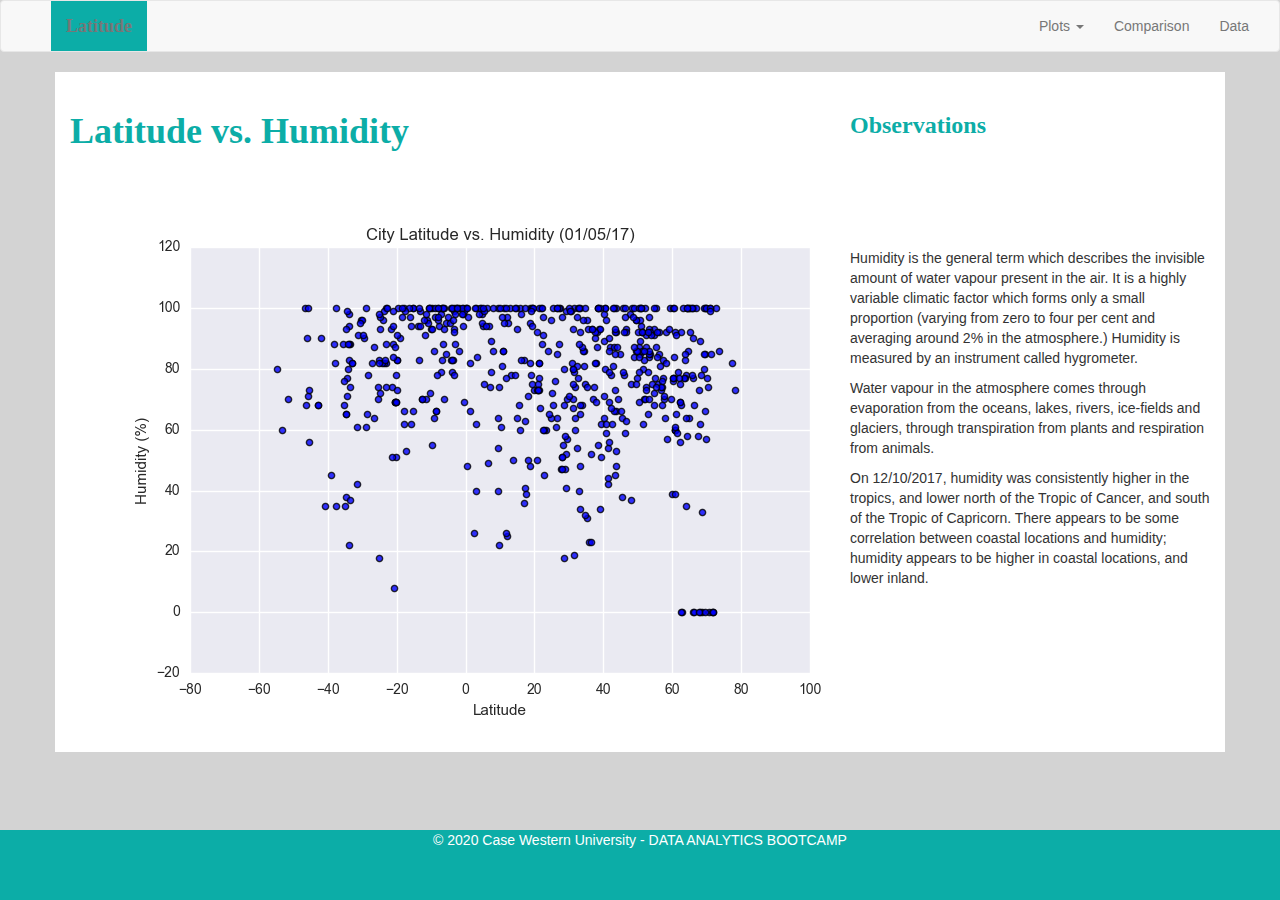
<file: Web-Design-Challenge/humidity.html>
<!DOCTYPE html>
<html lang="en">

<head>
  <meta charset="UTF-8">
  <title>Bootstrap Visualization Dashboard</title>
  <link rel="stylesheet" href="https://maxcdn.bootstrapcdn.com/bootstrap/3.3.7/css/bootstrap.min.css">
  <link rel="stylesheet" href="style.css">
</head>

<body>
  <nav class="navbar navbar-default">
    <div class="container-fluid">
      <!-- Brand and toggle get grouped for better mobile display -->
      <div class="navbar-header">
        <button type="button" class="navbar-toggle collapsed" data-toggle="collapse" data-target="#bs-example-navbar-collapse-1" aria-expanded="false">
        <span class="sr-only">Toggle navigation</span>
        <span class="icon-bar"></span>
        <span class="icon-bar"></span>
        <span class="icon-bar"></span>
      </button>
        <a class="navbar-brand" href="index.html">Latitude</a>
      </div>

      <!-- Collect the nav links, forms, and other content for toggling -->
      <div class="collapse navbar-collapse" id="bs-example-navbar-collapse-1">
        <ul class="nav navbar-nav navbar-right">
          <li class="dropdown">
            <a href="#" class="dropdown-toggle" data-toggle="dropdown" role="button" aria-haspopup="true" aria-expanded="false">Plots <span class="caret"></span></a>
            <ul class="dropdown-menu">
              <li><a href="temperature.html">Max Temperature</a></li>
              <li><a href="humidity.html">Humidity</a></li>
              <li><a href="cloud.html">Cloudiness</a></li>
              <li><a href="wind.html">Wind Speed</a></li>
            
            </ul>
          </li>
          <li><a href="comparison.html">Comparison</a></li>
          <li><a href="data.html">Data</a></li>
          
        </ul>
      </div>
      <!-- /.navbar-collapse -->
    </div>
    <!-- /.container-fluid -->
  </nav>

  <!-- Creates the Overall Grid -->
  <div class="container">

    <!-- First Row -->
    <div class="row">

      <div class="col-md-8 pad top"> <br>

        <h1>Latitude vs. Humidity</h1> <br>

          <div class="pull-left">
            <img src="Resources/assets/images/Fig2.png" alt="Latitude vs. Humidity">
          </div>

        </div> <!-- 8 Columns -->

        <div class="col-md-4 pad top"> <br>

          <h3>Observations</h3> <br><br><br><br><br>

            <div class="pull-right">
              <p>Humidity is the general term which describes the invisible amount of water vapour present in the air. It is a highly variable climatic factor which forms only a small proportion (varying from zero to four per cent and averaging around 2% in the atmosphere.) Humidity is measured by an instrument called hygrometer.</p>
              <p>Water vapour in the atmosphere comes through evaporation from the oceans, lakes, rivers, ice-­fields and glaciers, through transpiration from plants and respiration from animals.</p>
              <p>On 12/10/2017, humidity was consistently higher in the tropics,
                and lower north of the Tropic of Cancer, and south of the Tropic of Capricorn.
                There appears to be some correlation between coastal locations and humidity;
                humidity appears to be higher in coastal locations, and lower inland. </p>
                


            </div>

        </div> <!-- 4 Columns -->

    </div> <!-- Row -->

  </div> <!-- Container -->

  </body>
   <!-- Start Footer -->
 
   <div class="footer">
        <p>© 2020 Case Western University - DATA ANALYTICS BOOTCAMP</p>
      </div>

      
  <!-- End Footer -->

  <script src="https://cdnjs.cloudflare.com/ajax/libs/jquery/3.3.1/jquery.min.js"></script>
  <script src="https://cdnjs.cloudflare.com/ajax/libs/twitter-bootstrap/3.3.7/js/bootstrap.min.js"></script>

  </html>
</file>
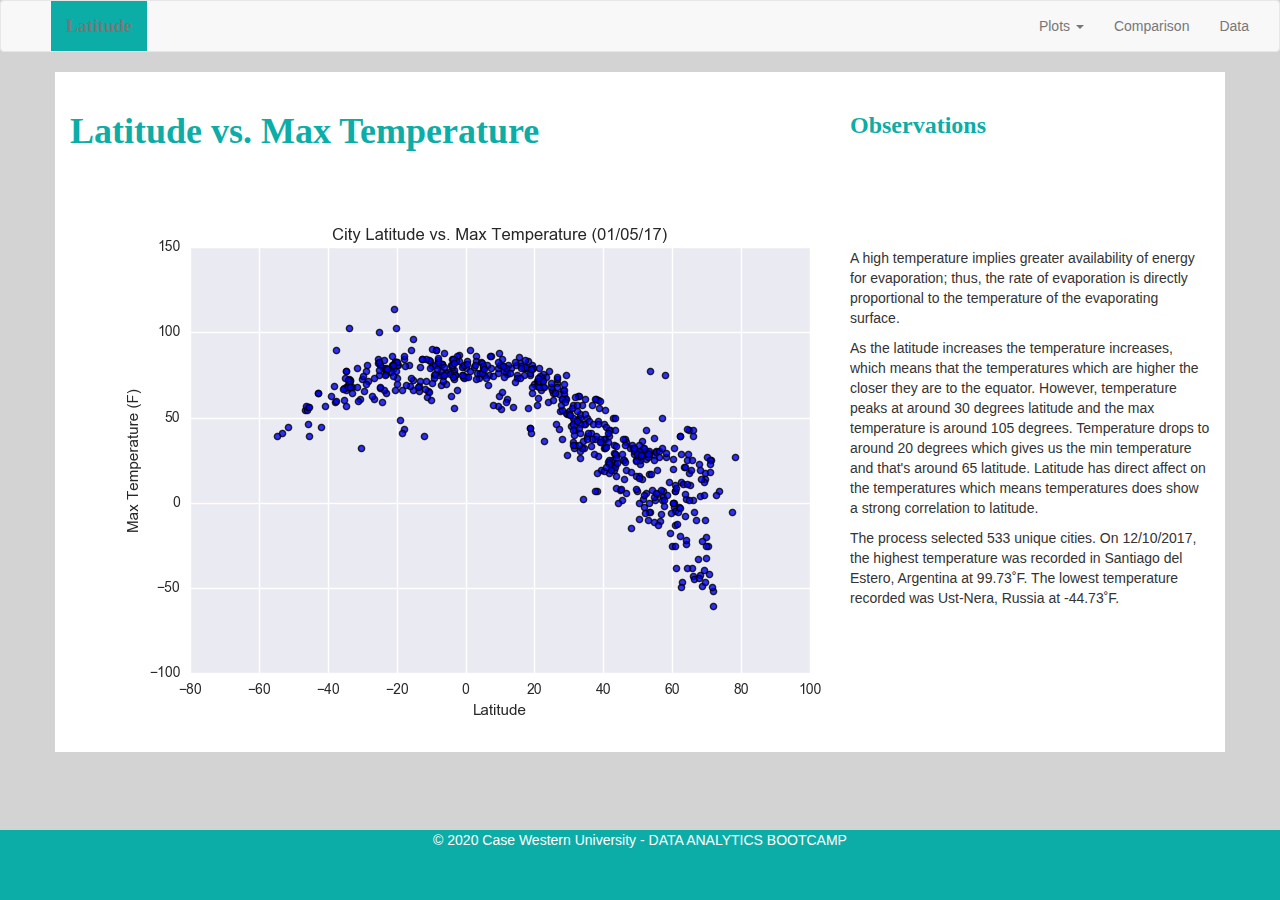
<file: Web-Design-Challenge/temperature.html>
<!DOCTYPE html>
<html lang="en">

<head>
        <meta charset="UTF-8">
        <title>Bootstrap Visualization Dashboard</title>
        <link rel="stylesheet" href="https://maxcdn.bootstrapcdn.com/bootstrap/3.3.7/css/bootstrap.min.css">
        <link rel="stylesheet" href="style.css">
</head>

<body>
  <nav class="navbar navbar-default">
    <div class="container-fluid">
      <!-- Brand and toggle get grouped for better mobile display -->
      <div class="navbar-header">
        <button type="button" class="navbar-toggle collapsed" data-toggle="collapse" data-target="#bs-example-navbar-collapse-1" aria-expanded="false">
        <span class="sr-only">Toggle navigation</span>
        <span class="icon-bar"></span>
        <span class="icon-bar"></span>
        <span class="icon-bar"></span>
      </button>
        <a class="navbar-brand" href="index.html">Latitude</a>
      </div>

      <!-- Collect the nav links, forms, and other content for toggling -->
      <div class="collapse navbar-collapse" id="bs-example-navbar-collapse-1">
        <ul class="nav navbar-nav navbar-right">
          <li class="dropdown">
            <a href="#" class="dropdown-toggle" data-toggle="dropdown" role="button" aria-haspopup="true" aria-expanded="false">Plots <span class="caret"></span></a>
            <ul class="dropdown-menu">
              <li><a href="temperature.html">Max Temperature</a></li>
              <li><a href="humidity.html">Humidity</a></li>
              <li><a href="cloud.html">Cloudiness</a></li>
              <li><a href="wind.html">Wind Speed</a></li>
              
            </ul>
          </li>
          <li><a href="comparison.html">Comparison</a></li>
          <li><a href="data.html">Data</a></li>
          
        </ul>
      </div>
      <!-- /.navbar-collapse -->
    </div>
    <!-- /.container-fluid -->
  </nav>

  <!-- Creates the Overall Grid -->
  <div class="container">

    <!-- First Row -->
    <div class="row">

      <div class="col-md-8 pad top"> <br>

        <h1>Latitude vs. Max Temperature</h1> <br>

          <div class="pull-left">
            <img src="Resources/assets/images/Fig1.png" alt="Latitude vs. Max Temperature">
          </div>

        </div> <!-- 8 Columns -->

        <div class="col-md-4 pad top"> <br>

          <h3>Observations</h3> <br><br><br><br><br>

            <div class="pull-right">
              <p>A high temperature implies greater availability of energy for evaporation; thus, the rate of evaporation is directly proportional to the temperature of the evaporating surface.
              </p>
              <p>As the latitude increases the temperature increases, which means that the temperatures which are higher the closer they are to the equator. 
                    However, temperature peaks at around 30 degrees latitude and the max temperature is around 105 degrees. 
                    Temperature drops to around 20 degrees which gives us the min temperature and that's around 65 latitude. 
                    Latitude has direct affect on the temperatures which means temperatures does show a strong correlation to latitude.
              </p>
              <p>The process selected 533 unique cities. On 12/10/2017, the highest temperature was recorded
                 in Santiago del Estero, Argentina at 99.73˚F. The lowest temperature recorded was Ust-Nera,
                 Russia at -44.73˚F. 
              </p>
            </div>

        </div> <!-- 4 Columns -->

    </div> <!-- Row -->

  </div> <!-- Container -->

  </body>
   <!-- Start Footer -->
 
   <div class="footer">
        <p>© 2020 Case Western University - DATA ANALYTICS BOOTCAMP</p>
      </div>

      
  <!-- End Footer -->

  <script src="https://cdnjs.cloudflare.com/ajax/libs/jquery/3.3.1/jquery.min.js"></script> 
  <script src="https://cdnjs.cloudflare.com/ajax/libs/twitter-bootstrap/3.3.7/js/bootstrap.min.js"></script> 
  
  </html>
</file>
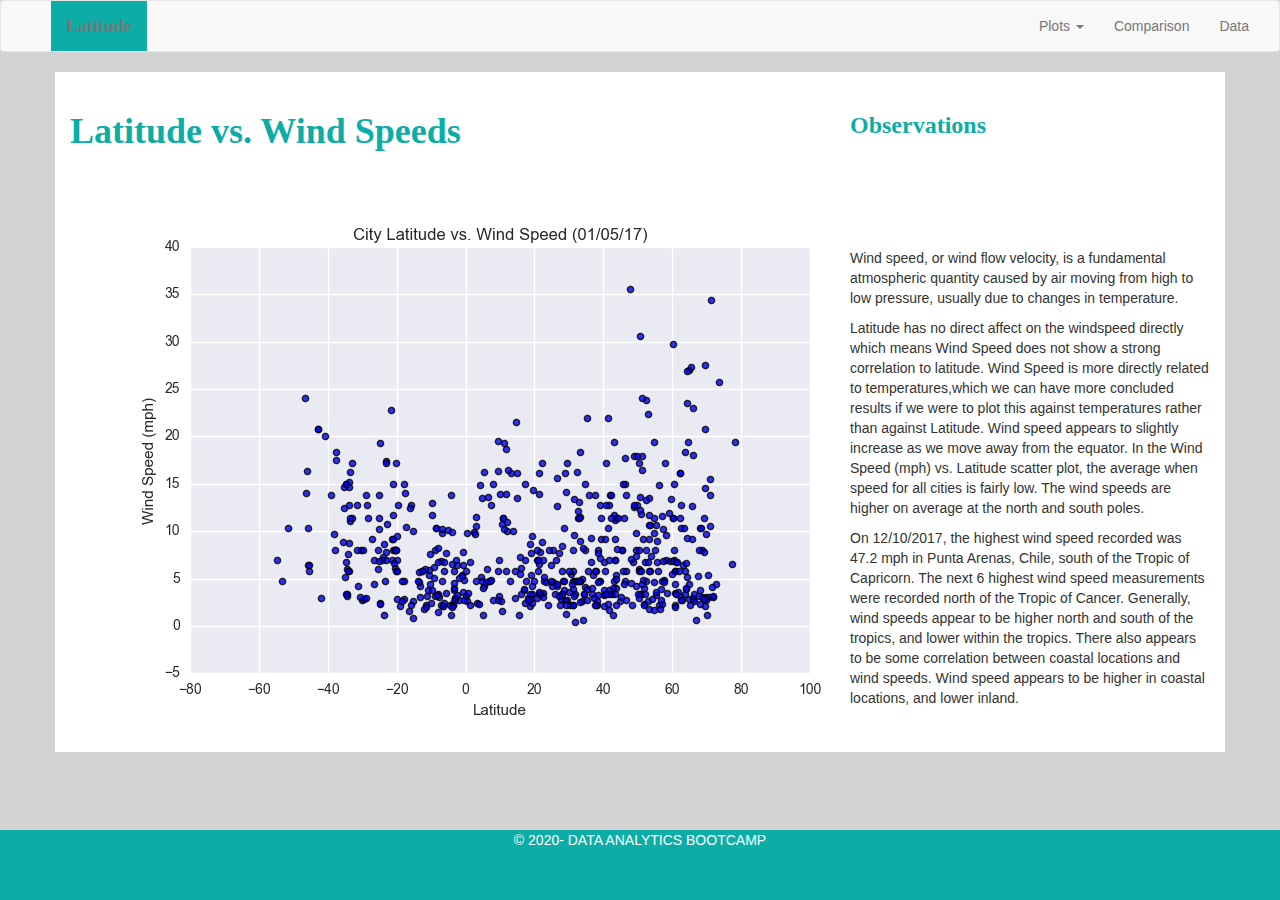
<file: Web-Design-Challenge/wind.html>
<!DOCTYPE html>
<html lang="en">

<head>
  <meta charset="UTF-8">
  <title>Bootstrap Visualization Dashboard</title>
  <link rel="stylesheet" href="https://maxcdn.bootstrapcdn.com/bootstrap/3.3.7/css/bootstrap.min.css">
  <link rel="stylesheet" href="style.css">
</head>

<body>
  <nav class="navbar navbar-default">
    <div class="container-fluid">
      <!-- Brand and toggle get grouped for better mobile display -->
      <div class="navbar-header">
        <button type="button" class="navbar-toggle collapsed" data-toggle="collapse" data-target="#bs-example-navbar-collapse-1" aria-expanded="false">
        <span class="sr-only">Toggle navigation</span>
        <span class="icon-bar"></span>
        <span class="icon-bar"></span>
        <span class="icon-bar"></span>
      </button>
        <a class="navbar-brand" href="index.html">Latitude</a>
      </div>

      <!-- Collect the nav links, forms, and other content for toggling -->
      <div class="collapse navbar-collapse" id="bs-example-navbar-collapse-1">
        <ul class="nav navbar-nav navbar-right">
          <li class="dropdown">
            <a href="#" class="dropdown-toggle" data-toggle="dropdown" role="button" aria-haspopup="true" aria-expanded="false">Plots <span class="caret"></span></a>
            <ul class="dropdown-menu">
              <li><a href="temperature.html">Max Temperature</a></li>
              <li><a href="humidity.html">Humidity</a></li>
              <li><a href="cloud.html">Cloudiness</a></li>
              <li><a href="wind.html">Wind Speed</a></li>
              
            </ul>
          </li>
          <li><a href="comparison.html">Comparison</a></li>
          <li><a href="data.html">Data</a></li>
         
        </ul>
      </div>
      <!-- /.navbar-collapse -->
    </div>
    <!-- /.container-fluid -->
  </nav>

  <!-- Creates the Overall Grid -->
  <div class="container">

    <!-- First Row -->
    <div class="row">

      <div class="col-md-8 pad top"> <br>

        <h1>Latitude vs. Wind Speeds</h1> <br>

          <div class="pull-left">
            <img src="Resources/assets/images/Fig4.png" alt="Latitude vs. Wind Speed">
          </div>

        </div> <!-- 8 Columns -->

        <div class="col-md-4 pad top"> <br>

          <h3>Observations</h3> <br><br><br><br><br>

            <div class="pull-right">
                <p>
                        Wind speed, or wind flow velocity, is a fundamental atmospheric quantity caused by air moving from high to low pressure, usually due to changes in temperature. 
                </p>
                
                <p>
                        Latitude has no direct affect on the windspeed directly which means Wind Speed does not show a strong correlation to latitude.
                        Wind Speed is more directly related to temperatures,which we can have more concluded results if we were to plot this against temperatures rather than against Latitude.
                        Wind speed appears to slightly increase as we move away from the equator.
                        In the Wind Speed (mph) vs. Latitude scatter plot, the average when speed for all cities is fairly low. 
                        The wind speeds are higher on average at the north and south poles.
                </p>
              <p>On 12/10/2017, the highest wind speed recorded was 47.2 mph in Punta Arenas,
                 Chile, south of the Tropic of Capricorn. The next 6 highest wind speed measurements
                 were recorded north of the Tropic of Cancer. Generally, wind speeds appear to be
                 higher north and south of the tropics, and lower within the tropics. There also
                 appears to be some correlation between coastal locations and wind speeds. Wind speed appears to be higher in coastal locations, and lower inland. </p>
            </div>

        </div> <!-- 4 Columns -->

    </div> <!-- Row -->

  </div> <!-- Container -->

  </body>
   <!-- Start Footer -->
 
   <div class="footer">
        <p>© 2020- DATA ANALYTICS BOOTCAMP</p>
      </div>

      
  <!-- End Footer -->

  <script src="https://cdnjs.cloudflare.com/ajax/libs/jquery/3.3.1/jquery.min.js"></script>
  <script src="https://cdnjs.cloudflare.com/ajax/libs/twitter-bootstrap/3.3.7/js/bootstrap.min.js"></script>

  </html>
</file>
<file: Web-Design-Challenge/style.css>
body {
    background-color: lightgray;
}

h1 {
     color: rgb(12, 173, 167);
     background-color: white;
     font-family: times new roman;
     font-weight: bold;
}

h3 {
     color: rgb(12, 173, 167);
     background-color: white;
     font-family: times new roman;
     font-weight: bold;
}

img {
    padding-top: 10px;
    padding-right: 20px;
    padding-bottom: 10px;
    padding-left: 20px;
}

p {
   font-family: sans-serif;
   font-size: 12
}

.container {
  background-color: white;
}

.row2 {
    background-color: white;
    text-align: center;
  }

.navbar {
         padding-left: 50px;
}

.navbar-brand {
               background-color: rgb(12, 173, 167);
               font-family: times new roman;
               font-weight: bold;
               color: white;
}

.footer {
    position: fixed;
    left: 0;
    bottom: 0;
    height: 70px;
    width: 100%;
    background-color: rgb(12, 173, 167) ;
    color: white;
    font-family: times new roman;
    text-align: center;
    justify-content: center;
}
                               
  

/* Here we define a navbar style that will ONLY be applied at screen sizes below 480 pixels */
@media (max-width: 480px) {
  .navbar {
    background-color: rgb(21, 7, 145);
}

  .navbar-brand {
                 background-color: white;
                 font-family: times new roman;
                 font-weight: bold;
                 color: rgb(12, 173, 167);
}
</file>
